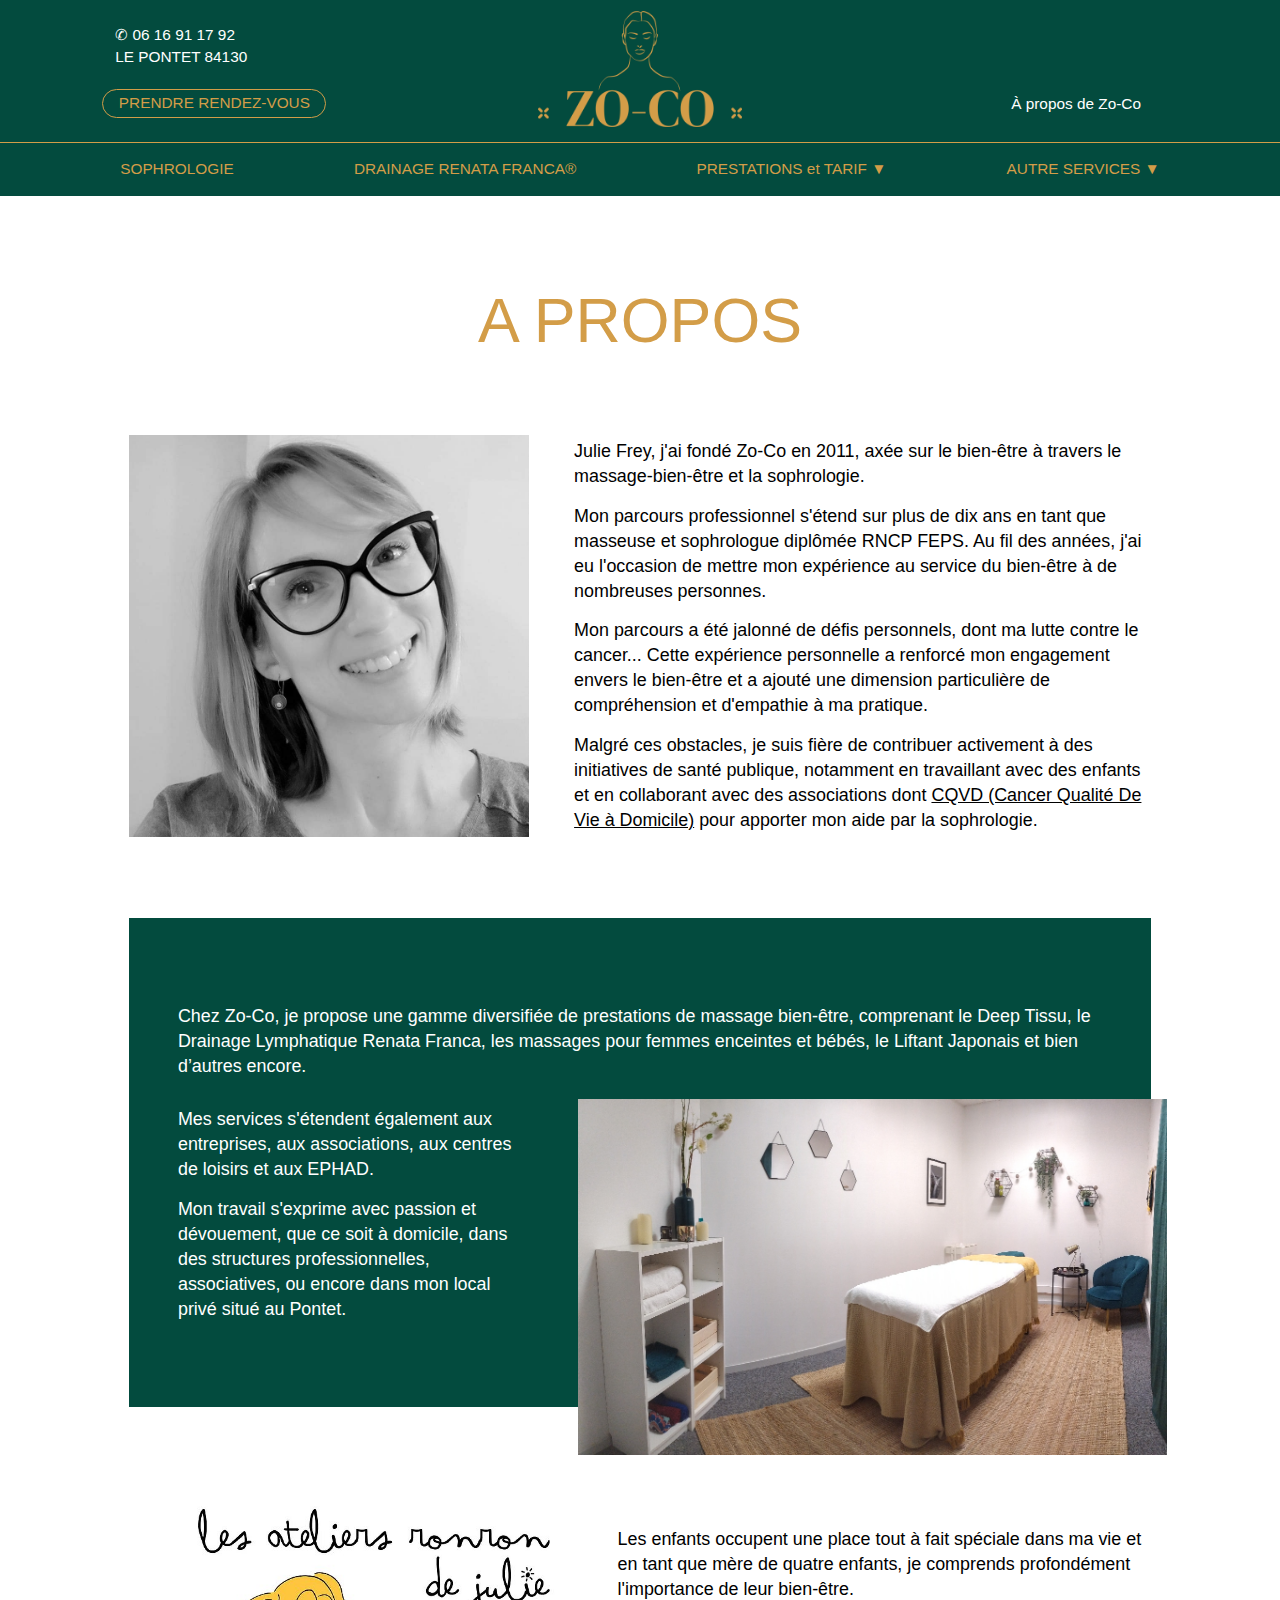
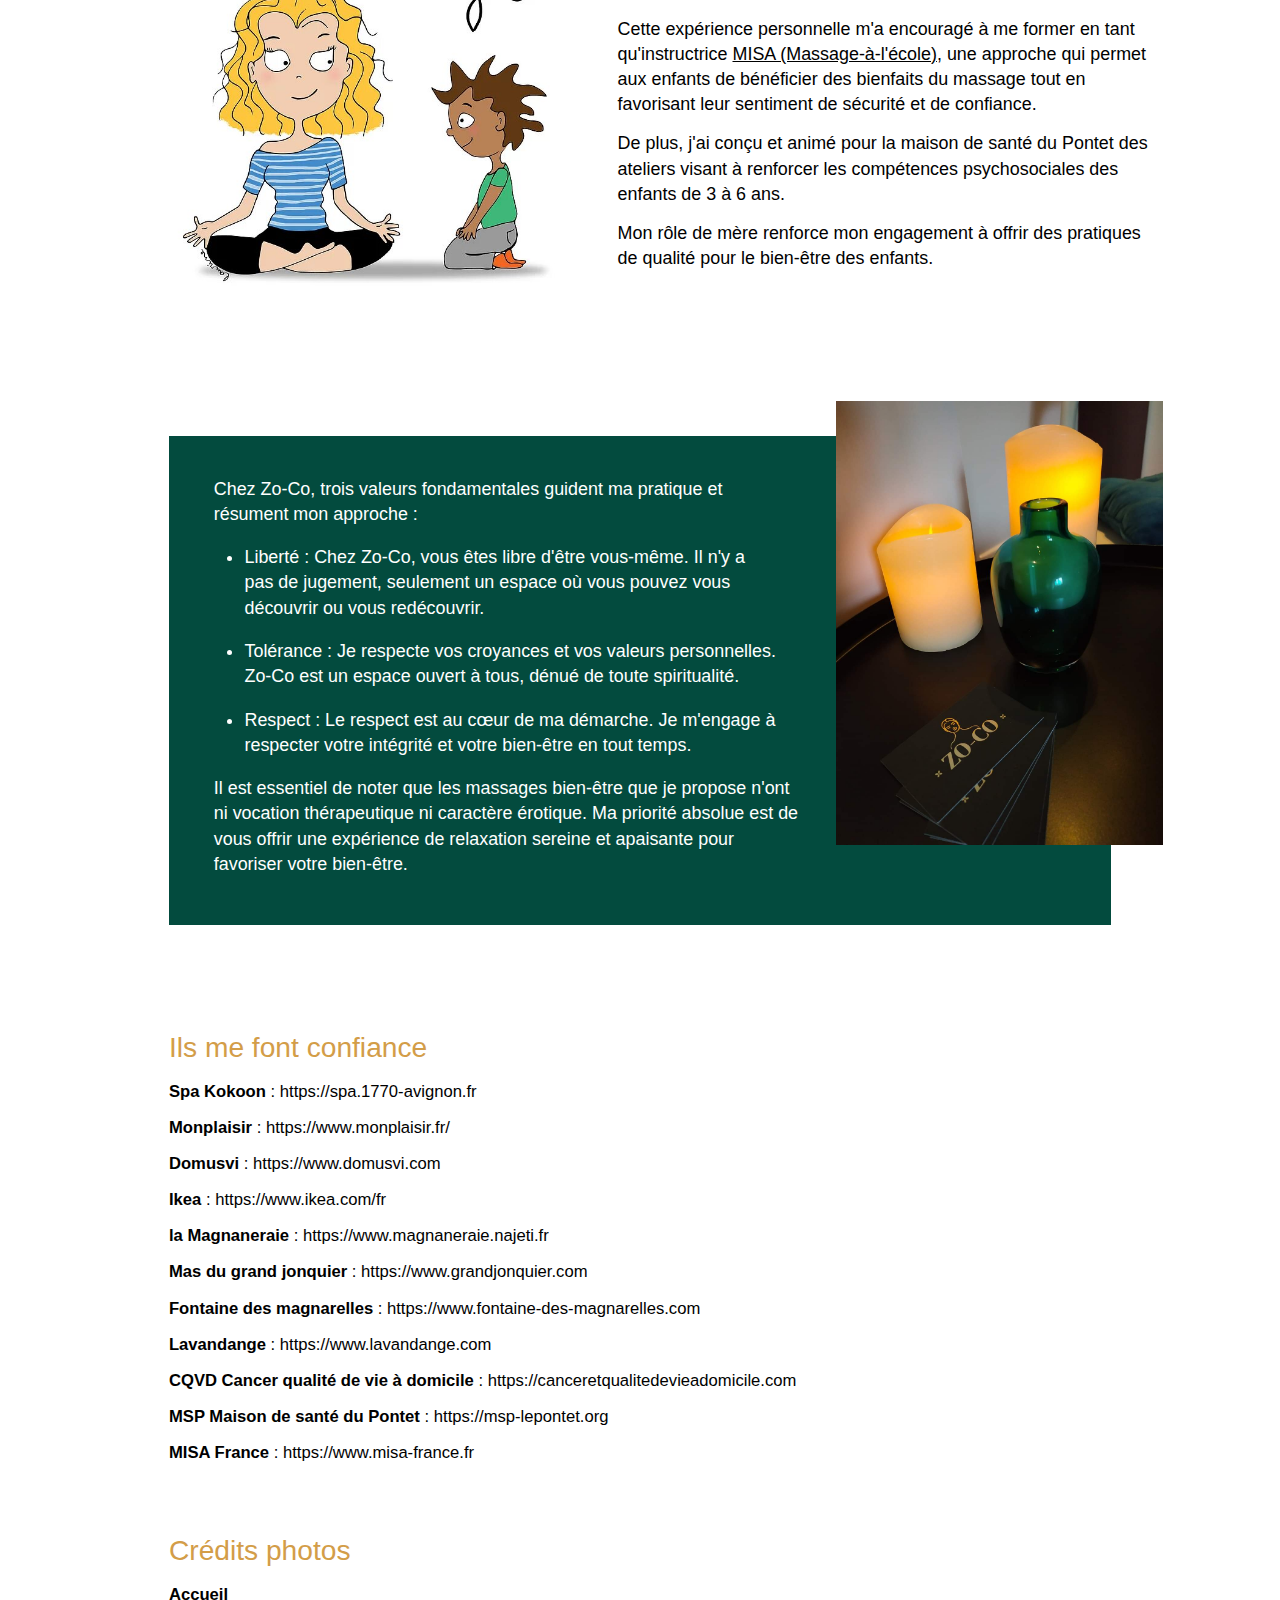
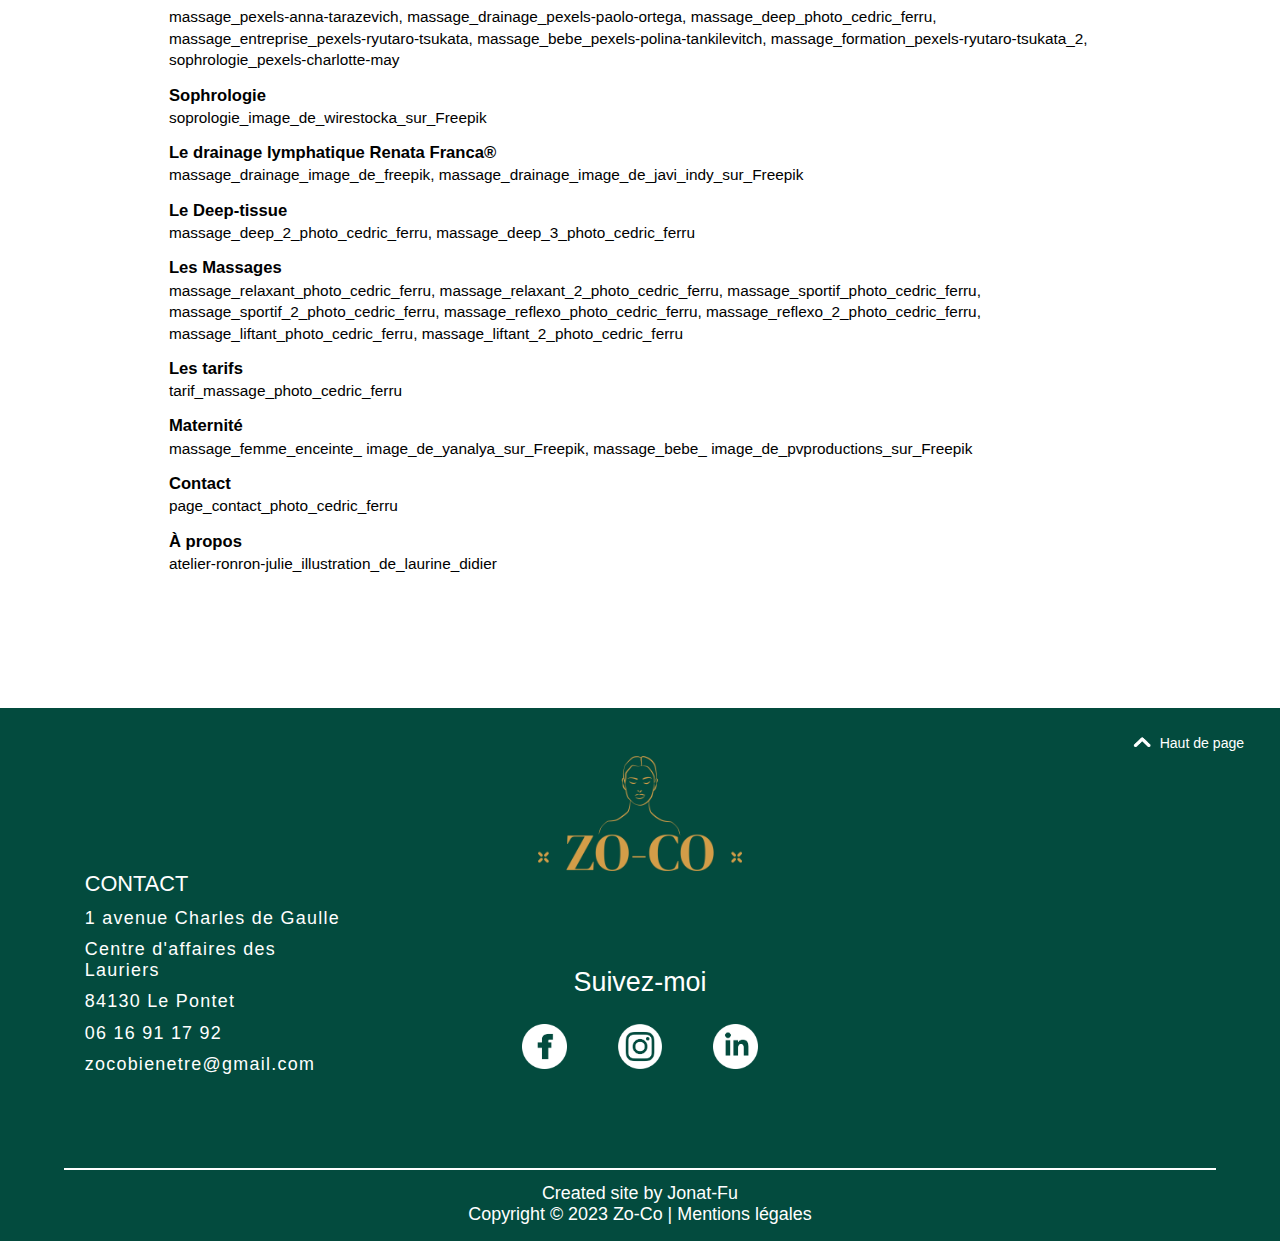
<file: a_propos/apropos.html>
<!DOCTYPE html>

<html lang="fr">

    <head>
        <meta charset="UTF-8">
        <meta http-equiv="X-UA-Compatible" content="IE=edge">
        <meta name="viewport" content="width=device-width, initial-scale=1.0">
        <title>Zo-Co bien être - À propos de moi</title>
        <meta name="description" content="Praticienne en massage bien-être et Sophrologue, j’interviens à votre domicile à Avignon et ses alentours ou dans mon local privé situé au Pontet.">
        <link rel="stylesheet" href="..\header_footer\header_footer.css"> 
        <link rel="stylesheet" href="..\a_propos\apropos.css">
        <link rel="stylesheet" href="..\a_propos\apropos_desk.css">
        <meta name="Author" content="Jonat-Fu">
    </head>

<body>
    
<header>

<!---------------------------------- MOBILE ------------------------------------>

<div class="nav_mob_fixed">
    <div  class="nav_mob"> <!-- navigateur mobile -->
        <a href="..\index.html"><img class="logo_head" src="..\img\logo_zoco\logo_zoco.png" alt="Logo zo-co"></a>
        <div class="contact_header_mob">
            <p> &#9990 06 16 91 17 92<br>LE PONTET 84130</p>
            <a href="..\contact\contact.html"><button class="button_rendez-vous">PRENDRE RENDEZ-VOUS</button></a>
        </div>
        <img id="nav_hamburger_id" class="hamburger" type="submit" src="..\img\icon\hamburger.png" alt="Icon menu hamburger">
    </div>
    <nav id="nav_id"> <!-- navigateur mobile -->
        <a href="..\massage\massage.html">MASSAGE</a>
        <a href="..\drainage_renata\drainage_renata.html">DRAINAGE RENATA FRANCA®</a>
        <a href="..\deep_tissu\deep_tissue.html">DEEP TISSUE</a>
        <a href="..\formation_initiation\formation.html">FORMATION / INITIATION</a>
        <a href="..\maternite\maternite.html">MATERNITE</a>
        <a href="..\massage_entreprise\entreprise.html">MASSAGE EN ENTREPRISE</a>
        <a href="..\sophrologie\sophrologie.html">SOPHROLOGIE</a>
        <a href="..\tarif\tarif.html">TARIF</a>
        <a href="..\contact\contact.html">CONTACT</a>
        <a href="..\a_propos\apropos.html">À PROPOS</a>
    </nav>
</div>

<div id="hautDePage_scroll_mob" class="haut_de_page_scroll_mob" >
    <img class="haut_de_page_scroll_mob_img" src="..\img\icon\fleche_haut.png">
</div>

<!------------------------------------ DESKTOP --------------------------------->

<div class="header_desk">
    <div class="contact_header">
        <p> &#9990 06 16 91 17 92<br>LE PONTET 84130</p>
        <a href="..\contact\contact.html"><button class="button_rendez-vous_desk">PRENDRE RENDEZ-VOUS</button></a>
    </div>
    <a href="..\index.html"><img src="..\img\logo_zoco\logo_zoco.png" alt="Logo zo-co"></a>
    <a class="apropos_header" href="..\a_propos\apropos.html">À propos de Zo-Co</a>
</div>

<nav class="nav_desk"> <!-- navigateur desktop -->
    <a href="..\sophrologie\sophrologie.html">SOPHROLOGIE</a>
    <a href="..\drainage_renata\drainage_renata.html">DRAINAGE RENATA FRANCA®</a>
    
    <div>
        <p id="bouton_massages_id">PRESTATIONS et TARIF ▼</p>
        <div id="nav_massages_id">
            <a href="..\deep_tissu\deep_tissue.html">DEEP TISSUE</a>
            <a href="..\massage\massage.html">MASSAGE</a>
            <a href="..\maternite\maternite.html">MATERNITE</a>
            <a href="..\tarif\tarif.html">TARIF</a>
        </div>
    </div>
    
    <div>
        <p id="bouton_prestations_id">AUTRE SERVICES ▼</p>
        <div id="nav_prestations_id">
            <a href="..\massage_entreprise\entreprise.html">MASSAGE<br>EN ENTREPRISE</a>
            <a href="..\formation_initiation\formation.html">FORMATION<br>INITIATION</a>
        </div> 
    </div>  
    </nav>

<div id="header_desk_scroll_id" class="header_desk_scroll">
    <a href="..\index.html"><img src="..\img\logo_zoco\logo_zoco_scroll.png" alt="Logo zo-co"></a>
    <a href="..\sophrologie\sophrologie.html">SOPHROLOGIE</a>
    <a href="..\drainage_renata\drainage_renata.html">DRAINAGE<br>RENATA FRANCA®</a>
    <a href="..\deep_tissu\deep_tissue.html">DEEP TISSUE</a>
    <a href="..\massage\massage.html">MASSAGE</a>
    <a href="..\tarif\tarif.html">TARIF</a>
    <a href="..\maternite\maternite.html">MATERNITE</a>
    <a href="..\massage_entreprise\entreprise.html">MASSAGE<br>ENTREPRISE</a>
    <a href="..\formation_initiation\formation.html">FORMATION<br>INITIATION</a>
    <a href="..\contact\contact.html">CONTACT</a>
    <a href="..\a_propos\apropos.html">A PROPOS</a>
</div>

<div id="hautDePage_scroll_desk" class="haut_de_page_scroll_desk" >
    <img class="haut_de_page_scroll_desk_img" src="..\img\icon\fleche_haut.png"> <!-- bouton desktop-->
</div>

</header>

<main class="a_propos_main">

    <article class="article_a_propos">

        <header class="titre_article_a_propos">
            <h1>A PROPOS</h1>
        </header>

        <section class="partie1_a_propos">
            <img class="img1_a_propos" src="..\img\a_propos\portrait.jpg" alt="Portrait de Julie Frey">
            
            <div class="presentation_a_propos">
                <p>Julie Frey, j'ai fondé Zo-Co en 2011, axée sur le bien-être à travers le massage-bien-être et la sophrologie.</p>
                <p>Mon parcours professionnel s'étend sur plus de dix ans en tant que masseuse et sophrologue diplômée RNCP FEPS. Au fil des années, j'ai eu l'occasion de mettre mon expérience au service du bien-être à de nombreuses personnes. </p>
                <p>Mon parcours a été jalonné de défis personnels, dont ma lutte contre le cancer... Cette expérience personnelle a renforcé mon engagement envers le bien-être et a ajouté une dimension particulière de compréhension et d'empathie à ma pratique. </p>
                <p>Malgré ces obstacles, je suis fière de contribuer activement à des initiatives de santé publique, notamment en travaillant avec des enfants et en collaborant avec des associations dont <a href="https://canceretqualitedevieadomicile.com/" target="blank">CQVD (Cancer Qualité De Vie à Domicile)</a> pour apporter mon aide par la sophrologie.</p>
            </div>
        </section>

        <section class="partie2_a_propos">
            <img class="img2_a_propos" src="..\img\a_propos\local_le_pontet.jpg" alt="Local situé au Pontet">
            
            <div class="prestation_a_propos">
                <p>Chez Zo-Co, je propose une gamme diversifiée de prestations de massage bien-être, comprenant le Deep Tissu, le Drainage Lymphatique Renata Franca, les massages pour femmes enceintes et bébés, le Liftant Japonais et bien d’autres encore.</p>
                <p>Mes services s'étendent également aux entreprises, aux associations, aux centres de loisirs et aux EPHAD.</p>
                <p>Mon travail s'exprime avec passion et dévouement, que ce soit à domicile, dans des structures professionnelles, associatives, ou encore dans mon local privé situé au Pontet.</p>
            </div>
        </section>

        <section class="partie3_a_propos">
            <img class="img3_a_propos" src="..\img\a_propos\atelier-ronron-julie.jpeg" alt="Atelier ronron de Julie">
            
            <div class="atelier_a_propos">
                <p>Les enfants occupent une place tout à fait spéciale dans ma vie et en tant que mère de quatre enfants, je comprends profondément l'importance de leur bien-être. </p>
                <p>Cette expérience personnelle m'a encouragé à me former en tant qu'instructrice <a href="https://www.misa-france.fr/" target="blank">MISA (Massage-à-l'école)</a>, une approche qui permet aux enfants de bénéficier des bienfaits du massage tout en favorisant leur sentiment de sécurité et de confiance. </p>
                <p>De plus, j'ai conçu et animé pour la maison de santé du Pontet des ateliers visant à renforcer les compétences psychosociales des enfants de 3 à 6 ans. </p>
                <p>Mon rôle de mère renforce mon engagement à offrir des pratiques de qualité pour le bien-être des enfants.</p>
            </div>
        </section>

        <section class="partie4_a_propos">
            <img class="img4_a_propos" src="..\img\a_propos\valeur.jpg" alt="Les trois valeur de zo-co">
            
            <div class="valeur_a_propos">
                <p>Chez Zo-Co, trois valeurs fondamentales guident ma pratique et résument mon approche :</p>
                <ul>
                    <li>Liberté : Chez Zo-Co, vous êtes libre d'être vous-même. Il n'y a pas de jugement, seulement un espace où vous pouvez vous découvrir ou vous redécouvrir.</li>
                    <li>Tolérance : Je respecte vos croyances et vos valeurs personnelles. Zo-Co est un espace ouvert à tous, dénué de toute spiritualité.</li>
                    <li>Respect : Le respect est au cœur de ma démarche. Je m'engage à respecter votre intégrité et votre bien-être en tout temps.</li>
                </ul>
                <p>Il est essentiel de noter que les massages bien-être que je propose n'ont ni vocation thérapeutique ni caractère érotique. Ma priorité absolue est de vous offrir une expérience de relaxation sereine et apaisante pour favoriser votre bien-être.</p>
            </div>
        </section>
          
    </article>

    <div id="credit_confiance_id" class="credit_confiance">

        <h3 class="titre_credit_confiance">Ils me font confiance</h3>

            <a href="https://spa.1770-avignon.fr/" target="blank"><p><strong>Spa Kokoon</strong> : https://spa.1770-avignon.fr</p></a>

            <a href="https://www.monplaisir.fr/" target="blank"><p><strong>Monplaisir</strong> : https://www.monplaisir.fr/</p></a>

            <a href="https://www.domusvi.com/" target="blank"><p><strong>Domusvi</strong> : https://www.domusvi.com</p></a>
            
            <a href="https://www.ikea.com/fr" target="blank"><p><strong>Ikea</strong> : https://www.ikea.com/fr</p></a>
           
            <a href="https://www.magnaneraie.najeti.fr/" target="blank"><p><strong>la Magnaneraie</strong> : https://www.magnaneraie.najeti.fr</p></a>
           
            <a href="https://www.grandjonquier.com/" target="blank"><p><strong>Mas du grand jonquier</strong> : https://www.grandjonquier.com</p></a>
    
            <a href="https://www.fontaine-des-magnarelles.com/" target="blank"><p><strong>Fontaine des magnarelles</strong> : https://www.fontaine-des-magnarelles.com</p></a>
    
            <a href="https://www.lavandange.com/" target="blank"><p><strong>Lavandange</strong> : https://www.lavandange.com</p></a>
 
            <a href="https://canceretqualitedevieadomicile.com/" target="blank"><p><strong>CQVD Cancer qualité de vie à domicile</strong> : https://canceretqualitedevieadomicile.com</p></a>
   
            <a href="https://msp-lepontet.org/" target="blank"><p><strong>MSP Maison de santé du Pontet</strong> : https://msp-lepontet.org</p></a>
        
            <a href="https://www.misa-france.fr/" target="blank"><p><strong>MISA France</strong> : https://www.misa-france.fr</p></a>
 
    </div>

    <div class="credit_photo">

        <h3 class="titre_credit_photo">Crédits photos</h3>

        <ul>
            <a href="..\index.html"><p>Accueil</p></a>
            <li>massage_pexels-anna-tarazevich, massage_drainage_pexels-paolo-ortega, massage_deep_photo_cedric_ferru, massage_entreprise_pexels-ryutaro-tsukata, massage_bebe_pexels-polina-tankilevitch, massage_formation_pexels-ryutaro-tsukata_2, sophrologie_pexels-charlotte-may</li>
        </ul>

        <ul>
            <a href="..\sophrologie\sophrologie.html"><p>Sophrologie</p></a>
            <li>soprologie_image_de_wirestocka_sur_Freepik</li>
        </ul>

        <ul>
            <a href="..\drainage_renata\drainage_renata.html"><p>Le drainage lymphatique Renata Franca®</p></a>
            <li>massage_drainage_image_de_freepik, massage_drainage_image_de_javi_indy_sur_Freepik</li>
        </ul>

        <ul>
            <a href="..\deep_tissu\deep_tissue.html"><p>Le Deep-tissue</p></a>
            <li>massage_deep_2_photo_cedric_ferru, massage_deep_3_photo_cedric_ferru</li>
        </ul>

        <ul>
            <a href="..\massage\massage.html"><p>Les Massages</p></a>
            <li>massage_relaxant_photo_cedric_ferru, massage_relaxant_2_photo_cedric_ferru, massage_sportif_photo_cedric_ferru, massage_sportif_2_photo_cedric_ferru, massage_reflexo_photo_cedric_ferru, massage_reflexo_2_photo_cedric_ferru, massage_liftant_photo_cedric_ferru, massage_liftant_2_photo_cedric_ferru</li>
        </ul>

        <ul>
            <a href="..\tarif\tarif.html"><p>Les tarifs</p></a>
            <li>tarif_massage_photo_cedric_ferru</li>
        </ul>

        <ul>
            <a href="..\maternite\maternite.html"><p>Maternité</p></a>
            <li>massage_femme_enceinte_ image_de_yanalya_sur_Freepik, massage_bebe_ image_de_pvproductions_sur_Freepik</li>
        </ul>

        <ul>
            <a href="..\contact\contact.html"><p>Contact</p></a>
            <li>page_contact_photo_cedric_ferru</li>
        </ul>

        <ul>
            <a href="..\a_propos\apropos.html"><p>À propos</p></a>
            <li>atelier-ronron-julie_illustration_de_laurine_didier</li>
        </ul>

    </div>

</main>

<footer>

    <div class="footer_mob">

            <bouton id="hautDePage_mob" class="haut_de_page_mob"><img src="..\img\icon\fleche_haut.png"></bouton> <!-- bouton mobile-->
            <bouton id="hautDePage_desk" class="haut_de_page_desk"><img src="..\img\icon\fleche_haut.png">Haut de page</bouton> <!-- bouton desktop-->
        
            <a href="..\index.html" class="logo_foot"><img class="logo_foot" src="..\img\logo_zoco\logo_zoco.png" alt="Logo zo-co"></a>
        
        <div class="reseau_sociaux">
            <p>Suivez-moi</p>
            <div class="icon_sociaux">
                <a href="https://www.facebook.com/zoco.lafontjulie" target="blank"><img class="facebook" src="..\img\icon\facebook.png" alt="icon facebook"></a>
                <a href="https://www.instagram.com/zo_cosophrologieetmassage" target="blank"><img class="instagram" src="..\img\icon\instagram.png" alt="icon instagram"></a>
                <a href="https://www.linkedin.com/in/julie-frey-masseuse-bien-%C3%AAtre-sophrologue" target="blank"><img class="linkedin" src="..\img\icon\linkedin.png" alt="icon linkedin"></a>
            </div>
        </div>

        <div class="contact">
            <p>CONTACT</p>
            <ul>
                <li>1 avenue Charles de Gaulle</li>
                <li>Centre d'affaires des Lauriers</li>
                <li>84130 Le Pontet</li>
                <li>06 16 91 17 92</li>
                <li>zocobienetre@gmail.com</li>
            </ul>
        </div>

        <hr class="hr_foot">

        <div class="mention">
            <p>Created site by Jonat-Fu</p>
            <p>Copyright © 2023 Zo-Co | <a href="..\mention\mention.html">Mentions légales</a></p>
        </div>
    </div>

</footer>

    <script src="..\js\app.js"></script>

</body>

</html>
</file>
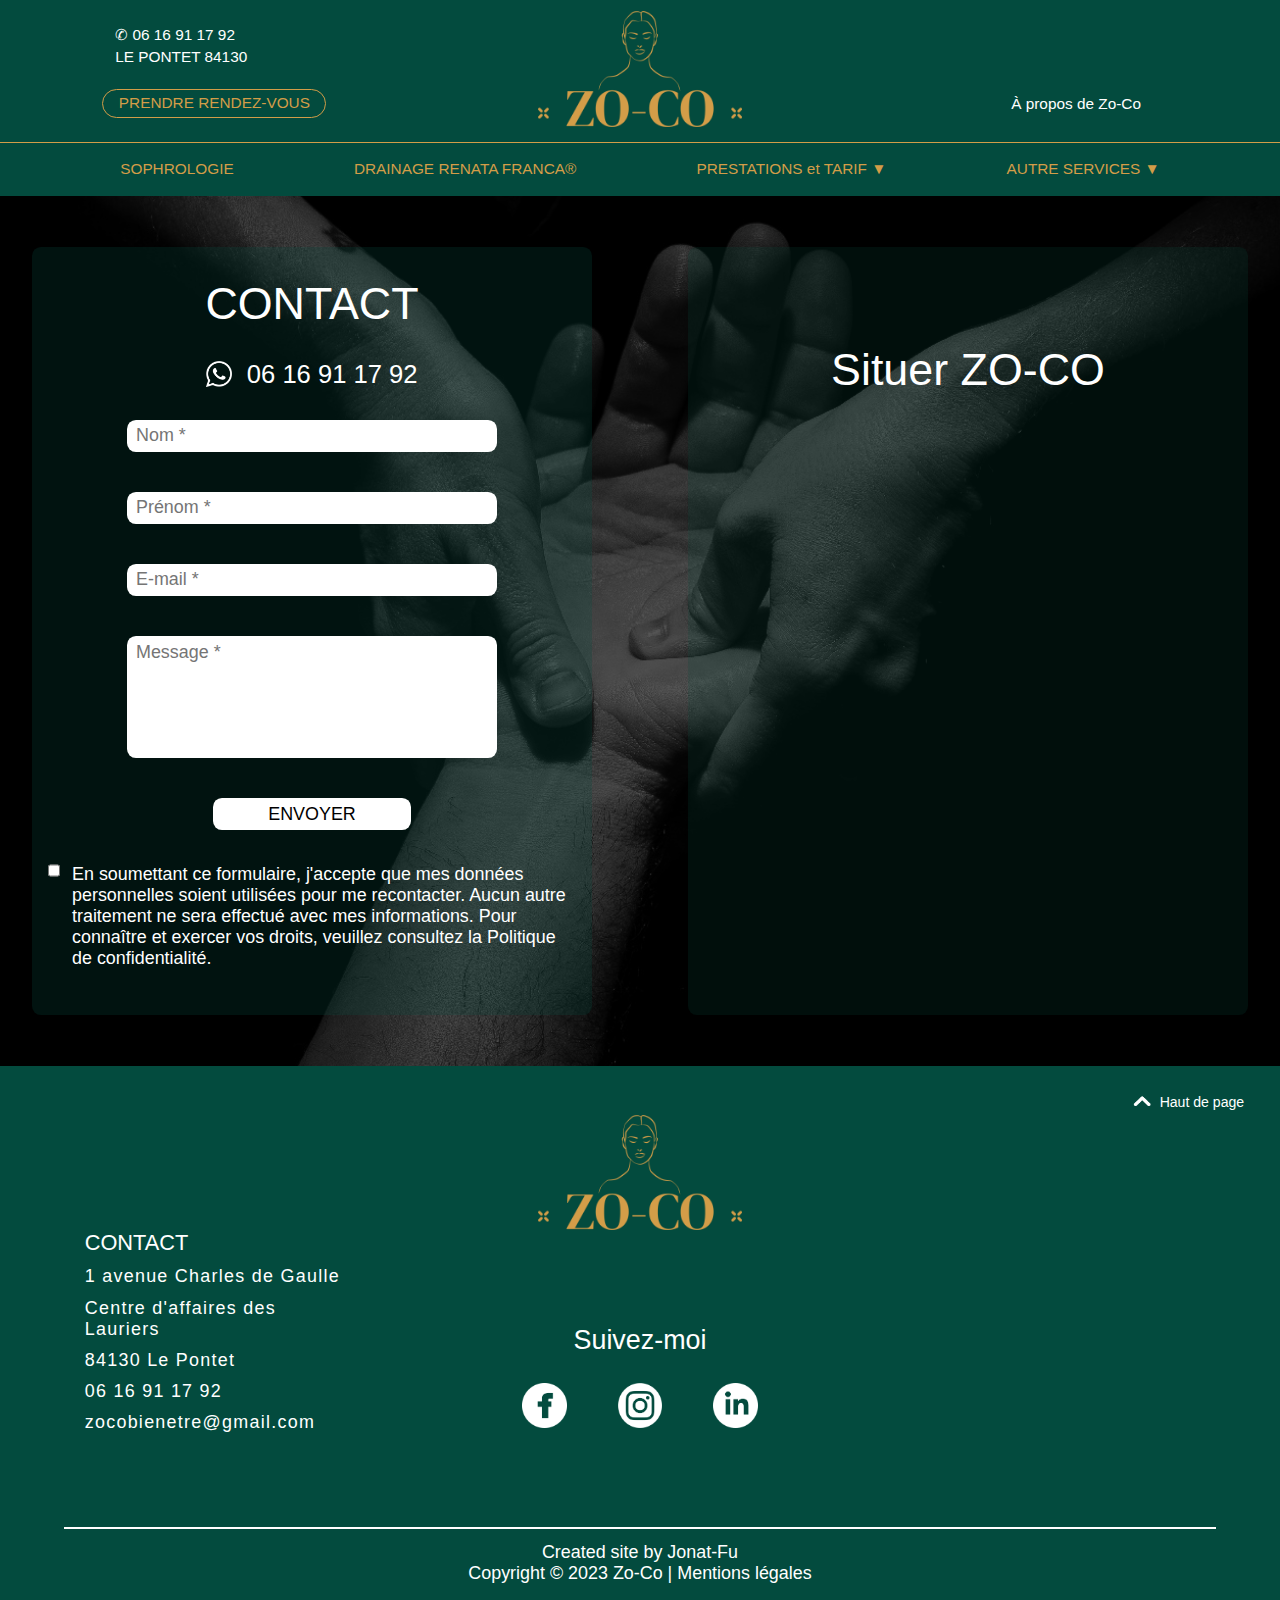
<file: contact/contact.html>
<!DOCTYPE html>

<html lang="fr">

    <head>
        <meta charset="UTF-8">
        <meta http-equiv="X-UA-Compatible" content="IE=edge">
        <meta name="viewport" content="width=device-width, initial-scale=1.0">
        <title>Contact Zo-Co</title>
        <meta name="description" content="Contactez Zo-Co massage bien être et sophrologie pour plus d'informations">
        <link rel="stylesheet" href="..\header_footer\header_footer.css"> 
        <link rel="stylesheet" href="..\contact\contact.css">
        <link rel="stylesheet" href="..\contact\contact_desk.css">
        <meta name="Author" content="Jonat-Fu">
    </head>

<body>
    
<header>

<!---------------------------------- MOBILE ------------------------------------>

<div class="nav_mob_fixed">
    <div  class="nav_mob"> <!-- navigateur mobile -->
        <a href="..\index.html"><img class="logo_head" src="..\img\logo_zoco\logo_zoco.png" alt="Logo zo-co"></a>
        <div class="contact_header_mob">
            <p> &#9990 06 16 91 17 92<br>LE PONTET 84130</p>
            <a href="..\contact\contact.html"><button class="button_rendez-vous">PRENDRE RENDEZ-VOUS</button></a>
        </div>
        <img id="nav_hamburger_id" class="hamburger" type="submit" src="..\img\icon\hamburger.png" alt="Icon menu hamburger">
    </div>
    <nav id="nav_id"> <!-- navigateur mobile -->
        <a href="..\massage\massage.html">MASSAGE</a>
        <a href="..\drainage_renata\drainage_renata.html">DRAINAGE RENATA FRANCA®</a>
        <a href="..\deep_tissu\deep_tissue.html">DEEP TISSUE</a>
        <a href="..\formation_initiation\formation.html">FORMATION / INITIATION</a>
        <a href="..\maternite\maternite.html">MATERNITE</a>
        <a href="..\massage_entreprise\entreprise.html">MASSAGE EN ENTREPRISE</a>
        <a href="..\sophrologie\sophrologie.html">SOPHROLOGIE</a>
        <a href="..\tarif\tarif.html">TARIF</a>
        <a href="..\contact\contact.html">CONTACT</a>
        <a href="..\a_propos\apropos.html">À PROPOS</a>
    </nav>
</div>

<div id="hautDePage_scroll_mob" class="haut_de_page_scroll_mob" >
    <img class="haut_de_page_scroll_mob_img" src="..\img\icon\fleche_haut.png">
</div>

<!------------------------------------ DESKTOP --------------------------------->

<div class="header_desk">
    <div class="contact_header">
        <p> &#9990 06 16 91 17 92<br>LE PONTET 84130</p>
        <a href="..\contact\contact.html"><button class="button_rendez-vous_desk">PRENDRE RENDEZ-VOUS</button></a>
    </div>
    <a href="..\index.html"><img src="..\img\logo_zoco\logo_zoco.png" alt="Logo zo-co"></a>
    <a class="apropos_header" href="..\a_propos\apropos.html">À propos de Zo-Co</a>
</div>

<nav class="nav_desk"> <!-- navigateur desktop -->
    <a href="..\sophrologie\sophrologie.html">SOPHROLOGIE</a>
    <a href="..\drainage_renata\drainage_renata.html">DRAINAGE RENATA FRANCA®</a>
    
    <div>
        <p id="bouton_massages_id">PRESTATIONS et TARIF ▼</p>
        <div id="nav_massages_id">
            <a href="..\deep_tissu\deep_tissue.html">DEEP TISSUE</a>
            <a href="..\massage\massage.html">MASSAGE</a>
            <a href="..\maternite\maternite.html">MATERNITE</a>
            <a href="..\tarif\tarif.html">TARIF</a>
        </div>
    </div>
    
    <div>
        <p id="bouton_prestations_id">AUTRE SERVICES ▼</p>
        <div id="nav_prestations_id">
            <a href="..\massage_entreprise\entreprise.html">MASSAGE<br>EN ENTREPRISE</a>
            <a href="..\formation_initiation\formation.html">FORMATION<br>INITIATION</a>
        </div> 
    </div>  
    </nav>

<div id="header_desk_scroll_id" class="header_desk_scroll">
    <a href="..\index.html"><img src="..\img\logo_zoco\logo_zoco_scroll.png" alt="Logo zo-co"></a>
    <a href="..\sophrologie\sophrologie.html">SOPHROLOGIE</a>
    <a href="..\drainage_renata\drainage_renata.html">DRAINAGE<br>RENATA FRANCA®</a>
    <a href="..\deep_tissu\deep_tissue.html">DEEP TISSUE</a>
    <a href="..\massage\massage.html">MASSAGE</a>
    <a href="..\tarif\tarif.html">TARIF</a>
    <a href="..\maternite\maternite.html">MATERNITE</a>
    <a href="..\massage_entreprise\entreprise.html">MASSAGE<br>ENTREPRISE</a>
    <a href="..\formation_initiation\formation.html">FORMATION<br>INITIATION</a>
    <a href="..\contact\contact.html">CONTACT</a>
    <a href="..\a_propos\apropos.html">A PROPOS</a>
</div>

<div id="hautDePage_scroll_desk" class="haut_de_page_scroll_desk" >
    <img class="haut_de_page_scroll_desk_img" src="..\img\icon\fleche_haut.png"> <!-- bouton desktop-->
</div>
                
</header>

<main class="contact_main">

    <section class="page_contact"> <!-- section formulaire contact -->
        <h2>CONTACT</h2>

        <div class="div_num_contact">
            <img src="..\img\icon\telephone.png" class="icon_num_contact">
            <p class="num_contact">06 16 91 17 92</p>
        </div>

        <form class="form_contact" id="form_contact_id" method="POST" action="..\action_php\contact_cible.php" onsubmit="return validateForm()">
            <input id="nom_id" name="nom" type="text" placeholder="Nom *" required>
            <p id="error_nom"></p> <!-- message d'erreur validité nom -->
            
            <input id="prenom_id" name="prenom" type="text" placeholder="Prénom *" required>
            <p id="error_prenom"></p> <!-- message d'erreur validité prenom -->
            
            <input id="email_id" name="email" type="email" placeholder="E-mail *" required>
            <p id="error_email"></p> <!-- message d'erreur validité email -->
            
            <textarea id="message_id" name="message" placeholder="Message *" required></textarea>
            <p id="error_message"></p> <!-- message d'erreur validité message -->
            
            <button id="bouton_contact_id">ENVOYER</button>
        </form>

        <div class="condition_contact">
            <p id="error_checkbox"></p> <!-- message d'erreur condition de validation -->
            <input id="checkbox_id" type="checkbox">
            <p>En soumettant ce formulaire, j'accepte que mes données personnelles soient utilisées pour me recontacter. Aucun autre traitement ne sera effectué avec mes informations. Pour connaître et exercer vos droits, veuillez consultez la Politique de confidentialité.</p>
        </div>
    </section>

    <section class="plan_contact"> <!-- section maps -->
        <h2>Situer ZO-CO</h2>

        <iframe src="https://www.google.com/maps/embed?pb=!1m18!1m12!1m3!1d2871.9151621792003!2d4.8542741761930825!3d43.961120571089246!2m3!1f0!2f0!3f0!3m2!1i1024!2i768!4f13.1!3m3!1m2!1s0x12b5f276cab09b75%3A0xfee45104b5f424a8!2szo-co%20sophrologie%20massage%20bien-%C3%AAtre%20drainage%20lymphatique%20Renata%20Franca!5e0!3m2!1sfr!2sfr!4v1691570702622!5m2!1sfr!2sfr" width="600" height="450" style="border:0;" allowfullscreen="" loading="lazy" referrerpolicy="no-referrer-when-downgrade"></iframe>
    </section>

</main>

<footer>

    <div class="footer_mob">

            <bouton id="hautDePage_mob" class="haut_de_page_mob"><img src="..\img\icon\fleche_haut.png"></bouton> <!-- bouton mobile-->
            <bouton id="hautDePage_desk" class="haut_de_page_desk"><img src="..\img\icon\fleche_haut.png">Haut de page</bouton> <!-- bouton desktop-->
        
            <a href="..\index.html" class="logo_foot"><img class="logo_foot" src="..\img\logo_zoco\logo_zoco.png" alt="Logo zo-co"></a>
        
        <div class="reseau_sociaux">
            <p>Suivez-moi</p>
            <div class="icon_sociaux">
                <a href="https://www.facebook.com/zoco.lafontjulie" target="blank"><img class="facebook" src="..\img\icon\facebook.png" alt="icon facebook"></a>
                <a href="https://www.instagram.com/zo_cosophrologieetmassage" target="blank"><img class="instagram" src="..\img\icon\instagram.png" alt="icon instagram"></a>
                <a href="https://www.linkedin.com/in/julie-frey-masseuse-bien-%C3%AAtre-sophrologue" target="blank"><img class="linkedin" src="..\img\icon\linkedin.png" alt="icon linkedin"></a>
            </div>
        </div>

        <div class="contact">
            <p>CONTACT</p>
            <ul>
                <li>1 avenue Charles de Gaulle</li>
                <li>Centre d'affaires des Lauriers</li>
                <li>84130 Le Pontet</li>
                <li>06 16 91 17 92</li>
                <li>zocobienetre@gmail.com</li>
            </ul>
        </div>

        <hr class="hr_foot">

        <div class="mention">
            <p>Created site by Jonat-Fu</p>
            <p>Copyright © 2023 Zo-Co | <a href="..\mention\mention.html">Mentions légales</a></p>
        </div>
    </div>

</footer>

<script src="..\js\app.js"></script>
<script src="..\js\formulaire.js"></script>

</body>

</html>
</file>
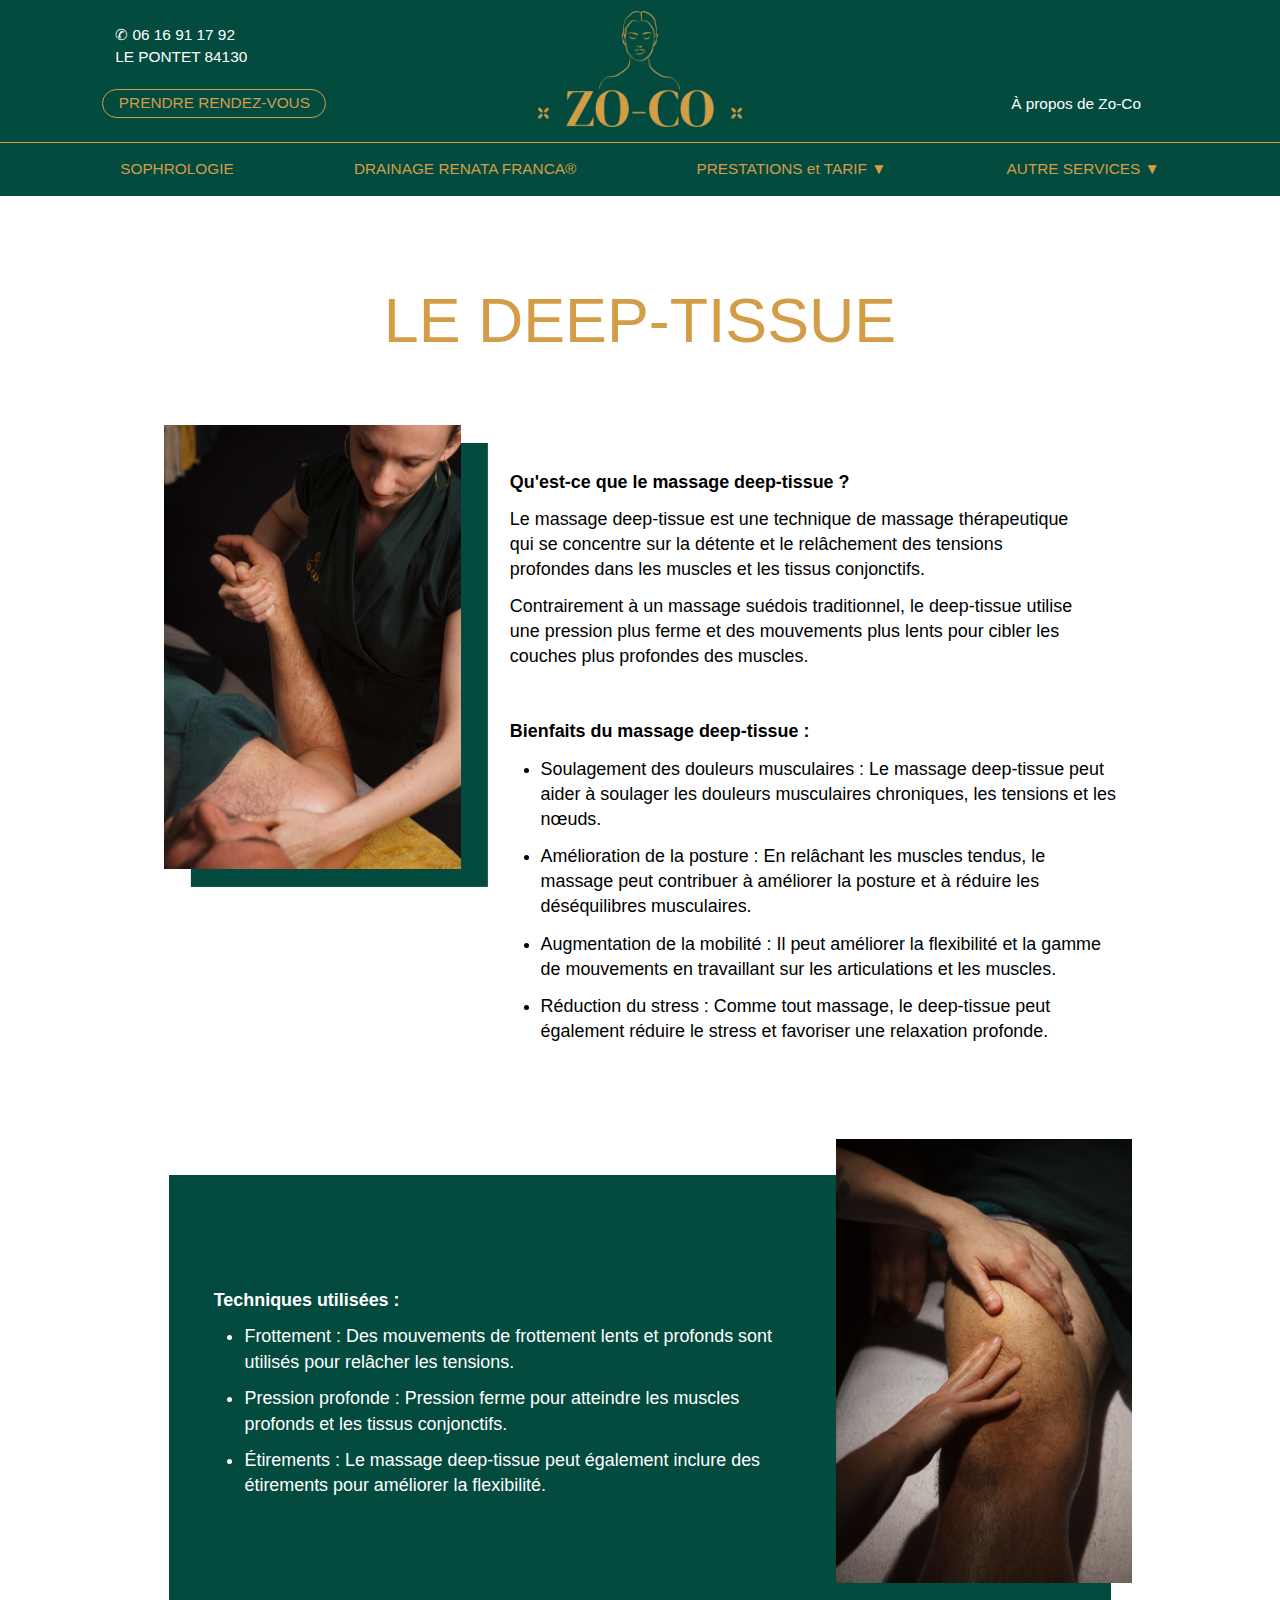
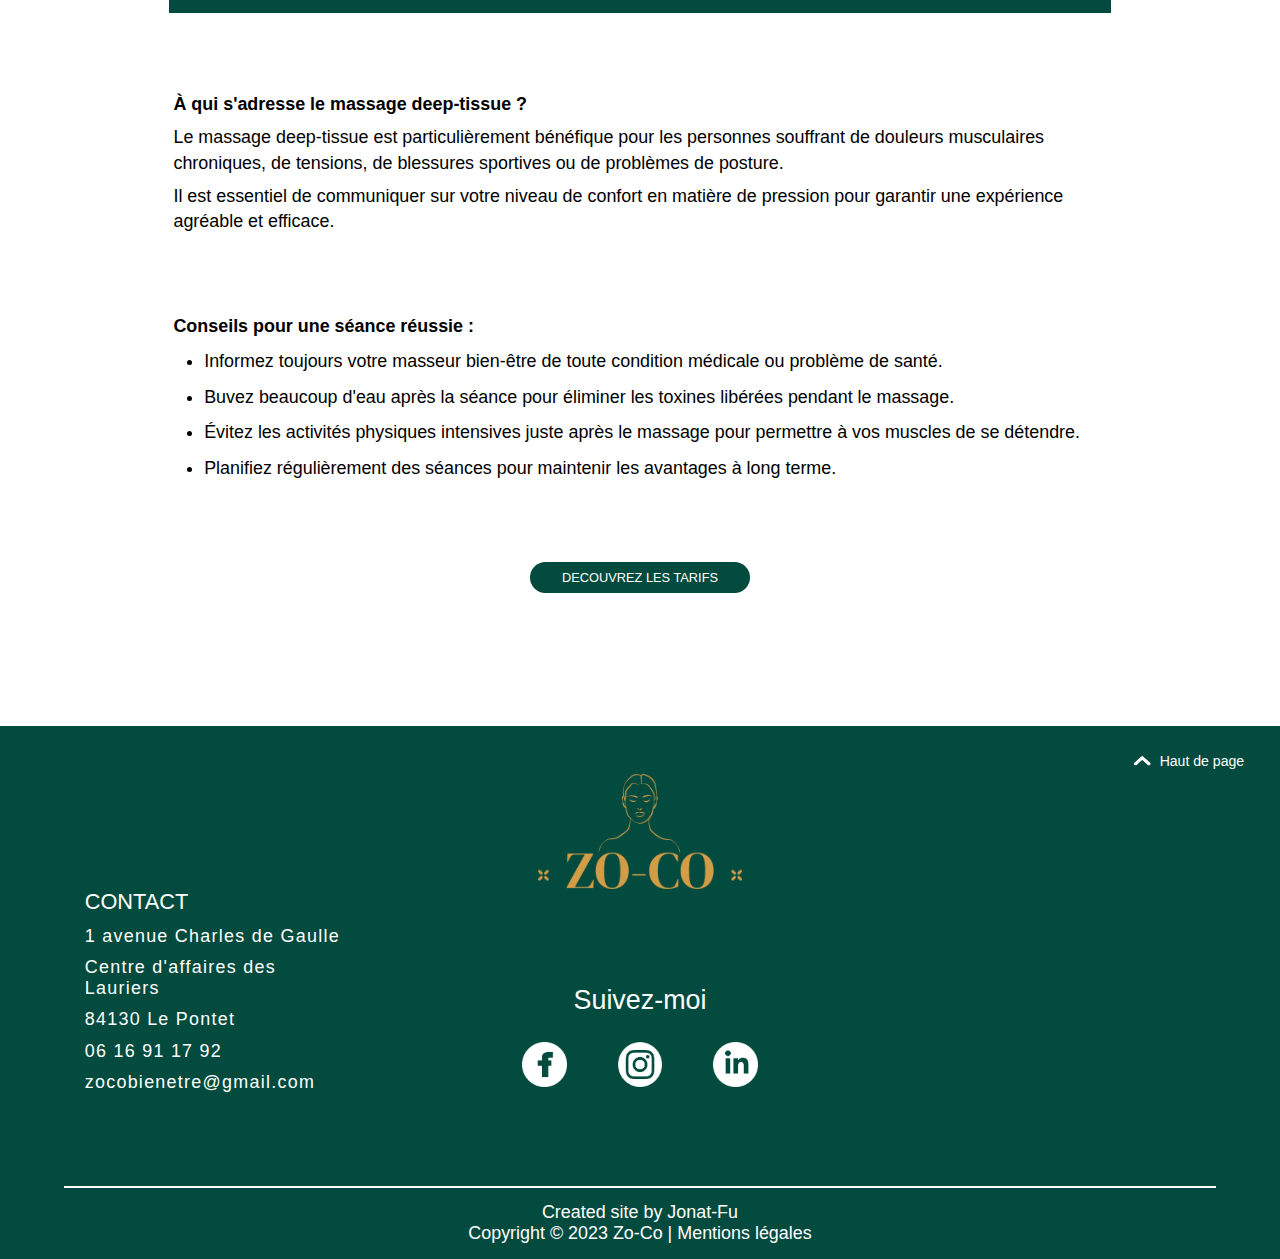
<file: deep_tissu/deep_tissue.html>
<!DOCTYPE html>

<html lang="fr">

    <head>
        <meta charset="UTF-8">
        <meta http-equiv="X-UA-Compatible" content="IE=edge">
        <meta name="viewport" content="width=device-width, initial-scale=1.0">
        <title>Zo-Co bien être - Massage Deep-Tissue</title>
        <meta name="description" content="Le massage Deep tissue, technique profonde (muscle et fascia) pour soulager les courbatures et adhérences, tensions et douleurs musculaires.">
        <link rel="stylesheet" href="..\header_footer\header_footer.css"> 
        <link rel="stylesheet" href="..\deep_tissu\deep_tissue.css">
        <link rel="stylesheet" href="..\deep_tissu\deep_tissue_desk.css">
        <meta name="Author" content="Jonat-Fu">
    </head>

<body>
    
<header>

<!---------------------------------- MOBILE ------------------------------------>

<div class="nav_mob_fixed">
    <div  class="nav_mob"> <!-- navigateur mobile -->
        <a href="..\index.html"><img class="logo_head" src="..\img\logo_zoco\logo_zoco.png" alt="Logo zo-co"></a>
        <div class="contact_header_mob">
            <p> &#9990 06 16 91 17 92<br>LE PONTET 84130</p>
            <a href="..\contact\contact.html"><button class="button_rendez-vous">PRENDRE RENDEZ-VOUS</button></a>
        </div>
        <img id="nav_hamburger_id" class="hamburger" type="submit" src="..\img\icon\hamburger.png" alt="Icon menu hamburger">
    </div>
    <nav id="nav_id"> <!-- navigateur mobile -->
        <a href="..\massage\massage.html">MASSAGE</a>
        <a href="..\drainage_renata\drainage_renata.html">DRAINAGE RENATA FRANCA®</a>
        <a href="..\deep_tissu\deep_tissue.html">DEEP TISSUE</a>
        <a href="..\formation_initiation\formation.html">FORMATION / INITIATION</a>
        <a href="..\maternite\maternite.html">MATERNITE</a>
        <a href="..\massage_entreprise\entreprise.html">MASSAGE EN ENTREPRISE</a>
        <a href="..\sophrologie\sophrologie.html">SOPHROLOGIE</a>
        <a href="..\tarif\tarif.html">TARIF</a>
        <a href="..\contact\contact.html">CONTACT</a>
        <a href="..\a_propos\apropos.html">À PROPOS</a>
    </nav>
</div>

<div id="hautDePage_scroll_mob" class="haut_de_page_scroll_mob" >
    <img class="haut_de_page_scroll_mob_img" src="..\img\icon\fleche_haut.png">
</div>

<!------------------------------------ DESKTOP --------------------------------->

<div class="header_desk">
    <div class="contact_header">
        <p> &#9990 06 16 91 17 92<br>LE PONTET 84130</p>
        <a href="..\contact\contact.html"><button class="button_rendez-vous_desk">PRENDRE RENDEZ-VOUS</button></a>
    </div>
    <a href="..\index.html"><img src="..\img\logo_zoco\logo_zoco.png" alt="Logo zo-co"></a>
    <a class="apropos_header" href="..\a_propos\apropos.html">À propos de Zo-Co</a>
</div>

<nav class="nav_desk"> <!-- navigateur desktop -->
    <a href="..\sophrologie\sophrologie.html">SOPHROLOGIE</a>
    <a href="..\drainage_renata\drainage_renata.html">DRAINAGE RENATA FRANCA®</a>
    
    <div>
        <p id="bouton_massages_id">PRESTATIONS et TARIF ▼</p>
        <div id="nav_massages_id">
            <a href="..\deep_tissu\deep_tissue.html">DEEP TISSUE</a>
            <a href="..\massage\massage.html">MASSAGE</a>
            <a href="..\maternite\maternite.html">MATERNITE</a>
            <a href="..\tarif\tarif.html">TARIF</a>
        </div>
    </div>
    
    <div>
        <p id="bouton_prestations_id">AUTRE SERVICES ▼</p>
        <div id="nav_prestations_id">
            <a href="..\massage_entreprise\entreprise.html">MASSAGE<br>EN ENTREPRISE</a>
            <a href="..\formation_initiation\formation.html">FORMATION<br>INITIATION</a>
        </div> 
    </div>  
    </nav>

<div id="header_desk_scroll_id" class="header_desk_scroll">
    <a href="..\index.html"><img src="..\img\logo_zoco\logo_zoco_scroll.png" alt="Logo zo-co"></a>
    <a href="..\sophrologie\sophrologie.html">SOPHROLOGIE</a>
    <a href="..\drainage_renata\drainage_renata.html">DRAINAGE<br>RENATA FRANCA®</a>
    <a href="..\deep_tissu\deep_tissue.html">DEEP TISSUE</a>
    <a href="..\massage\massage.html">MASSAGE</a>
    <a href="..\tarif\tarif.html">TARIF</a>
    <a href="..\maternite\maternite.html">MATERNITE</a>
    <a href="..\massage_entreprise\entreprise.html">MASSAGE<br>ENTREPRISE</a>
    <a href="..\formation_initiation\formation.html">FORMATION<br>INITIATION</a>
    <a href="..\contact\contact.html">CONTACT</a>
    <a href="..\a_propos\apropos.html">A PROPOS</a>
</div>

<div id="hautDePage_scroll_desk" class="haut_de_page_scroll_desk" >
    <img class="haut_de_page_scroll_desk_img" src="..\img\icon\fleche_haut.png"> <!-- bouton desktop-->
</div>
    
</header>

<main class="deep_main">

    <article class="article_deep">

        <header class="titre_article_deep">
            <h1>LE DEEP-TISSUE</h1>
        </header>

        <section class="partie1_deep">
            <img class="img1_deep" src="..\img\deep_tissue\massage_deep_2_photo_cedric_ferru.jpg" alt="Massage Deep tissue">
            
            <div class="quoi_deep">
                <h3>Qu'est-ce que le massage deep-tissue ?</h3>
                <p>Le massage deep-tissue est une technique de massage thérapeutique qui se concentre sur la détente et le relâchement des tensions profondes dans les muscles et les tissus conjonctifs. </p>
                <p>Contrairement à un massage suédois traditionnel, le deep-tissue utilise une pression plus ferme et des mouvements plus lents pour cibler les couches plus profondes des muscles.</p>
            </div>

            <div class="partie2_deep">
                <h3>Bienfaits du massage deep-tissue :</h3>
                <ul>
                    <li>Soulagement des douleurs musculaires : Le massage deep-tissue peut aider à soulager les douleurs musculaires chroniques, les tensions et les nœuds.</li>
                    <li>Amélioration de la posture : En relâchant les muscles tendus, le massage peut contribuer à améliorer la posture et à réduire les déséquilibres musculaires.</li>
                    <li>Augmentation de la mobilité : Il peut améliorer la flexibilité et la gamme de mouvements en travaillant sur les articulations et les muscles.</li>
                    <li>Réduction du stress : Comme tout massage, le deep-tissue peut également réduire le stress et favoriser une relaxation profonde.</li>
                </ul>
            </div>
        </section> 

        <section class="partie3_deep">
            <img class="img2_deep" src="..\img\deep_tissue\massage_deep_3_photo_cedric_ferru.jpg" alt="Massage Deep tissue">
            
            <div class="technique_deep">
                <h3>Techniques utilisées :</h3>
                <ul>
                    <li>Frottement : Des mouvements de frottement lents et profonds sont utilisés pour relâcher les tensions.</li>
                    <li>Pression profonde : Pression ferme pour atteindre les muscles profonds et les tissus conjonctifs.</li>
                    <li>Étirements : Le massage deep-tissue peut également inclure des étirements pour améliorer la flexibilité.</li>
                </ul>
            </div>
        </section>

        <section class="partie4_deep">
            <h3>À qui s'adresse le massage deep-tissue ?</h3>
            <p>Le massage deep-tissue est particulièrement bénéfique pour les personnes souffrant de douleurs musculaires chroniques, de tensions, de blessures sportives ou de problèmes de posture.</p>
            <p>Il est essentiel de communiquer sur votre niveau de confort en matière de pression pour garantir une expérience agréable et efficace.</p>
        </section>

        <section class="partie5_deep">
            <h3>Conseils pour une séance réussie :</h3>
            <ul>
                <li>Informez toujours votre masseur bien-être de toute condition médicale ou problème de santé.</li>
                <li>Buvez beaucoup d'eau après la séance pour éliminer les toxines libérées pendant le massage.</li>
                <li>Évitez les activités physiques intensives juste après le massage pour permettre à vos muscles de se détendre.</li>
                <li>Planifiez régulièrement des séances pour maintenir les avantages à long terme.</li>
            </ul>
        </section>

        <footer>
            <a href="..\tarif\tarif.html"><button class="button_tarif">DECOUVREZ LES TARIFS</button></a>
        </footer>
          
    </article>

</main>

<footer>

    <div class="footer_mob">

            <bouton id="hautDePage_mob" class="haut_de_page_mob"><img src="..\img\icon\fleche_haut.png"></bouton> <!-- bouton mobile-->
            <bouton id="hautDePage_desk" class="haut_de_page_desk"><img src="..\img\icon\fleche_haut.png">Haut de page</bouton> <!-- bouton desktop-->
        
            <a href="..\index.html" class="logo_foot"><img class="logo_foot" src="..\img\logo_zoco\logo_zoco.png" alt="Logo zo-co"></a>
        
        <div class="reseau_sociaux">
            <p>Suivez-moi</p>
            <div class="icon_sociaux">
                <a href="https://www.facebook.com/zoco.lafontjulie" target="blank"><img class="facebook" src="..\img\icon\facebook.png" alt="icon facebook"></a>
                <a href="https://www.instagram.com/zo_cosophrologieetmassage" target="blank"><img class="instagram" src="..\img\icon\instagram.png" alt="icon instagram"></a>
                <a href="https://www.linkedin.com/in/julie-frey-masseuse-bien-%C3%AAtre-sophrologue" target="blank"><img class="linkedin" src="..\img\icon\linkedin.png" alt="icon linkedin"></a>
            </div>
        </div>

        <div class="contact">
            <p>CONTACT</p>
            <ul>
                <li>1 avenue Charles de Gaulle</li>
                <li>Centre d'affaires des Lauriers</li>
                <li>84130 Le Pontet</li>
                <li>06 16 91 17 92</li>
                <li>zocobienetre@gmail.com</li>
            </ul>
        </div>

        <hr class="hr_foot">

        <div class="mention">
            <p>Created site by Jonat-Fu</p>
            <p>Copyright © 2023 Zo-Co | <a href="..\mention\mention.html">Mentions légales</a></p>
        </div>
    </div>

</footer>

    <script src="..\js\app.js"></script>

</body>

</html>
</file>
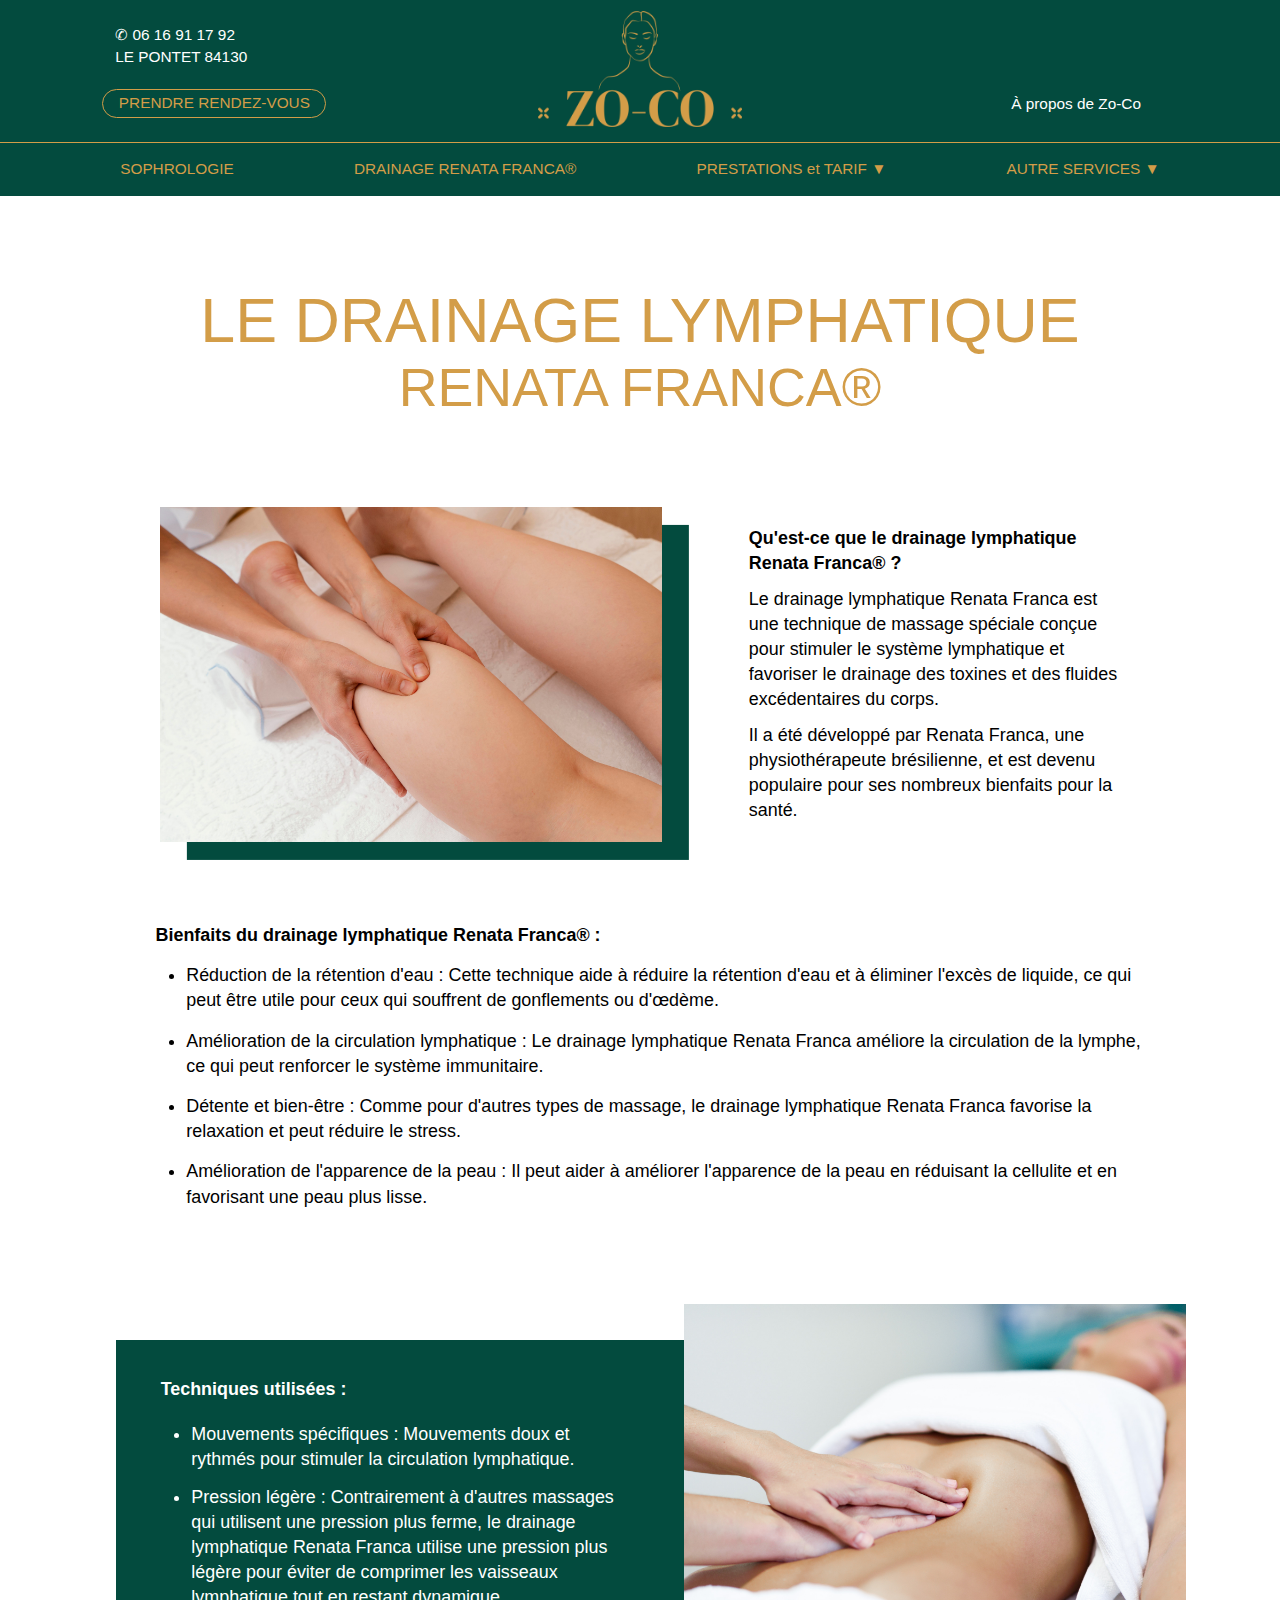
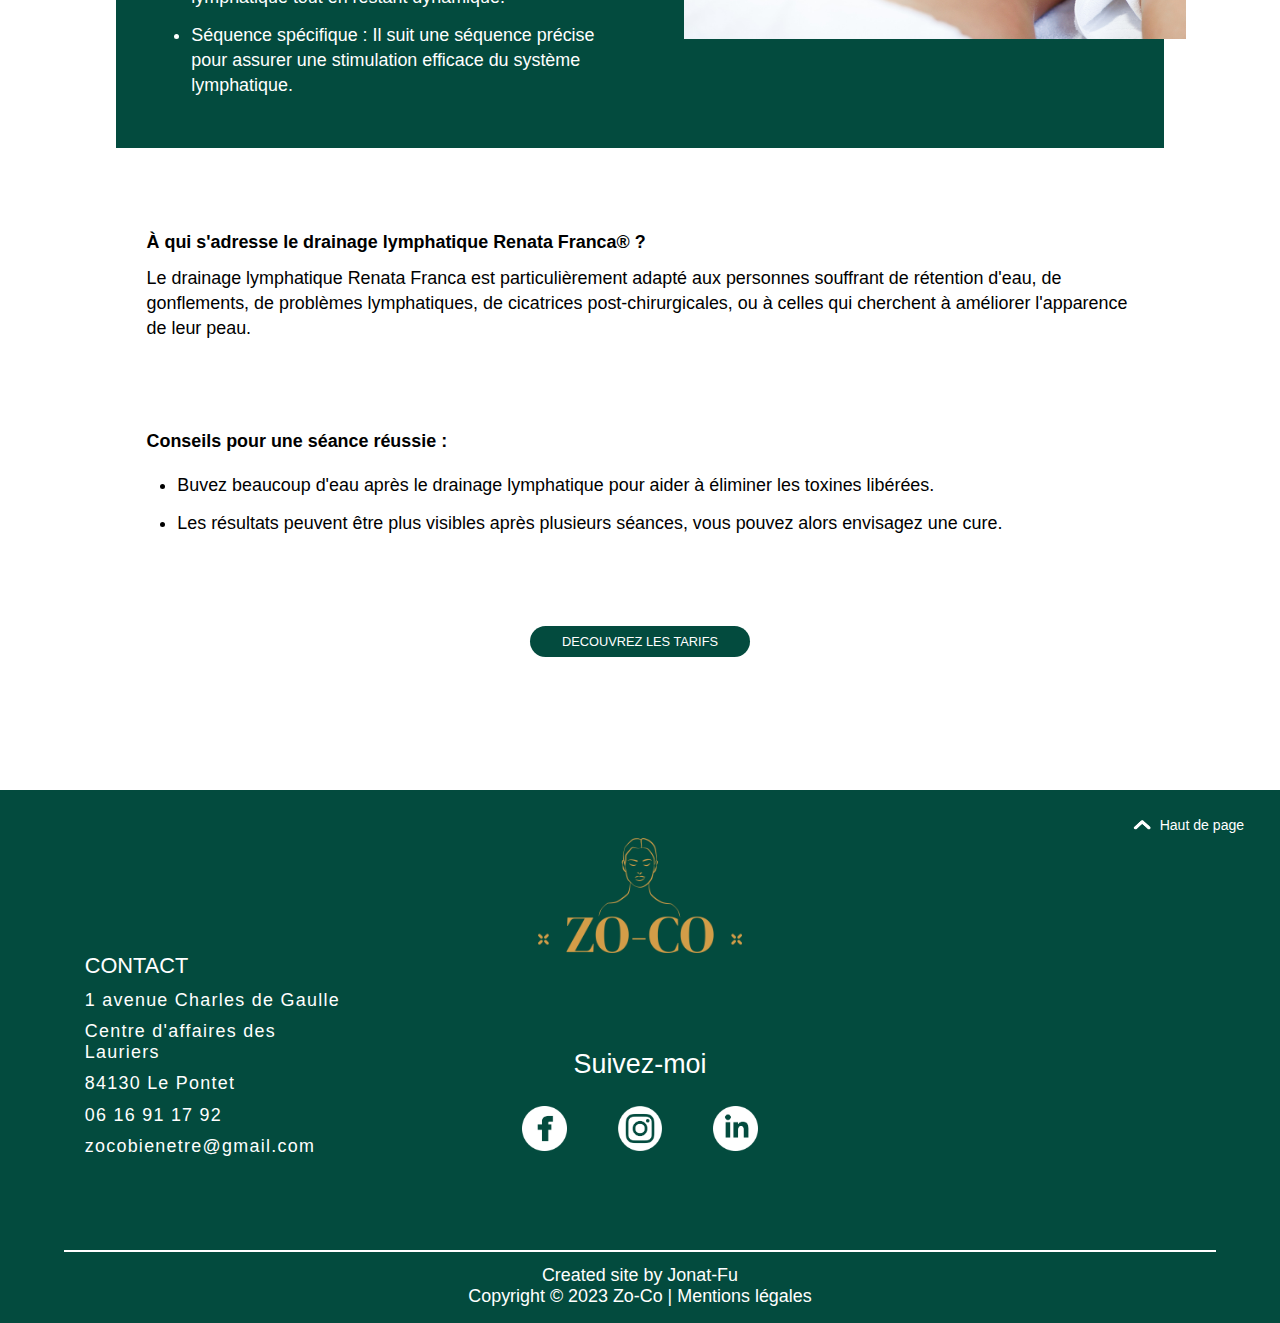
<file: drainage_renata/drainage_renata.html>
<!DOCTYPE html>

<html lang="fr">

    <head>
        <meta charset="UTF-8">
        <meta http-equiv="X-UA-Compatible" content="IE=edge">
        <meta name="viewport" content="width=device-width, initial-scale=1.0">
        <title>Zo-Co bien être - Drainage Renata Franca®</title>
        <meta name="description" content="Le drainage lymphatique Renata Franca®, technique de massage spécialement conçue par Renata Franca pour stimuler le système lymphatique.">
        <link rel="stylesheet" href="..\header_footer\header_footer.css"> 
        <link rel="stylesheet" href="..\drainage_renata\drainage_renata.css">
        <link rel="stylesheet" href="..\drainage_renata\drainage_renata_desk.css">
        <meta name="Author" content="Jonat-Fu">
    </head>

<body>
    
<header>

<!---------------------------------- MOBILE ------------------------------------>

<div class="nav_mob_fixed">
    <div  class="nav_mob"> <!-- navigateur mobile -->
        <a href="..\index.html"><img class="logo_head" src="..\img\logo_zoco\logo_zoco.png" alt="Logo zo-co"></a>
        <div class="contact_header_mob">
            <p> &#9990 06 16 91 17 92<br>LE PONTET 84130</p>
            <a href="..\contact\contact.html"><button class="button_rendez-vous">PRENDRE RENDEZ-VOUS</button></a>
        </div>
        <img id="nav_hamburger_id" class="hamburger" type="submit" src="..\img\icon\hamburger.png" alt="Icon menu hamburger">
    </div>
    <nav id="nav_id"> <!-- navigateur mobile -->
        <a href="..\massage\massage.html">MASSAGE</a>
        <a href="..\drainage_renata\drainage_renata.html">DRAINAGE RENATA FRANCA®</a>
        <a href="..\deep_tissu\deep_tissue.html">DEEP TISSUE</a>
        <a href="..\formation_initiation\formation.html">FORMATION / INITIATION</a>
        <a href="..\maternite\maternite.html">MATERNITE</a>
        <a href="..\massage_entreprise\entreprise.html">MASSAGE EN ENTREPRISE</a>
        <a href="..\sophrologie\sophrologie.html">SOPHROLOGIE</a>
        <a href="..\tarif\tarif.html">TARIF</a>
        <a href="..\contact\contact.html">CONTACT</a>
        <a href="..\a_propos\apropos.html">À PROPOS</a>
    </nav>
</div>

<div id="hautDePage_scroll_mob" class="haut_de_page_scroll_mob" >
    <img class="haut_de_page_scroll_mob_img" src="..\img\icon\fleche_haut.png">
</div>

<!------------------------------------ DESKTOP --------------------------------->

<div class="header_desk">
    <div class="contact_header">
        <p> &#9990 06 16 91 17 92<br>LE PONTET 84130</p>
        <a href="..\contact\contact.html"><button class="button_rendez-vous_desk">PRENDRE RENDEZ-VOUS</button></a>
    </div>
    <a href="..\index.html"><img src="..\img\logo_zoco\logo_zoco.png" alt="Logo zo-co"></a>
    <a class="apropos_header" href="..\a_propos\apropos.html">À propos de Zo-Co</a>
</div>

<nav class="nav_desk"> <!-- navigateur desktop -->
    <a href="..\sophrologie\sophrologie.html">SOPHROLOGIE</a>
    <a href="..\drainage_renata\drainage_renata.html">DRAINAGE RENATA FRANCA®</a>
    
    <div>
        <p id="bouton_massages_id">PRESTATIONS et TARIF ▼</p>
        <div id="nav_massages_id">
            <a href="..\deep_tissu\deep_tissue.html">DEEP TISSUE</a>
            <a href="..\massage\massage.html">MASSAGE</a>
            <a href="..\maternite\maternite.html">MATERNITE</a>
            <a href="..\tarif\tarif.html">TARIF</a>
        </div>
    </div>
    
    <div>
        <p id="bouton_prestations_id">AUTRE SERVICES ▼</p>
        <div id="nav_prestations_id">
            <a href="..\massage_entreprise\entreprise.html">MASSAGE<br>EN ENTREPRISE</a>
            <a href="..\formation_initiation\formation.html">FORMATION<br>INITIATION</a>
        </div> 
    </div>  
    </nav>

<div id="header_desk_scroll_id" class="header_desk_scroll">
    <a href="..\index.html"><img src="..\img\logo_zoco\logo_zoco_scroll.png" alt="Logo zo-co"></a>
    <a href="..\sophrologie\sophrologie.html">SOPHROLOGIE</a>
    <a href="..\drainage_renata\drainage_renata.html">DRAINAGE<br>RENATA FRANCA®</a>
    <a href="..\deep_tissu\deep_tissue.html">DEEP TISSUE</a>
    <a href="..\massage\massage.html">MASSAGE</a>
    <a href="..\tarif\tarif.html">TARIF</a>
    <a href="..\maternite\maternite.html">MATERNITE</a>
    <a href="..\massage_entreprise\entreprise.html">MASSAGE<br>ENTREPRISE</a>
    <a href="..\formation_initiation\formation.html">FORMATION<br>INITIATION</a>
    <a href="..\contact\contact.html">CONTACT</a>
    <a href="..\a_propos\apropos.html">A PROPOS</a>
</div>

<div id="hautDePage_scroll_desk" class="haut_de_page_scroll_desk" >
    <img class="haut_de_page_scroll_desk_img" src="..\img\icon\fleche_haut.png"> <!-- bouton desktop-->
</div>
        
</header>

<main class="drainage_main">

    <article class="article_drainage_renata">

        <header class="titre_article_drainage">
            <h1>LE DRAINAGE LYMPHATIQUE</h1>
            <h2>RENATA FRANCA®</h2>
        </header>

        <section class="partie1_drainage">
            <img class="img1_drainage" src="..\img\drainage\massage_drainage_image_de_freepik.jpg" alt="Drainage Lymphatique">
            
            <div class="quoi_drainage">
                <h3>Qu'est-ce que le drainage lymphatique Renata Franca® ?</h3>
                <p>Le drainage lymphatique Renata Franca est une technique de massage spéciale conçue pour stimuler le système lymphatique et favoriser le drainage des toxines et des fluides excédentaires du corps.</p>
                <p>Il a été développé par Renata Franca, une physiothérapeute brésilienne, et est devenu populaire pour ses nombreux bienfaits pour la santé.</p>
            </div>
        </section>

        <section class="partie2_drainage">
            <h3>Bienfaits du drainage lymphatique Renata Franca® :</h3>
            <ul>
                <li>Réduction de la rétention d'eau : Cette technique aide à réduire la rétention d'eau et à éliminer l'excès de liquide, ce qui peut être utile pour ceux qui souffrent de gonflements ou d'œdème.</li>
                <li>Amélioration de la circulation lymphatique : Le drainage lymphatique Renata Franca améliore la circulation de la lymphe, ce qui peut renforcer le système immunitaire.</li>
                <li>Détente et bien-être : Comme pour d'autres types de massage, le drainage lymphatique Renata Franca favorise la relaxation et peut réduire le stress.</li>
                <li>Amélioration de l'apparence de la peau : Il peut aider à améliorer l'apparence de la peau en réduisant la cellulite et en favorisant une peau plus lisse.</li>
            </ul>
        </section>

        <section class="partie3_drainage">
            <img class="img2_drainage" src="..\img\drainage\massage_drainage_image_de_javi_indy_sur_Freepik.jpg" alt="Drainage Lymphatique">
            
            <div class="technique_drainage">
                <h3>Techniques utilisées :</h3>
                <ul>
                    <li>Mouvements spécifiques : Mouvements doux et rythmés pour stimuler la circulation lymphatique.</li>
                    <li>Pression légère : Contrairement à d'autres massages qui utilisent une pression plus ferme, le drainage lymphatique Renata Franca utilise une pression plus légère pour éviter de comprimer les vaisseaux lymphatique tout en restant dynamique.</li>
                    <li>Séquence spécifique : Il suit une séquence précise pour assurer une stimulation efficace du système lymphatique.</li>
                </ul>
            </div>
        </section>

        <section class="partie4_drainage">
            <h3>À qui s'adresse le drainage lymphatique Renata Franca® ?</h3>
            <p>Le drainage lymphatique Renata Franca est particulièrement adapté aux personnes souffrant de rétention d'eau, de gonflements, de problèmes lymphatiques, de cicatrices post-chirurgicales, ou à celles qui cherchent à améliorer l'apparence de leur peau.</p>
        </section>

        <section class="partie5_drainage">
            <h3>Conseils pour une séance réussie :</h3>
            <ul>
                <li>Buvez beaucoup d'eau après le drainage lymphatique pour aider à éliminer les toxines libérées.</li>
                <li>Les résultats peuvent être plus visibles après plusieurs séances, vous pouvez alors envisagez une cure.</li>
            </ul>
        </section>

        <footer>
            <a href="..\tarif\tarif.html"><button class="button_tarif">DECOUVREZ LES TARIFS</button></a>
        </footer>
          
    </article>

</main>

<footer>

    <div class="footer_mob">

            <bouton id="hautDePage_mob" class="haut_de_page_mob"><img src="..\img\icon\fleche_haut.png"></bouton> <!-- bouton mobile-->
            <bouton id="hautDePage_desk" class="haut_de_page_desk"><img src="..\img\icon\fleche_haut.png">Haut de page</bouton> <!-- bouton desktop-->
        
            <a href="..\index.html" class="logo_foot"><img class="logo_foot" src="..\img\logo_zoco\logo_zoco.png" alt="Logo zo-co"></a>
        
        <div class="reseau_sociaux">
            <p>Suivez-moi</p>
            <div class="icon_sociaux">
                <a href="https://www.facebook.com/zoco.lafontjulie" target="blank"><img class="facebook" src="..\img\icon\facebook.png" alt="icon facebook"></a>
                <a href="https://www.instagram.com/zo_cosophrologieetmassage" target="blank"><img class="instagram" src="..\img\icon\instagram.png" alt="icon instagram"></a>
                <a href="https://www.linkedin.com/in/julie-frey-masseuse-bien-%C3%AAtre-sophrologue" target="blank"><img class="linkedin" src="..\img\icon\linkedin.png" alt="icon linkedin"></a>
            </div>
        </div>

        <div class="contact">
            <p>CONTACT</p>
            <ul>
                <li>1 avenue Charles de Gaulle</li>
                <li>Centre d'affaires des Lauriers</li>
                <li>84130 Le Pontet</li>
                <li>06 16 91 17 92</li>
                <li>zocobienetre@gmail.com</li>
            </ul>
        </div>

        <hr class="hr_foot">

        <div class="mention">
            <p>Created site by Jonat-Fu</p>
            <p>Copyright © 2023 Zo-Co | <a href="..\mention\mention.html">Mentions légales</a></p>
        </div>
    </div>

</footer>

    <script src="..\js\app.js"></script>

</body>

</html>
</file>
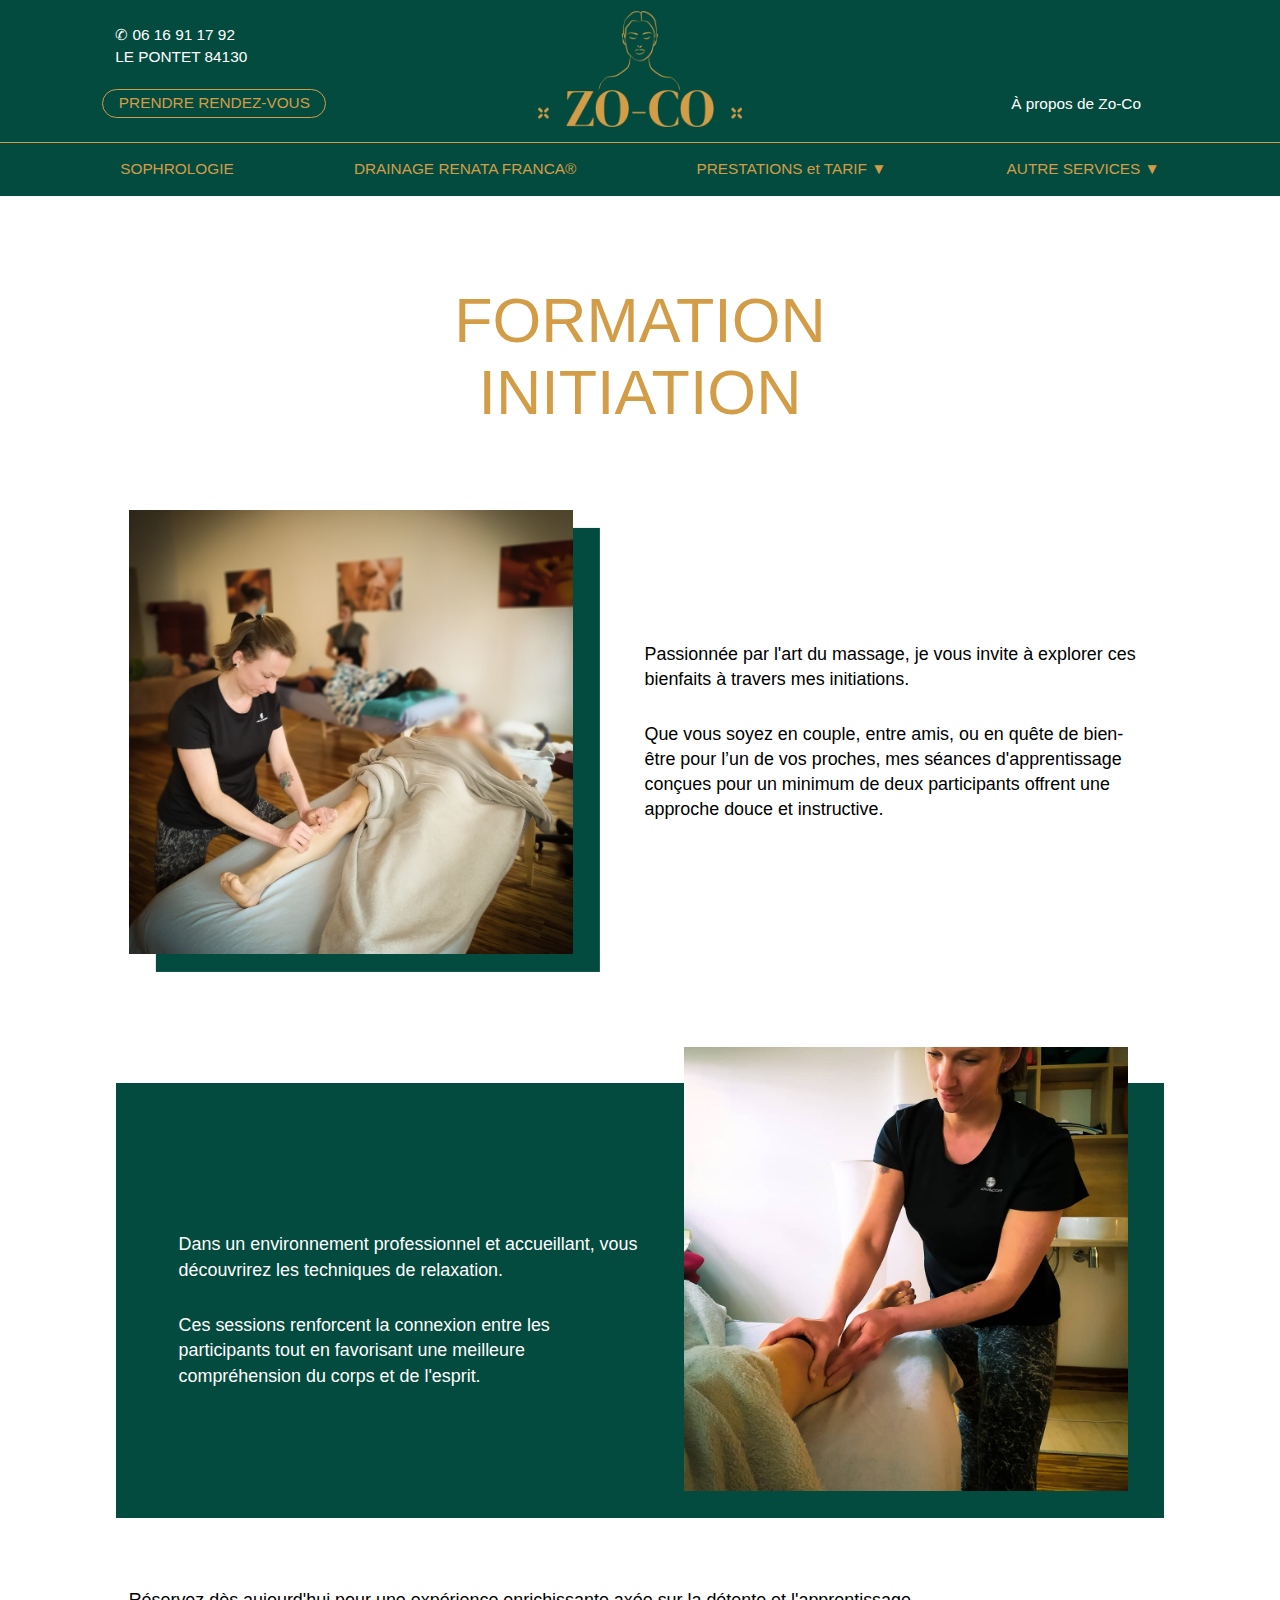
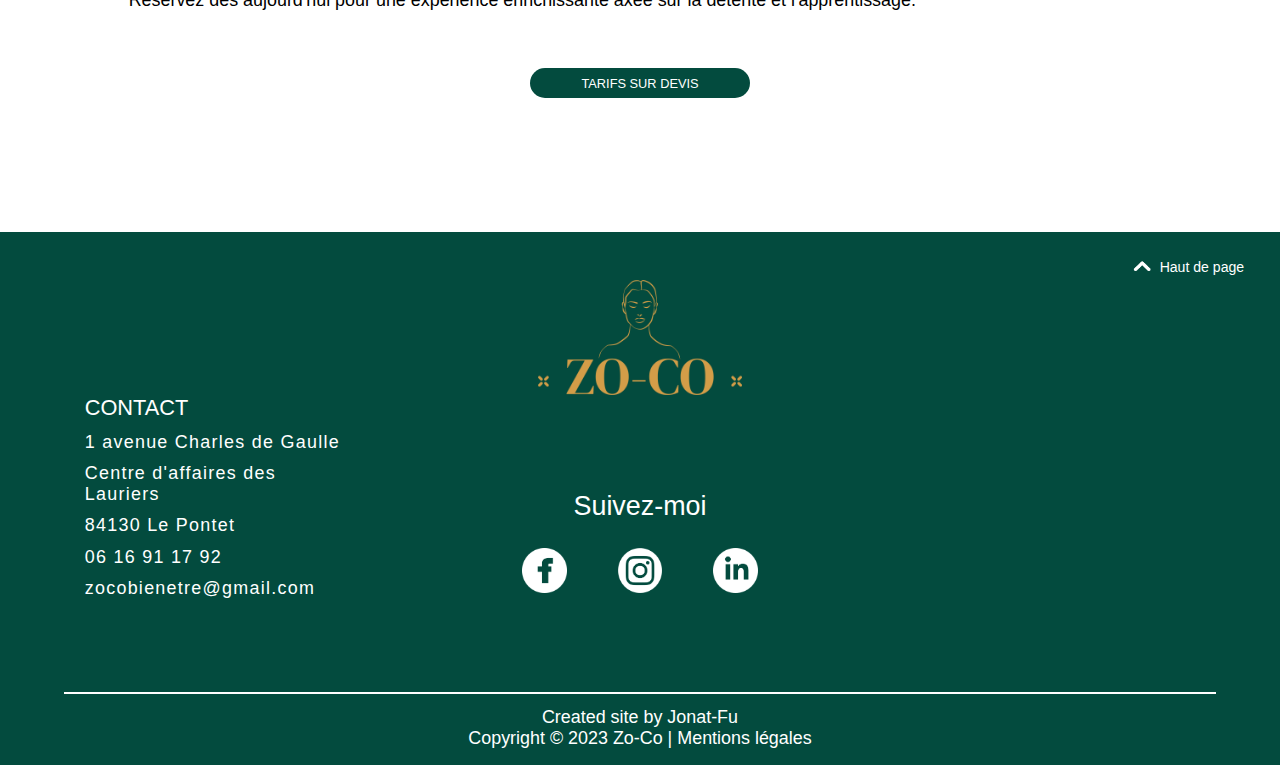
<file: formation_initiation/formation.html>
<!DOCTYPE html>

<html lang="fr">

    <head>
        <meta charset="UTF-8">
        <meta http-equiv="X-UA-Compatible" content="IE=edge">
        <meta name="viewport" content="width=device-width, initial-scale=1.0">
        <title>Zo-Co bien être - Formation et Initiation</title>
        <meta name="description" content="Passionnée par l'art du massage, je vous invite à explorer ces bienfaits à travers mes initiations.">
        <link rel="stylesheet" href="..\header_footer\header_footer.css"> 
        <link rel="stylesheet" href="..\formation_initiation\formation.css">
        <link rel="stylesheet" href="..\formation_initiation\formation_desk.css">
        <meta name="Author" content="Jonat-Fu">
    </head>

<body>
    
<header>

<!---------------------------------- MOBILE ------------------------------------>

<div class="nav_mob_fixed">
    <div  class="nav_mob"> <!-- navigateur mobile -->
        <a href="..\index.html"><img class="logo_head" src="..\img\logo_zoco\logo_zoco.png" alt="Logo zo-co"></a>
        <div class="contact_header_mob">
            <p> &#9990 06 16 91 17 92<br>LE PONTET 84130</p>
            <a href="..\contact\contact.html"><button class="button_rendez-vous">PRENDRE RENDEZ-VOUS</button></a>
        </div>
        <img id="nav_hamburger_id" class="hamburger" type="submit" src="..\img\icon\hamburger.png" alt="Icon menu hamburger">
    </div>
    <nav id="nav_id"> <!-- navigateur mobile -->
        <a href="..\massage\massage.html">MASSAGE</a>
        <a href="..\drainage_renata\drainage_renata.html">DRAINAGE RENATA FRANCA®</a>
        <a href="..\deep_tissu\deep_tissue.html">DEEP TISSUE</a>
        <a href="..\formation_initiation\formation.html">FORMATION / INITIATION</a>
        <a href="..\maternite\maternite.html">MATERNITE</a>
        <a href="..\massage_entreprise\entreprise.html">MASSAGE EN ENTREPRISE</a>
        <a href="..\sophrologie\sophrologie.html">SOPHROLOGIE</a>
        <a href="..\tarif\tarif.html">TARIF</a>
        <a href="..\contact\contact.html">CONTACT</a>
        <a href="..\a_propos\apropos.html">À PROPOS</a>
    </nav>
</div>

<div id="hautDePage_scroll_mob" class="haut_de_page_scroll_mob" >
    <img class="haut_de_page_scroll_mob_img" src="..\img\icon\fleche_haut.png">
</div>

<!------------------------------------ DESKTOP --------------------------------->

<div class="header_desk">
    <div class="contact_header">
        <p> &#9990 06 16 91 17 92<br>LE PONTET 84130</p>
        <a href="..\contact\contact.html"><button class="button_rendez-vous_desk">PRENDRE RENDEZ-VOUS</button></a>
    </div>
    <a href="..\index.html"><img src="..\img\logo_zoco\logo_zoco.png" alt="Logo zo-co"></a>
    <a class="apropos_header" href="..\a_propos\apropos.html">À propos de Zo-Co</a>
</div>

<nav class="nav_desk"> <!-- navigateur desktop -->
    <a href="..\sophrologie\sophrologie.html">SOPHROLOGIE</a>
    <a href="..\drainage_renata\drainage_renata.html">DRAINAGE RENATA FRANCA®</a>
    
    <div>
        <p id="bouton_massages_id">PRESTATIONS et TARIF ▼</p>
        <div id="nav_massages_id">
            <a href="..\deep_tissu\deep_tissue.html">DEEP TISSUE</a>
            <a href="..\massage\massage.html">MASSAGE</a>
            <a href="..\maternite\maternite.html">MATERNITE</a>
            <a href="..\tarif\tarif.html">TARIF</a>
        </div>
    </div>
    
    <div>
        <p id="bouton_prestations_id">AUTRE SERVICES ▼</p>
        <div id="nav_prestations_id">
            <a href="..\massage_entreprise\entreprise.html">MASSAGE<br>EN ENTREPRISE</a>
            <a href="..\formation_initiation\formation.html">FORMATION<br>INITIATION</a>
        </div> 
    </div>  
    </nav>

<div id="header_desk_scroll_id" class="header_desk_scroll">
    <a href="..\index.html"><img src="..\img\logo_zoco\logo_zoco_scroll.png" alt="Logo zo-co"></a>
    <a href="..\sophrologie\sophrologie.html">SOPHROLOGIE</a>
    <a href="..\drainage_renata\drainage_renata.html">DRAINAGE<br>RENATA FRANCA®</a>
    <a href="..\deep_tissu\deep_tissue.html">DEEP TISSUE</a>
    <a href="..\massage\massage.html">MASSAGE</a>
    <a href="..\tarif\tarif.html">TARIF</a>
    <a href="..\maternite\maternite.html">MATERNITE</a>
    <a href="..\massage_entreprise\entreprise.html">MASSAGE<br>ENTREPRISE</a>
    <a href="..\formation_initiation\formation.html">FORMATION<br>INITIATION</a>
    <a href="..\contact\contact.html">CONTACT</a>
    <a href="..\a_propos\apropos.html">A PROPOS</a>
</div>

<div id="hautDePage_scroll_desk" class="haut_de_page_scroll_desk" >
    <img class="haut_de_page_scroll_desk_img" src="..\img\icon\fleche_haut.png"> <!-- bouton desktop-->
</div>
                
</header>

<main class="formation_main">

    <article class="article_formation">

        <header class="titre_article_formation">
            <h1>FORMATION<br>INITIATION</h1>
        </header>

        <section class="partie1_formation">
            <img class="img1_formation" src="..\img\formation_initiation\initiation.jpg" alt="Initiation au massage">
            
            <div class="presentation_formation">
                <p>Passionnée par l'art du massage, je vous invite à explorer ces bienfaits à travers mes initiations.</p>
                <p>Que vous soyez en couple, entre amis, ou en quête de bien-être pour l’un de vos proches, mes séances d'apprentissage conçues pour un minimum de deux participants offrent une approche douce et instructive.</p>               
            </div>
        </section>

        <section class="partie2_formation">
            <img class="img2_formation" src="..\img\formation_initiation\initiation_2.jpg" alt="Initiation au massage">
            
            <div class="info_formation">
                <p>Dans un environnement professionnel et accueillant, vous découvrirez les techniques de relaxation.</p>
                <p>Ces sessions renforcent la connexion entre les participants tout en favorisant une meilleure compréhension du corps et de l'esprit.</p>
            </div>
        </section>

        <section class="partie3_formation">         
            <div class="reservez_formation">
                <p>Réservez dès aujourd'hui pour une expérience enrichissante axée sur la détente et l'apprentissage.</p>
            </div>
        </section>

        <footer>
        <a href="..\contact\contact.html"><button class="button_tarif">TARIFS SUR DEVIS</button></a> 
        </footer>
          
    </article>

</main>

<footer>

    <div class="footer_mob">

            <bouton id="hautDePage_mob" class="haut_de_page_mob"><img src="..\img\icon\fleche_haut.png"></bouton> <!-- bouton mobile-->
            <bouton id="hautDePage_desk" class="haut_de_page_desk"><img src="..\img\icon\fleche_haut.png">Haut de page</bouton> <!-- bouton desktop-->
        
            <a href="..\index.html" class="logo_foot"><img class="logo_foot" src="..\img\logo_zoco\logo_zoco.png" alt="Logo zo-co"></a>
        
        <div class="reseau_sociaux">
            <p>Suivez-moi</p>
            <div class="icon_sociaux">
                <a href="https://www.facebook.com/zoco.lafontjulie" target="blank"><img class="facebook" src="..\img\icon\facebook.png" alt="icon facebook"></a>
                <a href="https://www.instagram.com/zo_cosophrologieetmassage" target="blank"><img class="instagram" src="..\img\icon\instagram.png" alt="icon instagram"></a>
                <a href="https://www.linkedin.com/in/julie-frey-masseuse-bien-%C3%AAtre-sophrologue" target="blank"><img class="linkedin" src="..\img\icon\linkedin.png" alt="icon linkedin"></a>
            </div>
        </div>

        <div class="contact">
            <p>CONTACT</p>
            <ul>
                <li>1 avenue Charles de Gaulle</li>
                <li>Centre d'affaires des Lauriers</li>
                <li>84130 Le Pontet</li>
                <li>06 16 91 17 92</li>
                <li>zocobienetre@gmail.com</li>
            </ul>
        </div>

        <hr class="hr_foot">

        <div class="mention">
            <p>Created site by Jonat-Fu</p>
            <p>Copyright © 2023 Zo-Co | <a href="..\mention\mention.html">Mentions légales</a></p>
        </div>
    </div>

</footer>

    <script src="..\js\app.js"></script>

</body>

</html>
</file>
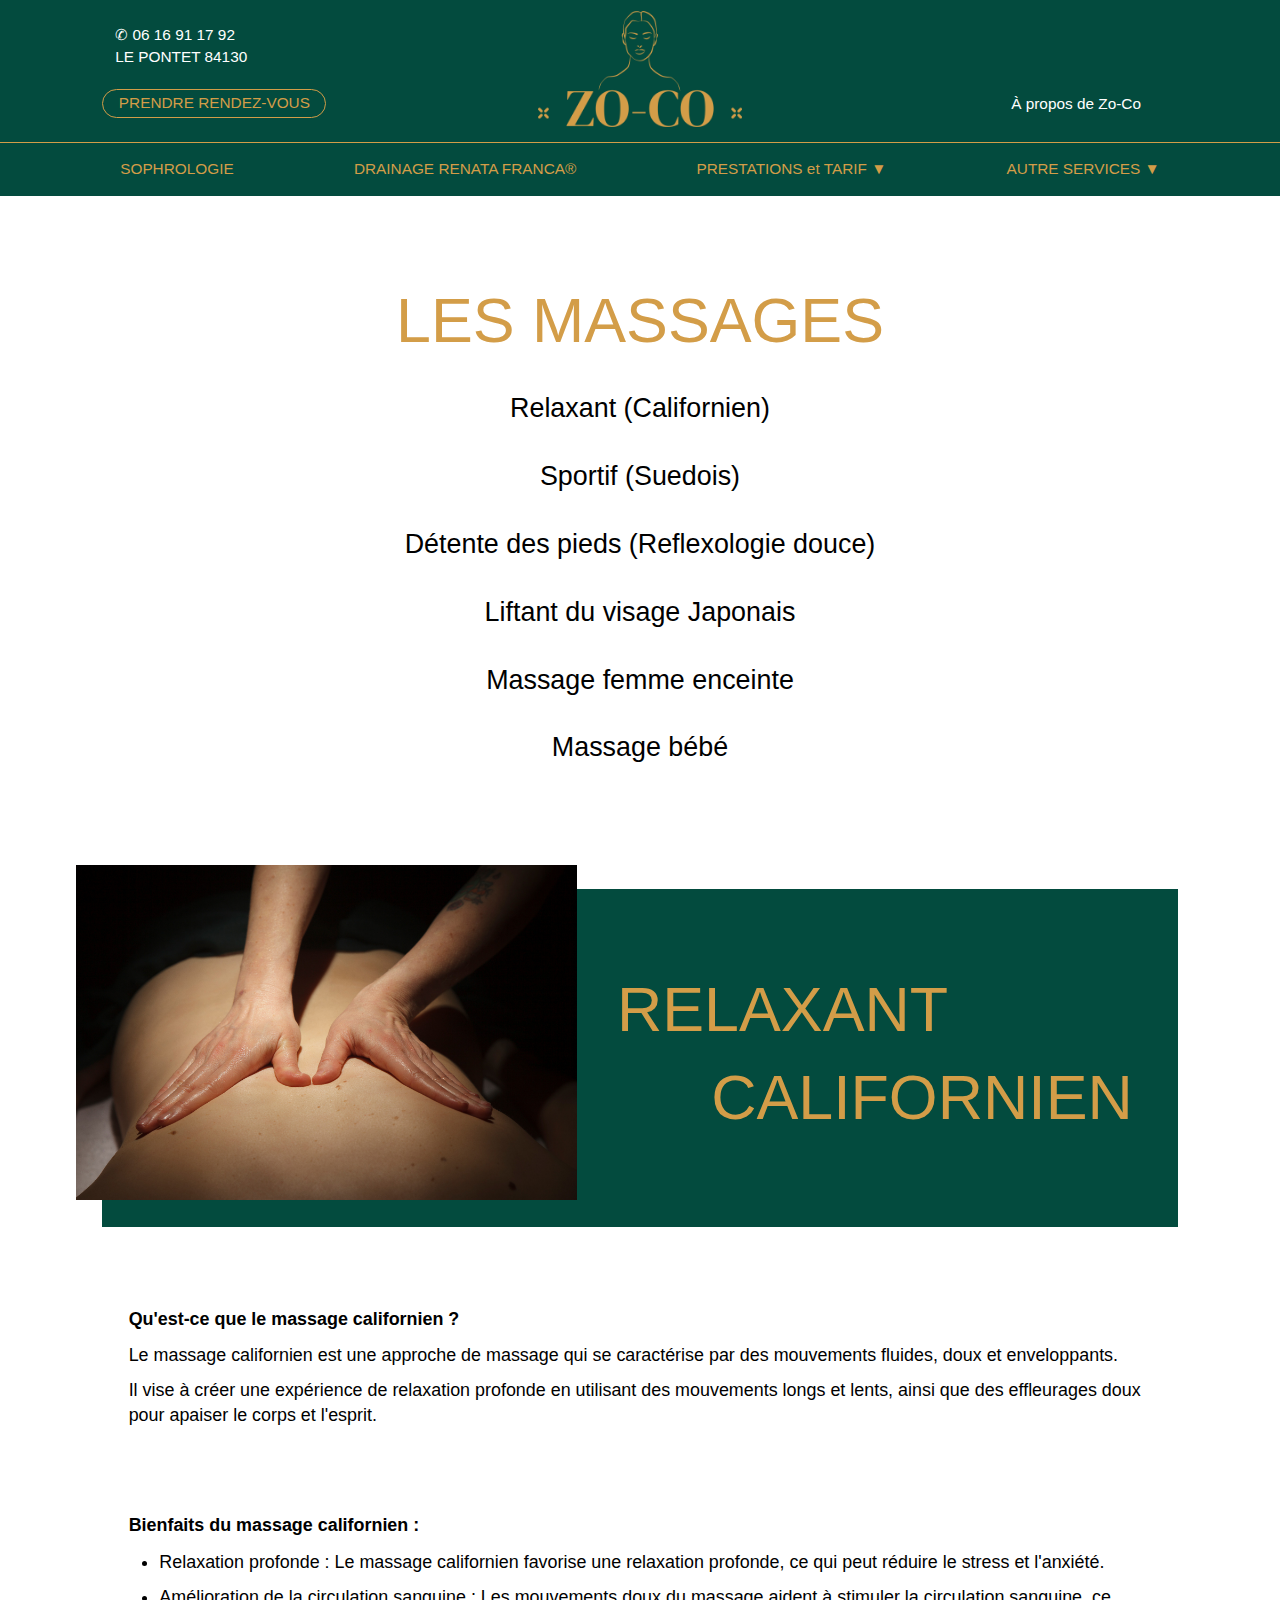
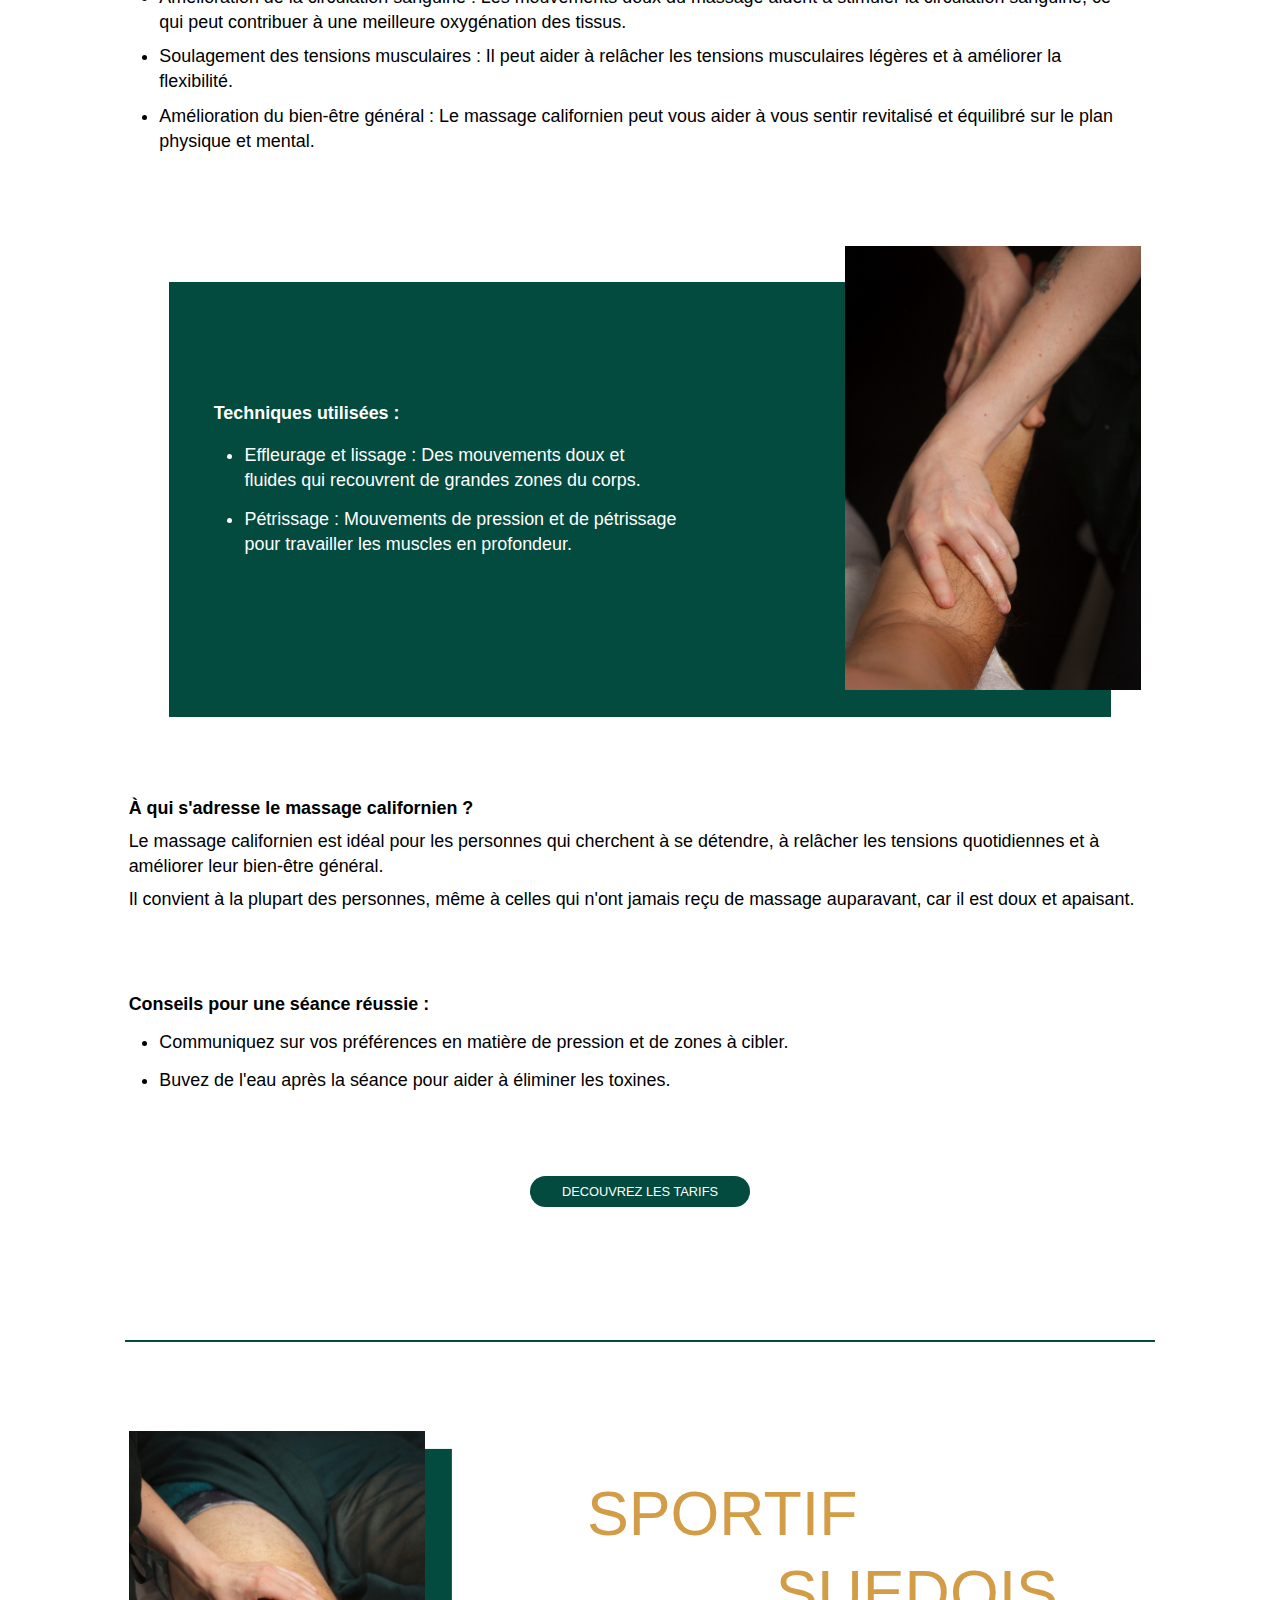
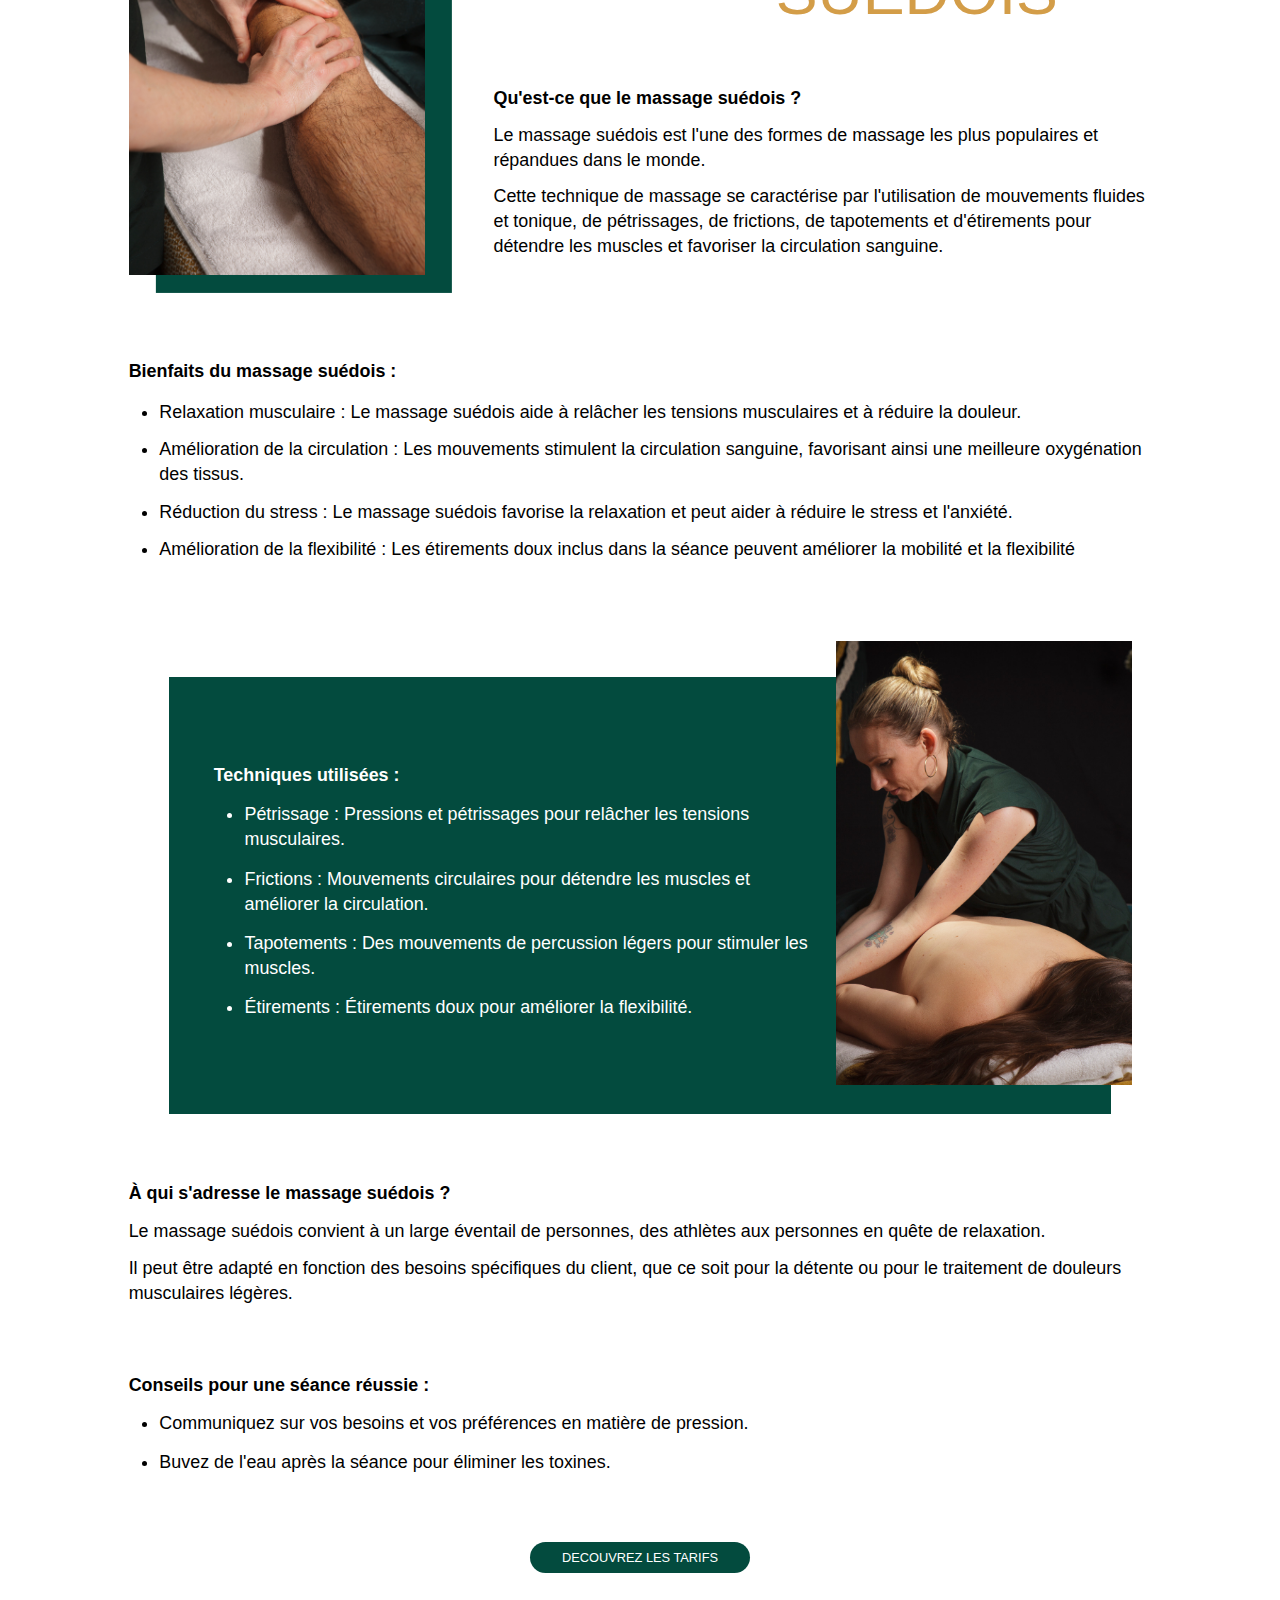
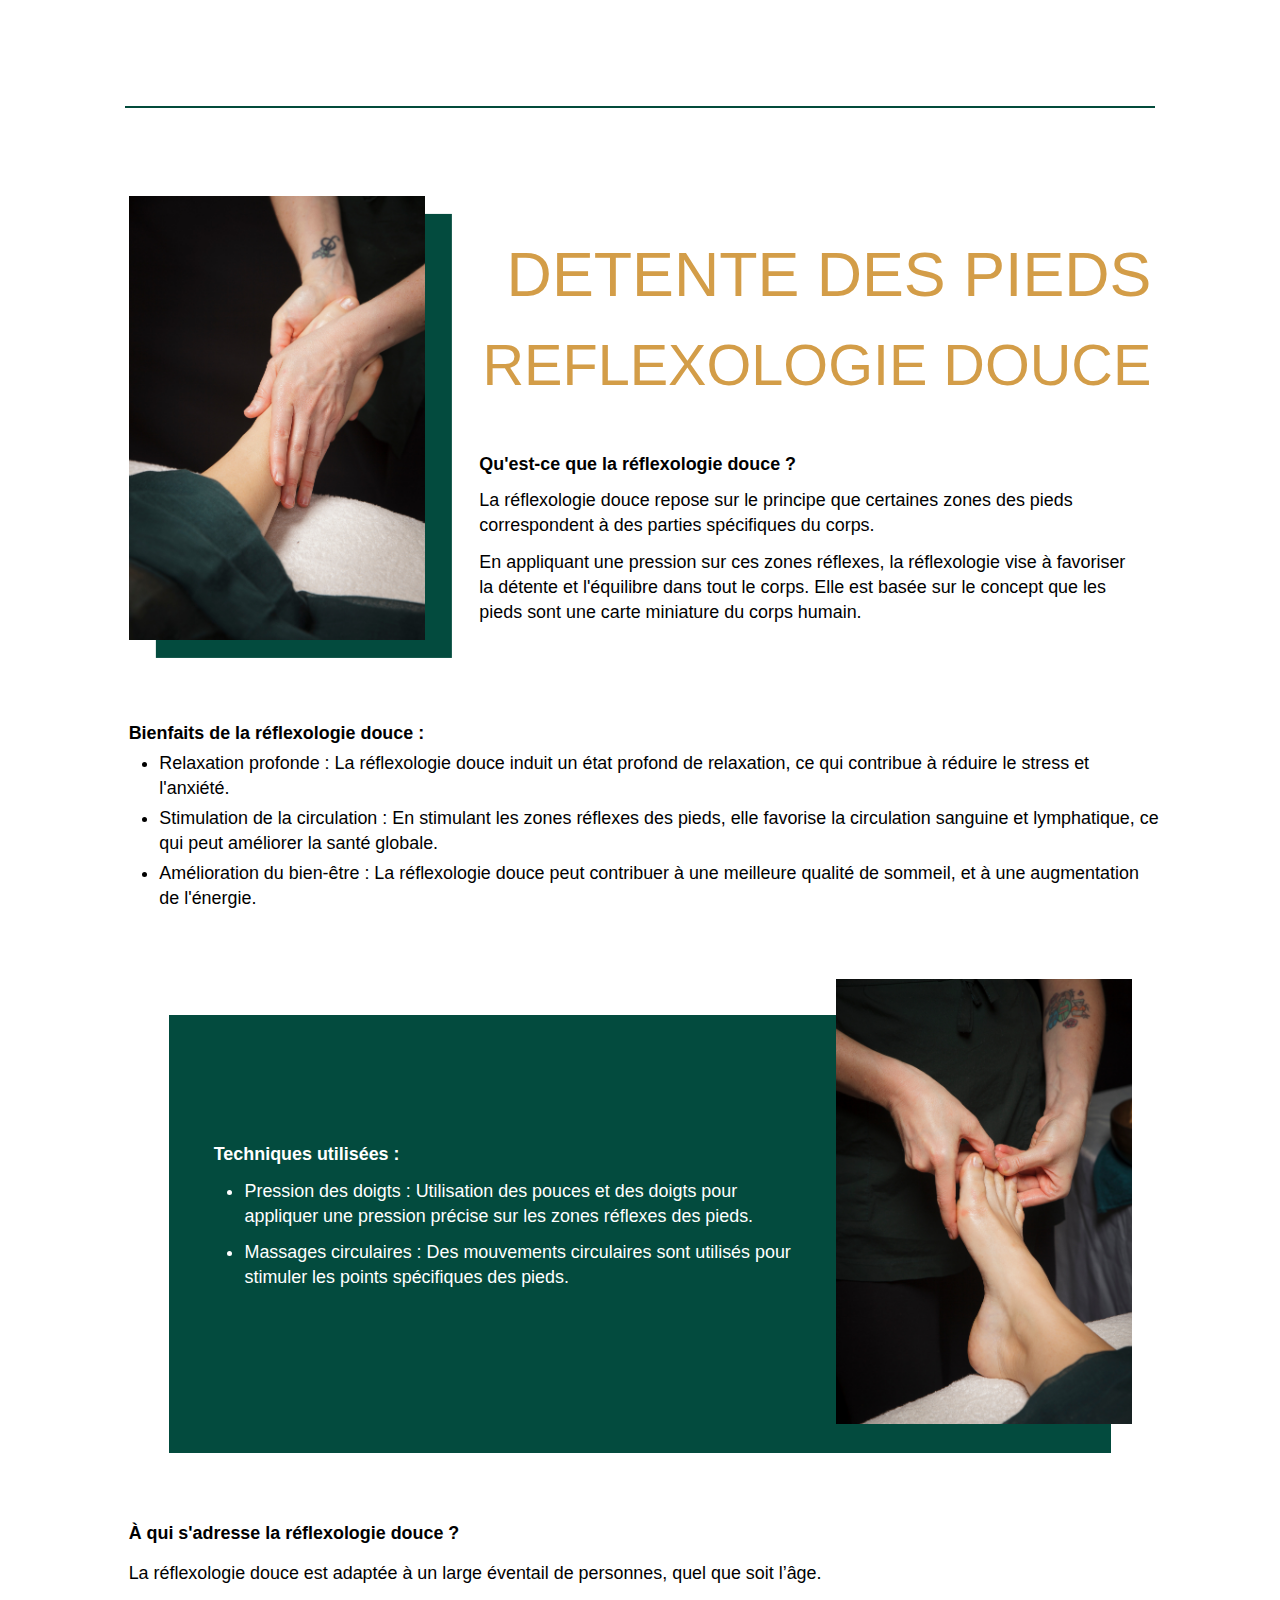
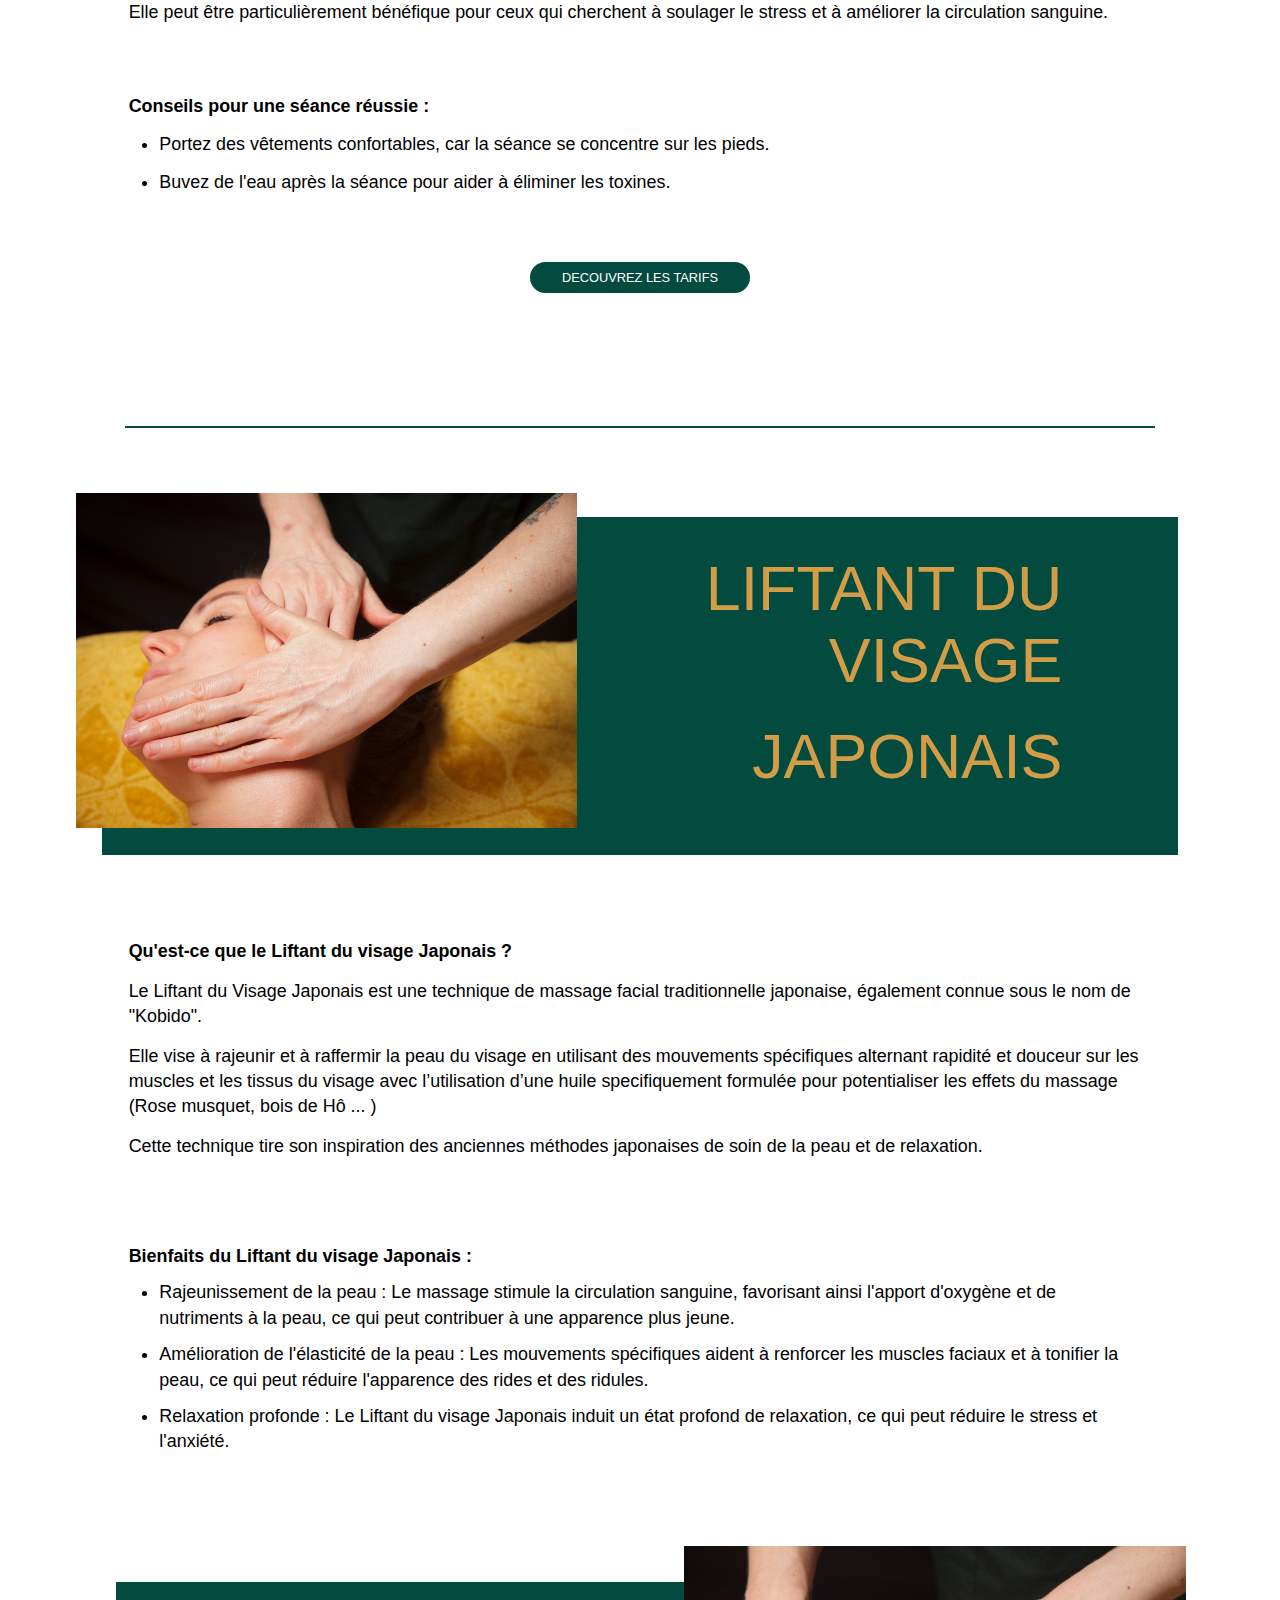
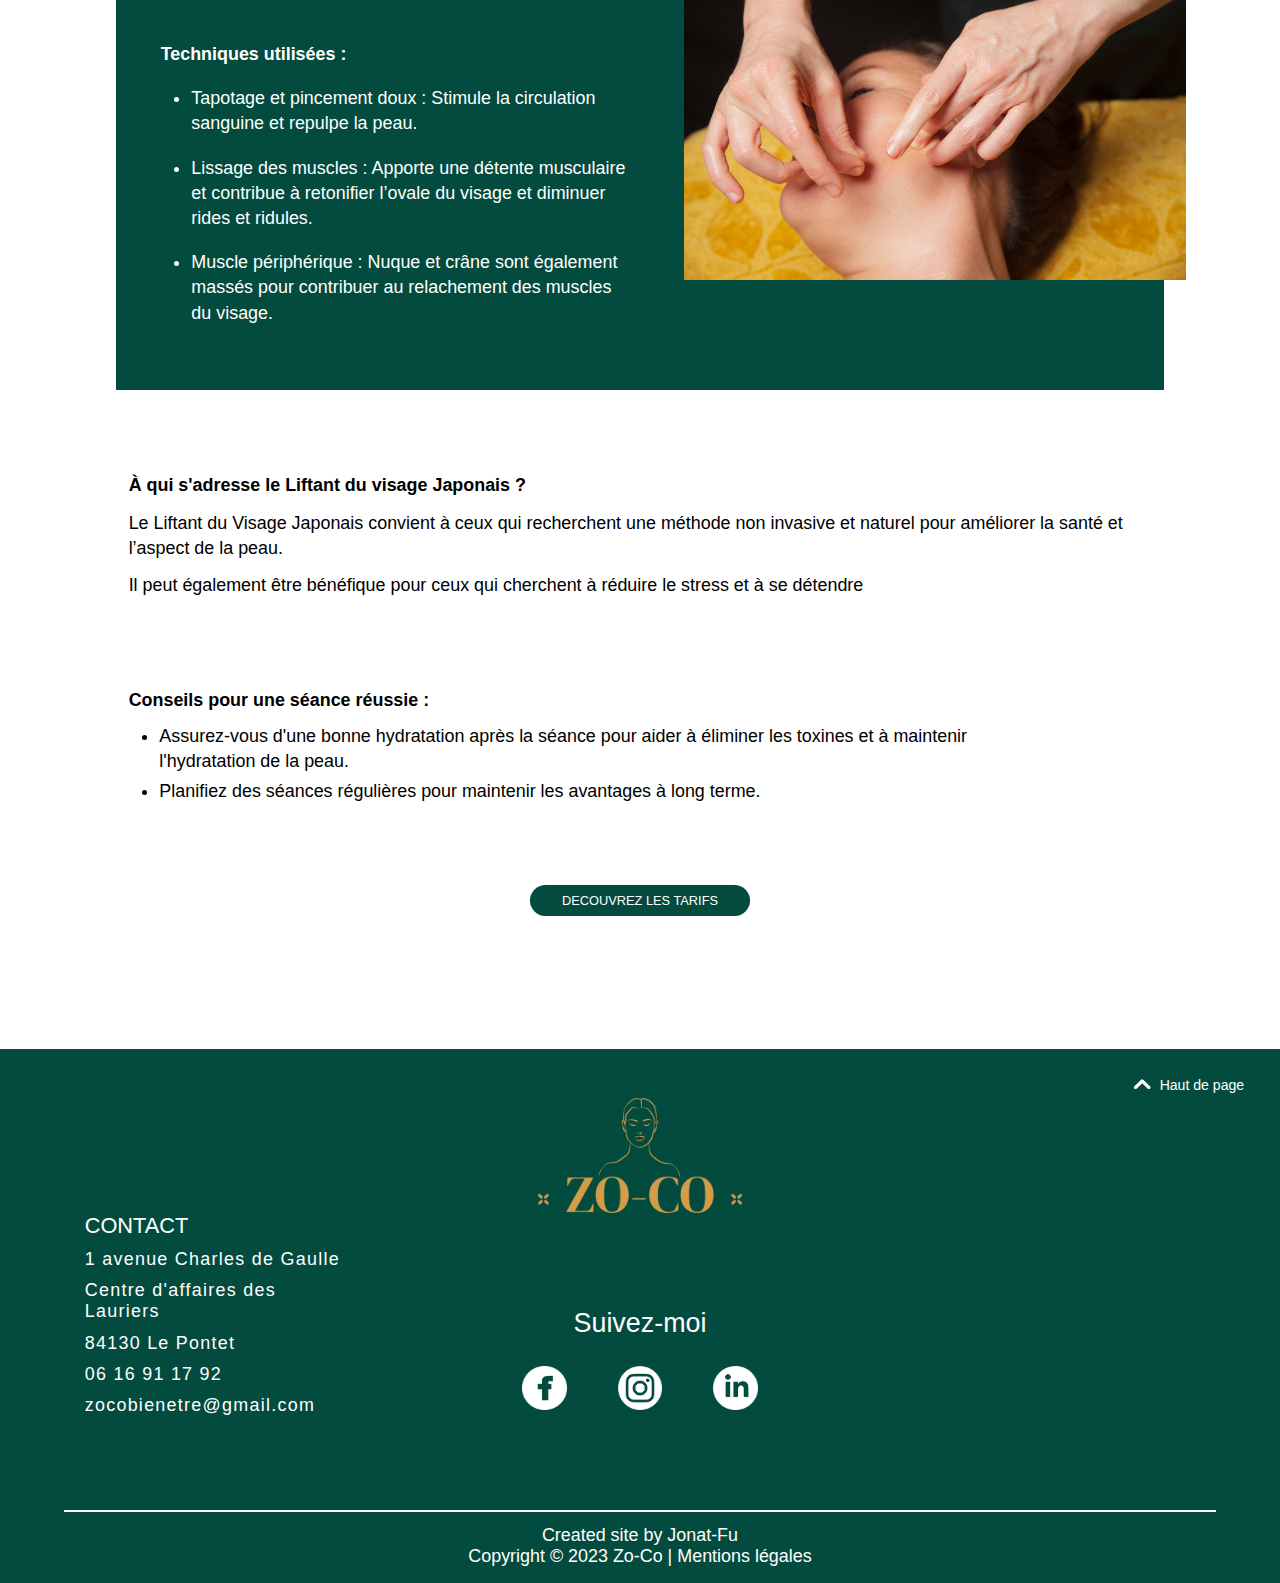
<file: massage/massage.html>
<!DOCTYPE html>

<html lang="fr">

    <head>
        <meta charset="UTF-8">
        <meta http-equiv="X-UA-Compatible" content="IE=edge">
        <meta name="viewport" content="width=device-width, initial-scale=1.0">
        <title>Zo-Co bien être - Les massages</title>
        <meta name="description" content="Explorez une gamme complète de massages relaxants, du suédois au californien, en passant par le liftant japonais, le massage pour femme enceinte et le massage pour bébé.">
        <link rel="stylesheet" href="..\header_footer\header_footer.css"> 
        <link rel="stylesheet" href="..\massage\massage.css">
        <link rel="stylesheet" href="..\massage\massage_desk.css">
        <meta name="Author" content="Jonat-Fu">
    </head>

<body>
    
<header>

<!---------------------------------- MOBILE ------------------------------------>

<div class="nav_mob_fixed">
    <div  class="nav_mob"> <!-- navigateur mobile -->
        <a href="..\index.html"><img class="logo_head" src="..\img\logo_zoco\logo_zoco.png" alt="Logo zo-co"></a>
        <div class="contact_header_mob">
            <p> &#9990 06 16 91 17 92<br>LE PONTET 84130</p>
            <a href="..\contact\contact.html"><button class="button_rendez-vous">PRENDRE RENDEZ-VOUS</button></a>
        </div>
        <img id="nav_hamburger_id" class="hamburger" type="submit" src="..\img\icon\hamburger.png" alt="Icon menu hamburger">
    </div>
    <nav id="nav_id"> <!-- navigateur mobile -->
        <a href="..\massage\massage.html">MASSAGE</a>
        <a href="..\drainage_renata\drainage_renata.html">DRAINAGE RENATA FRANCA®</a>
        <a href="..\deep_tissu\deep_tissue.html">DEEP TISSUE</a>
        <a href="..\formation_initiation\formation.html">FORMATION / INITIATION</a>
        <a href="..\maternite\maternite.html">MATERNITE</a>
        <a href="..\massage_entreprise\entreprise.html">MASSAGE EN ENTREPRISE</a>
        <a href="..\sophrologie\sophrologie.html">SOPHROLOGIE</a>
        <a href="..\tarif\tarif.html">TARIF</a>
        <a href="..\contact\contact.html">CONTACT</a>
        <a href="..\a_propos\apropos.html">À PROPOS</a>
    </nav>
</div>

<div id="hautDePage_scroll_mob" class="haut_de_page_scroll_mob" >
    <img class="haut_de_page_scroll_mob_img" src="..\img\icon\fleche_haut.png">
</div>

<!------------------------------------ DESKTOP --------------------------------->

<div class="header_desk">
    <div class="contact_header">
        <p> &#9990 06 16 91 17 92<br>LE PONTET 84130</p>
        <a href="..\contact\contact.html"><button class="button_rendez-vous_desk">PRENDRE RENDEZ-VOUS</button></a>
    </div>
    <a href="..\index.html"><img src="..\img\logo_zoco\logo_zoco.png" alt="Logo zo-co"></a>
    <a class="apropos_header" href="..\a_propos\apropos.html">À propos de Zo-Co</a>
</div>

<nav class="nav_desk"> <!-- navigateur desktop -->
    <a href="..\sophrologie\sophrologie.html">SOPHROLOGIE</a>
    <a href="..\drainage_renata\drainage_renata.html">DRAINAGE RENATA FRANCA®</a>
    
    <div>
        <p id="bouton_massages_id">PRESTATIONS et TARIF ▼</p>
        <div id="nav_massages_id">
            <a href="..\deep_tissu\deep_tissue.html">DEEP TISSUE</a>
            <a href="..\massage\massage.html">MASSAGE</a>
            <a href="..\maternite\maternite.html">MATERNITE</a>
            <a href="..\tarif\tarif.html">TARIF</a>
        </div>
    </div>
    
    <div>
        <p id="bouton_prestations_id">AUTRE SERVICES ▼</p>
        <div id="nav_prestations_id">
            <a href="..\massage_entreprise\entreprise.html">MASSAGE<br>EN ENTREPRISE</a>
            <a href="..\formation_initiation\formation.html">FORMATION<br>INITIATION</a>
        </div> 
    </div>  
    </nav>

<div id="header_desk_scroll_id" class="header_desk_scroll">
    <a href="..\index.html"><img src="..\img\logo_zoco\logo_zoco_scroll.png" alt="Logo zo-co"></a>
    <a href="..\sophrologie\sophrologie.html">SOPHROLOGIE</a>
    <a href="..\drainage_renata\drainage_renata.html">DRAINAGE<br>RENATA FRANCA®</a>
    <a href="..\deep_tissu\deep_tissue.html">DEEP TISSUE</a>
    <a href="..\massage\massage.html">MASSAGE</a>
    <a href="..\tarif\tarif.html">TARIF</a>
    <a href="..\maternite\maternite.html">MATERNITE</a>
    <a href="..\massage_entreprise\entreprise.html">MASSAGE<br>ENTREPRISE</a>
    <a href="..\formation_initiation\formation.html">FORMATION<br>INITIATION</a>
    <a href="..\contact\contact.html">CONTACT</a>
    <a href="..\a_propos\apropos.html">A PROPOS</a>
</div>

<div id="hautDePage_scroll_desk" class="haut_de_page_scroll_desk" >
    <img class="haut_de_page_scroll_desk_img" src="..\img\icon\fleche_haut.png"> <!-- bouton desktop-->
</div>
            
</header>

<main class="massage_main">

    <div class="titre_massage_main">
        <h1>LES MASSAGES</h1>
    </div>

    <ul class="raccourci_massage_main">
        <li><a href="#relaxant_id">Relaxant (Californien)</a></li>
        <li><a href="#sportif_id">Sportif (Suedois)</a></li>
        <li><a href="#reflexo_id">Détente des pieds (Reflexologie douce)</a></li>
        <li><a href="#liftant_id">Liftant du visage Japonais</a></li>
        <li><a href="..\maternite\maternite.html #femme_enceinte_id">Massage femme enceinte</a></li>
        <li><a href="..\maternite\maternite.html #bebe_id">Massage bébé</a></li>
    </ul>

    <article id="relaxant_id" class="article_relaxant"> <!-- Massage relaxant Californien -->

        <header class="banderole_relaxant">
            <div class="titre_article_relaxant">
                <h2>RELAXANT</h2>
                <h2>CALIFORNIEN</h2>
            </div>

            <img class="img1_relaxant" src="..\img\les_massages\massage_relaxant_photo_cedric_ferru.jpg" alt="Massage relaxant Californien">
        </header>

        <section class="partie1_relaxant">
            <h3>Qu'est-ce que le massage californien ? </h3>
            <p>Le massage californien est une approche de massage qui se caractérise par des mouvements fluides, doux et enveloppants.</p>
            <p>Il vise à créer une expérience de relaxation profonde en utilisant des mouvements longs et lents, ainsi que des effleurages doux pour apaiser le corps et l'esprit.</p>
        </section>

        <section class="partie2_relaxant">
            <h3>Bienfaits du massage californien :</h3>
            <ul>
                <li>Relaxation profonde : Le massage californien favorise une relaxation profonde, ce qui peut réduire le stress et l'anxiété.</li>
                <li>Amélioration de la circulation sanguine : Les mouvements doux du massage aident à stimuler la circulation sanguine, ce qui peut contribuer à une meilleure oxygénation des tissus.</li>
                <li>Soulagement des tensions musculaires : Il peut aider à relâcher les tensions musculaires légères et à améliorer la flexibilité.</li>
                <li>Amélioration du bien-être général : Le massage californien peut vous aider à vous sentir revitalisé et équilibré sur le plan physique et mental.</li>
            </ul>
        </section>

        <section class="partie3_relaxant">
            <img class="img2_relaxant" src="..\img\les_massages\massage_relaxant_2_photo_cedric_ferru.jpg" alt="Massage relaxant Californien">
            
            <div class="technique_relaxant">
                <h3>Techniques utilisées :</h3>
                <ul>
                    <li>Effleurage et lissage : Des mouvements doux et fluides qui recouvrent de grandes zones du corps.</li>
                    <li>Pétrissage : Mouvements de pression et de pétrissage pour travailler les muscles en profondeur.</li>
                </ul>
            </div>
        </section>

        <section class="partie4_relaxant">
            <h3>À qui s'adresse le massage californien ?</h3>
            <p>Le massage californien est idéal pour les personnes qui cherchent à se détendre, à relâcher les tensions quotidiennes et à améliorer leur bien-être général.</p>
            <p>Il convient à la plupart des personnes, même à celles qui n'ont jamais reçu de massage auparavant, car il est doux et apaisant.</p>
        </section>

        <section class="partie5_relaxant">
            <h3>Conseils pour une séance réussie :</h3>
            <ul>
                <li>Communiquez sur vos préférences en matière de pression et de zones à cibler.</li>
                <li>Buvez de l'eau après la séance pour aider à éliminer les toxines.</li>
            </ul>
        </section>

        <footer>
            <a href="..\tarif\tarif.html"><button class="button_tarif">DECOUVREZ LES TARIFS</button></a>
        </footer>
          
    </article>

    <hr class="hr_massage"> <!-- --------------------------------------------------------------------------------------------------------------------------------- -->

     <article id="sportif_id" class="article_sportif"> <!-- Article massage sportif Suedois -->

        <header class="partie1_sportif">
            <div class="titre_article_sportif">
                <h2>SPORTIF</h2>
                <h2>SUEDOIS</h2>
            </div>

            <img class="img1_sportif" src="..\img\les_massages\massage_sportif_photo_cedric_ferru.jpg" alt="Massage sportif Suedois">
            
            <section class="quoi_sportif">
                <h3>Qu'est-ce que le massage suédois ?</h3>
                <p>Le massage suédois est l'une des formes de massage les plus populaires et répandues dans le monde.</p>
                <p>Cette technique de massage se caractérise par l'utilisation de mouvements fluides et tonique, de pétrissages, de frictions, de tapotements et d'étirements pour détendre les muscles et favoriser la circulation sanguine.</p>
            </section>
        </header>

        <section class="partie2_sportif">
            <h3>Bienfaits du massage suédois :</h3>
            <ul>
                <li>Relaxation musculaire : Le massage suédois aide à relâcher les tensions musculaires et à réduire la douleur.</li>
                <li>Amélioration de la circulation : Les mouvements stimulent la circulation sanguine, favorisant ainsi une meilleure oxygénation des tissus.</li>
                <li>Réduction du stress : Le massage suédois favorise la relaxation et peut aider à réduire le stress et l'anxiété.</li>
                <li>Amélioration de la flexibilité : Les étirements doux inclus dans la séance peuvent améliorer la mobilité et la flexibilité</li>
            </ul>
        </section>

        <section class="partie3_sportif">
            <img class="img2_sportif" src="..\img\les_massages\massage_sportif_2_photo_cedric_ferru.jpg" alt="Massage sportif Suedois">
            
            <div class="technique_sportif">
                <h3>Techniques utilisées :</h3>
                <ul>
                    <li>Pétrissage : Pressions et pétrissages pour relâcher les tensions musculaires.</li>
                    <li>Frictions : Mouvements circulaires pour détendre les muscles et améliorer la circulation.</li>
                    <li>Tapotements : Des mouvements de percussion légers pour stimuler les muscles.</li>
                    <li>Étirements : Étirements doux pour améliorer la flexibilité.</li>
                </ul>
            </div>
        </section>

        <section class="partie4_sportif">
            <h3>À qui s'adresse le massage suédois ? </h3>
            <p>Le massage suédois convient à un large éventail de personnes, des athlètes aux personnes en quête de relaxation. </p>
            <p>Il peut être adapté en fonction des besoins spécifiques du client, que ce soit pour la détente ou pour le traitement de douleurs musculaires légères.</p>
        </section>

        <section class="partie5_sportif">
            <h3>Conseils pour une séance réussie :</h3>
            <ul>
                <li>Communiquez sur vos besoins et vos préférences en matière de pression.</li>
                <li>Buvez de l'eau après la séance pour éliminer les toxines.</li>
            </ul>
        </section>

        <footer>
            <a href="..\tarif\tarif.html"><button class="button_tarif">DECOUVREZ LES TARIFS</button></a>
        </footer>
          
    </article>

    <hr class="hr_massage"> <!-- --------------------------------------------------------------------------------------------------------------------------------- -->

    <article id="reflexo_id" class="article_reflexo"> <!-- Article détente des pieds Réfléxologie douce -->

        <header class="partie1_reflexo">
            <div class="titre_article_reflexo">
                <h2>DETENTE DES PIEDS</h2>
                <h2>REFLEXOLOGIE DOUCE</h2>
            </div>

            <img class="img1_reflexo" src="..\img\les_massages\massage_reflexo_photo_cedric_ferru.jpg" alt="Massage détente des pieds Réfléxologie douce">
            
            <section class="quoi_reflexo">
                <h3>Qu'est-ce que la réflexologie douce ?</h3>
                <p>La réflexologie douce repose sur le principe que certaines zones des pieds correspondent à des parties spécifiques du corps. </p>
                <p>En appliquant une pression sur ces zones réflexes, la réflexologie vise à favoriser la détente et l'équilibre dans tout le corps. Elle est basée sur le concept que les pieds sont une carte miniature du corps humain.</p>
            </section>
        </header>

        <section class="partie2_reflexo">
            <h3>Bienfaits de la réflexologie douce :</h3>
            <ul>
                <li>Relaxation profonde : La réflexologie douce induit un état profond de relaxation, ce qui contribue à réduire le stress et l'anxiété.</li>
                <li>Stimulation de la circulation : En stimulant les zones réflexes des pieds, elle favorise la circulation sanguine et lymphatique, ce qui peut améliorer la santé globale.</li>
                <li>Amélioration du bien-être : La réflexologie douce peut contribuer à une meilleure qualité de sommeil, et à une augmentation de l'énergie.</li>
            </ul>
        </section>

        <section class="partie3_reflexo">
            <img class="img2_reflexo" src="..\img\les_massages\massage_reflexo_2_photo_cedric_ferru.jpg" alt="Massage détente des pieds Réfléxologie douce">
            
            <div class="technique_reflexo">
                <h3>Techniques utilisées :</h3>
                <ul>
                    <li>Pression des doigts : Utilisation des pouces et des doigts pour appliquer une pression précise sur les zones réflexes des pieds.</li>
                    <li>Massages circulaires : Des mouvements circulaires sont utilisés pour stimuler les points spécifiques des pieds.</li>
                </ul>
            </div>
        </section>

        <section class="partie4_reflexo">
            <h3>À qui s'adresse la réflexologie douce ?</h3>
            <p>La réflexologie douce est adaptée à un large éventail de personnes, quel que soit l’âge.</p>
            <p>Elle peut être particulièrement bénéfique pour ceux qui cherchent à soulager le stress et à améliorer la circulation sanguine.</p>
        </section>

        <section class="partie5_reflexo">
            <h3>Conseils pour une séance réussie :</h3>
            <ul>
                <li>Portez des vêtements confortables, car la séance se concentre sur les pieds.</li>
                <li>Buvez de l'eau après la séance pour aider à éliminer les toxines.</li>
            </ul>
        </section>

        <footer>
            <a href="..\tarif\tarif.html"><button class="button_tarif">DECOUVREZ LES TARIFS</button></a>
        </footer>
          
    </article>

    <hr class="hr_massage"> <!-- --------------------------------------------------------------------------------------------------------------------------------- -->

    <article id="liftant_id" class="article_liftant"> <!-- Massage liftant du visage Japonais -->

        <header class="banderole_liftant">  
            <div class="titre_article_liftant">
                <h2>LIFTANT DU VISAGE</h2>
                <h2>JAPONAIS</h2>
            </div>
            
            <img class="img1_liftant" src="..\img\les_massages\massage_liftant_photo_cedric_ferru.jpg" alt="Massage liftant du visage Japonais">
        </header>

        <section class="partie1_liftant">
            <h3>Qu'est-ce que le Liftant du visage Japonais ? </h3>
            <p>Le Liftant du Visage Japonais est une technique de massage facial traditionnelle japonaise, également connue sous le nom de "Kobido".</p>
            <p>Elle vise à rajeunir et à raffermir la peau du visage en utilisant des mouvements spécifiques alternant rapidité et douceur sur les muscles et les tissus du visage avec l’utilisation d’une huile specifiquement formulée pour potentialiser les effets du massage (Rose musquet, bois de Hô ... )</p>
            <p>Cette technique tire son inspiration des anciennes méthodes japonaises de soin de la peau et de relaxation.</p>
        </section>

        <section class="partie2_liftant">
            <h3>Bienfaits du Liftant du visage Japonais :</h3>
            <ul>
                <li>Rajeunissement de la peau : Le massage stimule la circulation sanguine, favorisant ainsi l'apport d'oxygène et de nutriments à la peau, ce qui peut contribuer à une apparence plus jeune.</li>
                <li>Amélioration de l'élasticité de la peau : Les mouvements spécifiques aident à renforcer les muscles faciaux et à tonifier la peau, ce qui peut réduire l'apparence des rides et des ridules. </li>
                <li>Relaxation profonde : Le Liftant du visage Japonais induit un état profond de relaxation, ce qui peut réduire le stress et l'anxiété.</li>
            </ul>
        </section>

        <section class="partie3_liftant">
            <img class="img2_liftant" src="..\img\les_massages\massage_liftant_2_photo_cedric_ferru.jpg" alt="Massage liftant du visage Japonais">
            
            <div class="technique_liftant">
                <h3>Techniques utilisées :</h3>
                <ul>
                    <li>Tapotage et pincement doux : Stimule la circulation sanguine et repulpe la peau.</li>
                    <li>Lissage des muscles : Apporte une détente musculaire et contribue à retonifier l’ovale du visage et diminuer rides et ridules.</li>
                    <li>Muscle périphérique  : Nuque et crâne sont également massés pour contribuer au relachement des muscles du visage.</li>
                </ul>
            </div>
        </section>

        <section class="partie4_liftant">
            <h3>À qui s'adresse le Liftant du visage Japonais ? </h3>
            <p>Le Liftant du Visage Japonais convient à ceux qui recherchent une méthode non invasive et naturel pour améliorer la santé et l’aspect de la peau. </p>
            <p>Il peut également être bénéfique pour ceux qui cherchent à réduire le stress et à se détendre</p>
        </section>

        <section class="partie5_liftant">
            <h3>Conseils pour une séance réussie :</h3>
            <ul>
                <li>Assurez-vous d'une bonne hydratation après la séance pour aider à éliminer les toxines et à maintenir l'hydratation de la peau.</li>
                <li>Planifiez des séances régulières pour maintenir les avantages à long terme.</li>
            </ul>
        </section>

        <footer>
            <a href="..\tarif\tarif.html"><button class="button_tarif">DECOUVREZ LES TARIFS</button></a>
        </footer>
          
    </article>

</main>

<footer>

    <div class="footer_mob">

            <bouton id="hautDePage_mob" class="haut_de_page_mob"><img src="..\img\icon\fleche_haut.png"></bouton> <!-- bouton mobile-->
            <bouton id="hautDePage_desk" class="haut_de_page_desk"><img src="..\img\icon\fleche_haut.png">Haut de page</bouton> <!-- bouton desktop-->
        
            <a href="..\index.html" class="logo_foot"><img class="logo_foot" src="..\img\logo_zoco\logo_zoco.png" alt="Logo zo-co"></a>
        
        <div class="reseau_sociaux">
            <p>Suivez-moi</p>
            <div class="icon_sociaux">
                <a href="https://www.facebook.com/zoco.lafontjulie" target="blank"><img class="facebook" src="..\img\icon\facebook.png" alt="icon facebook"></a>
                <a href="https://www.instagram.com/zo_cosophrologieetmassage" target="blank"><img class="instagram" src="..\img\icon\instagram.png" alt="icon instagram"></a>
                <a href="https://www.linkedin.com/in/julie-frey-masseuse-bien-%C3%AAtre-sophrologue" target="blank"><img class="linkedin" src="..\img\icon\linkedin.png" alt="icon linkedin"></a>
            </div>
        </div>

        <div class="contact">
            <p>CONTACT</p>
            <ul>
                <li>1 avenue Charles de Gaulle</li>
                <li>Centre d'affaires des Lauriers</li>
                <li>84130 Le Pontet</li>
                <li>06 16 91 17 92</li>
                <li>zocobienetre@gmail.com</li>
            </ul>
        </div>

        <hr class="hr_foot">

        <div class="mention">
            <p>Created site by Jonat-Fu</p>
            <p>Copyright © 2023 Zo-Co | <a href="..\mention\mention.html">Mentions légales</a></p>
        </div>
    </div>

</footer>

    <script src="..\js\app.js"></script>

</body>

</html>
</file>
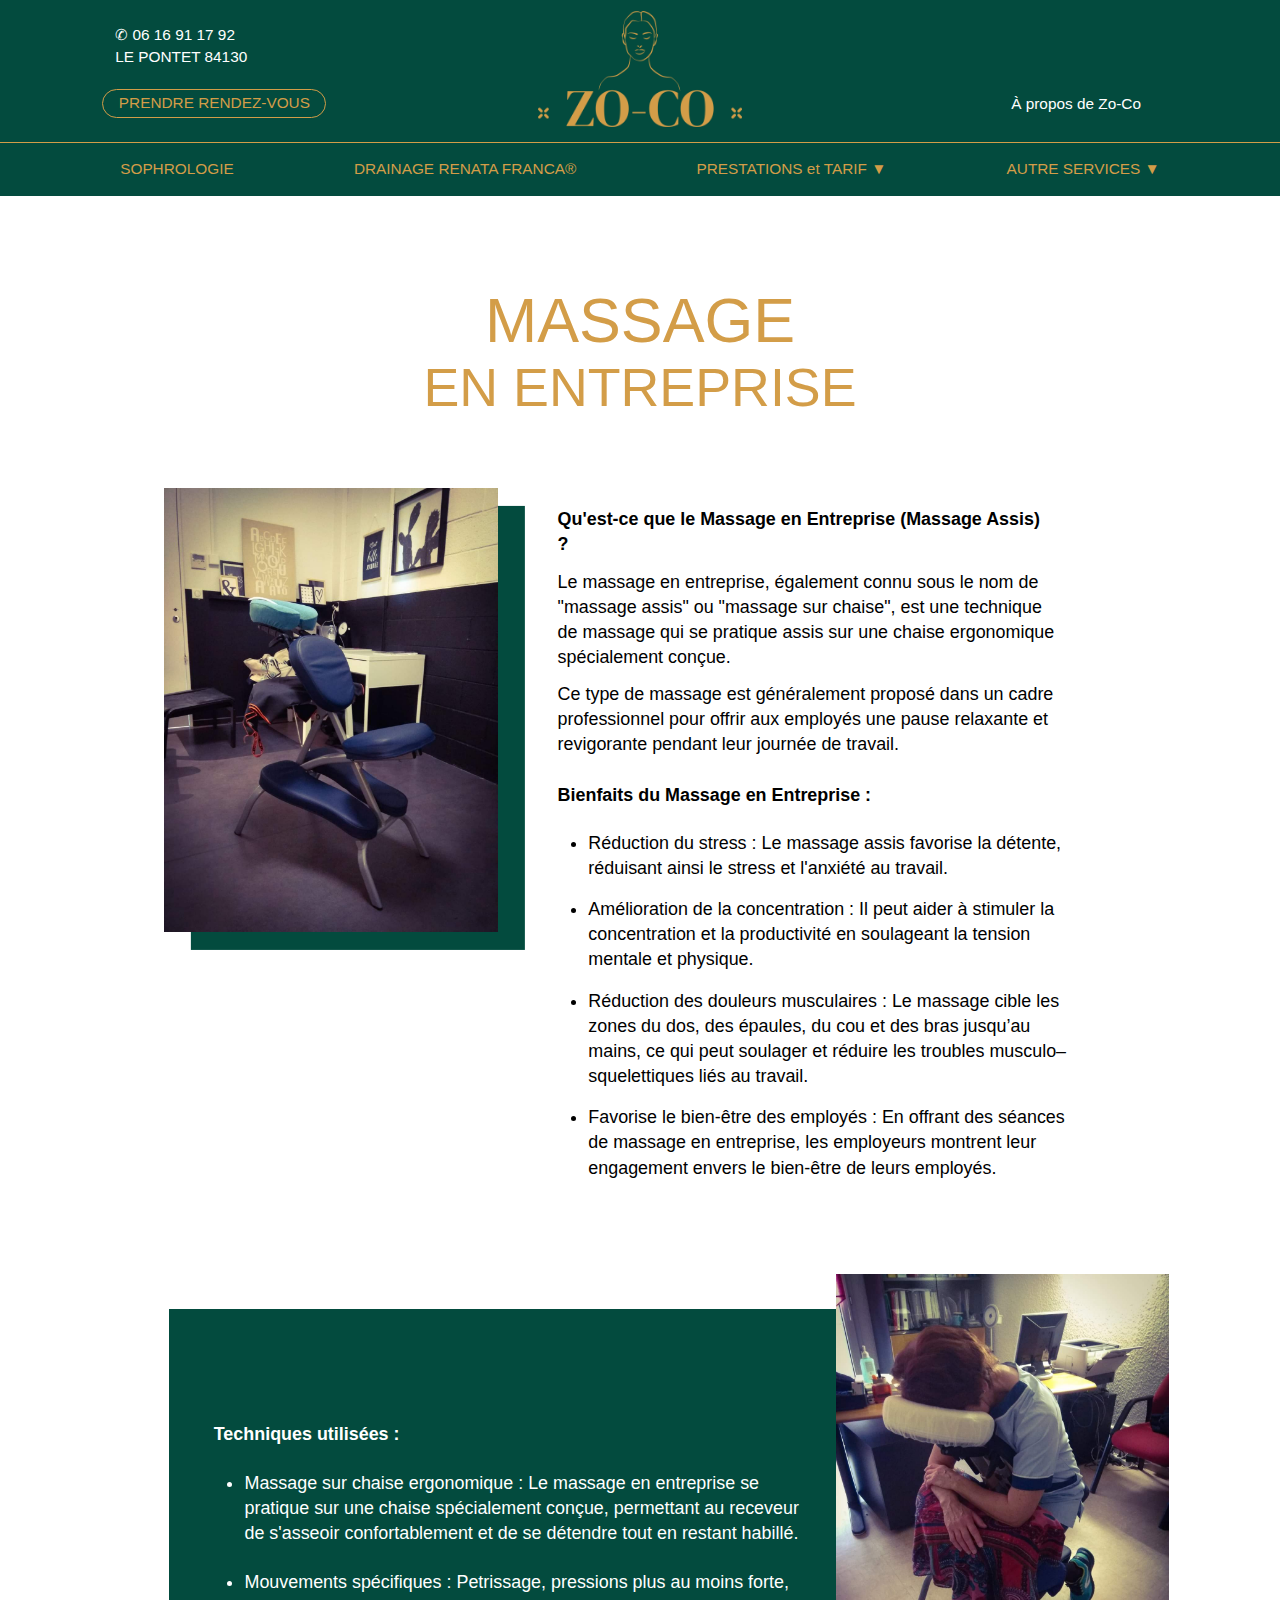
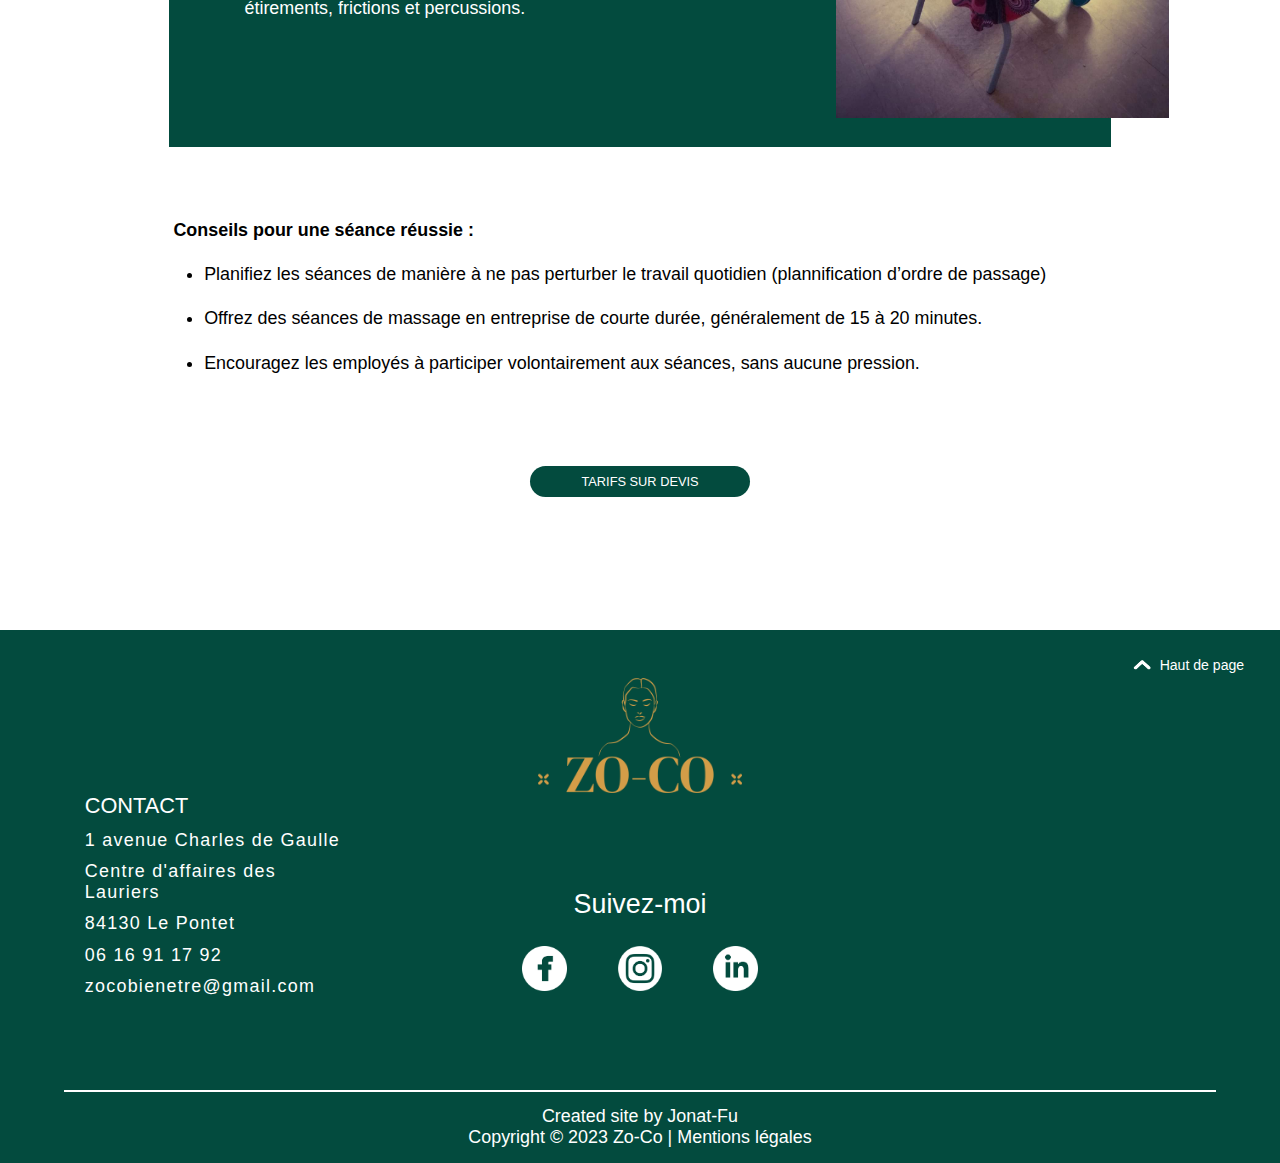
<file: massage_entreprise/entreprise.html>
<!DOCTYPE html>

<html lang="fr">

    <head>
        <meta charset="UTF-8">
        <meta http-equiv="X-UA-Compatible" content="IE=edge">
        <meta name="viewport" content="width=device-width, initial-scale=1.0">
        <title>Zo-Co bien être - Massage en entreprise</title>
        <meta name="description" content="Zo-co se déplace et propose des massages en entreprise sur Avignon et ses alentours. C'est un massage bien-être qui se pratique habillé sur une chaise ergonomique.">
        <link rel="stylesheet" href="..\header_footer\header_footer.css"> 
        <link rel="stylesheet" href="..\massage_entreprise\entreprise.css">
        <link rel="stylesheet" href="..\massage_entreprise\entreprise_desk.css">
        <meta name="Author" content="Jonat-Fu">
    </head>

<body>
    
<header>

<!---------------------------------- MOBILE ------------------------------------>

<div class="nav_mob_fixed">
    <div  class="nav_mob"> <!-- navigateur mobile -->
        <a href="..\index.html"><img class="logo_head" src="..\img\logo_zoco\logo_zoco.png" alt="Logo zo-co"></a>
        <div class="contact_header_mob">
            <p> &#9990 06 16 91 17 92<br>LE PONTET 84130</p>
            <a href="..\contact\contact.html"><button class="button_rendez-vous">PRENDRE RENDEZ-VOUS</button></a>
        </div>
        <img id="nav_hamburger_id" class="hamburger" type="submit" src="..\img\icon\hamburger.png" alt="Icon menu hamburger">
    </div>
    <nav id="nav_id"> <!-- navigateur mobile -->
        <a href="..\massage\massage.html">MASSAGE</a>
        <a href="..\drainage_renata\drainage_renata.html">DRAINAGE RENATA FRANCA®</a>
        <a href="..\deep_tissu\deep_tissue.html">DEEP TISSUE</a>
        <a href="..\formation_initiation\formation.html">FORMATION / INITIATION</a>
        <a href="..\maternite\maternite.html">MATERNITE</a>
        <a href="..\massage_entreprise\entreprise.html">MASSAGE EN ENTREPRISE</a>
        <a href="..\sophrologie\sophrologie.html">SOPHROLOGIE</a>
        <a href="..\tarif\tarif.html">TARIF</a>
        <a href="..\contact\contact.html">CONTACT</a>
        <a href="..\a_propos\apropos.html">À PROPOS</a>
    </nav>
</div>

<div id="hautDePage_scroll_mob" class="haut_de_page_scroll_mob" >
    <img class="haut_de_page_scroll_mob_img" src="..\img\icon\fleche_haut.png">
</div>

<!------------------------------------ DESKTOP --------------------------------->

<div class="header_desk">
    <div class="contact_header">
        <p> &#9990 06 16 91 17 92<br>LE PONTET 84130</p>
        <a href="..\contact\contact.html"><button class="button_rendez-vous_desk">PRENDRE RENDEZ-VOUS</button></a>
    </div>
    <a href="..\index.html"><img src="..\img\logo_zoco\logo_zoco.png" alt="Logo zo-co"></a>
    <a class="apropos_header" href="..\a_propos\apropos.html">À propos de Zo-Co</a>
</div>

<nav class="nav_desk"> <!-- navigateur desktop -->
    <a href="..\sophrologie\sophrologie.html">SOPHROLOGIE</a>
    <a href="..\drainage_renata\drainage_renata.html">DRAINAGE RENATA FRANCA®</a>
    
    <div>
        <p id="bouton_massages_id">PRESTATIONS et TARIF ▼</p>
        <div id="nav_massages_id">
            <a href="..\deep_tissu\deep_tissue.html">DEEP TISSUE</a>
            <a href="..\massage\massage.html">MASSAGE</a>
            <a href="..\maternite\maternite.html">MATERNITE</a>
            <a href="..\tarif\tarif.html">TARIF</a>
        </div>
    </div>
    
    <div>
        <p id="bouton_prestations_id">AUTRE SERVICES ▼</p>
        <div id="nav_prestations_id">
            <a href="..\massage_entreprise\entreprise.html">MASSAGE<br>EN ENTREPRISE</a>
            <a href="..\formation_initiation\formation.html">FORMATION<br>INITIATION</a>
        </div> 
    </div>  
    </nav>

<div id="header_desk_scroll_id" class="header_desk_scroll">
    <a href="..\index.html"><img src="..\img\logo_zoco\logo_zoco_scroll.png" alt="Logo zo-co"></a>
    <a href="..\sophrologie\sophrologie.html">SOPHROLOGIE</a>
    <a href="..\drainage_renata\drainage_renata.html">DRAINAGE<br>RENATA FRANCA®</a>
    <a href="..\deep_tissu\deep_tissue.html">DEEP TISSUE</a>
    <a href="..\massage\massage.html">MASSAGE</a>
    <a href="..\tarif\tarif.html">TARIF</a>
    <a href="..\maternite\maternite.html">MATERNITE</a>
    <a href="..\massage_entreprise\entreprise.html">MASSAGE<br>ENTREPRISE</a>
    <a href="..\formation_initiation\formation.html">FORMATION<br>INITIATION</a>
    <a href="..\contact\contact.html">CONTACT</a>
    <a href="..\a_propos\apropos.html">A PROPOS</a>
</div>

<div id="hautDePage_scroll_desk" class="haut_de_page_scroll_desk" >
    <img class="haut_de_page_scroll_desk_img" src="..\img\icon\fleche_haut.png"> <!-- bouton desktop-->
</div>
                
</header>

<main class="entreprise_main">

    <article class="article_entreprise">

        <header class="titre_article_entreprise">
            <h1>MASSAGE</h1>
            <h2>EN ENTREPRISE</h2>
        </header>

        <section class="partie1_entreprise">
            <img class="img1_entreprise" src="..\img\massage_entreprise\massage_assis.jpg" alt="Chaise pour massage assis">
            
            <div class="quoi_entreprise">
                <h3>Qu'est-ce que le Massage en Entreprise (Massage Assis) ?</h3>
                <p>Le massage en entreprise, également connu sous le nom de "massage assis" ou "massage sur chaise", est une technique de massage qui se pratique assis sur une chaise ergonomique spécialement conçue.</p>
                <p>Ce type de massage est généralement proposé dans un cadre professionnel pour offrir aux employés une pause relaxante et revigorante pendant leur journée de travail.</p>
            </div>

            <div class="partie2_entreprise">
                <h3>Bienfaits du Massage en Entreprise :</h3>
                <ul>
                    <li>Réduction du stress : Le massage assis favorise la détente, réduisant ainsi le stress et l'anxiété au travail.</li>
                    <li>Amélioration de la concentration : Il peut aider à stimuler la concentration et la productivité en soulageant la tension mentale et physique.</li>
                    <li>Réduction des douleurs musculaires : Le massage cible les zones du dos, des épaules, du cou et des bras jusqu’au mains, ce qui peut soulager et réduire les troubles musculo–squelettiques liés au travail.</li>
                    <li>Favorise le bien-être des employés : En offrant des séances de massage en entreprise, les employeurs montrent leur engagement envers le bien-être de leurs employés.</li>
                </ul>
            </div>
        </section> 

        <section class="partie3_entreprise">
            <img class="img2_entreprise" src="..\img\massage_entreprise\massage_assis_2.jpg" alt="Massage assis d'une personne">
            
            <div class="technique_entreprise">
                <h3>Techniques utilisées :</h3>
                <ul>
                    <li>Massage sur chaise ergonomique : Le massage en entreprise se pratique sur une chaise spécialement conçue, permettant au receveur de s'asseoir confortablement et de se détendre tout en restant habillé.</li>
                    <li>Mouvements spécifiques : Petrissage, pressions plus au moins forte, étirements, frictions et percussions.</li>
                </ul>
            </div>
        </section>

        <section class="partie4_entreprise">
            <h3>Conseils pour une séance réussie :</h3>
            <ul>
                <li>Planifiez les séances de manière à ne pas perturber le travail quotidien (plannification d’ordre de passage)</li>
                <li>Offrez des séances de massage en entreprise de courte durée, généralement de 15 à 20 minutes.</li>
                <li>Encouragez les employés à participer volontairement aux séances, sans aucune pression.</li>
            </ul>
        </section>

        <footer>
        <a href="..\contact\contact.html"><button class="button_tarif">TARIFS SUR DEVIS</button></a>      
    </article>

</main>

<footer>

    <div class="footer_mob">

            <bouton id="hautDePage_mob" class="haut_de_page_mob"><img src="..\img\icon\fleche_haut.png"></bouton> <!-- bouton mobile-->
            <bouton id="hautDePage_desk" class="haut_de_page_desk"><img src="..\img\icon\fleche_haut.png">Haut de page</bouton> <!-- bouton desktop-->
        
            <a href="..\index.html" class="logo_foot"><img class="logo_foot" src="..\img\logo_zoco\logo_zoco.png" alt="Logo zo-co"></a>
        
        <div class="reseau_sociaux">
            <p>Suivez-moi</p>
            <div class="icon_sociaux">
                <a href="https://www.facebook.com/zoco.lafontjulie" target="blank"><img class="facebook" src="..\img\icon\facebook.png" alt="icon facebook"></a>
                <a href="https://www.instagram.com/zo_cosophrologieetmassage" target="blank"><img class="instagram" src="..\img\icon\instagram.png" alt="icon instagram"></a>
                <a href="https://www.linkedin.com/in/julie-frey-masseuse-bien-%C3%AAtre-sophrologue" target="blank"><img class="linkedin" src="..\img\icon\linkedin.png" alt="icon linkedin"></a>
            </div>
        </div>

        <div class="contact">
            <p>CONTACT</p>
            <ul>
                <li>1 avenue Charles de Gaulle</li>
                <li>Centre d'affaires des Lauriers</li>
                <li>84130 Le Pontet</li>
                <li>06 16 91 17 92</li>
                <li>zocobienetre@gmail.com</li>
            </ul>
        </div>

        <hr class="hr_foot">

        <div class="mention">
            <p>Created site by Jonat-Fu</p>
            <p>Copyright © 2023 Zo-Co | <a href="..\mention\mention.html">Mentions légales</a></p>
        </div>
    </div>

</footer>

    <script src="..\js\app.js"></script>

</body>

</html>
</file>
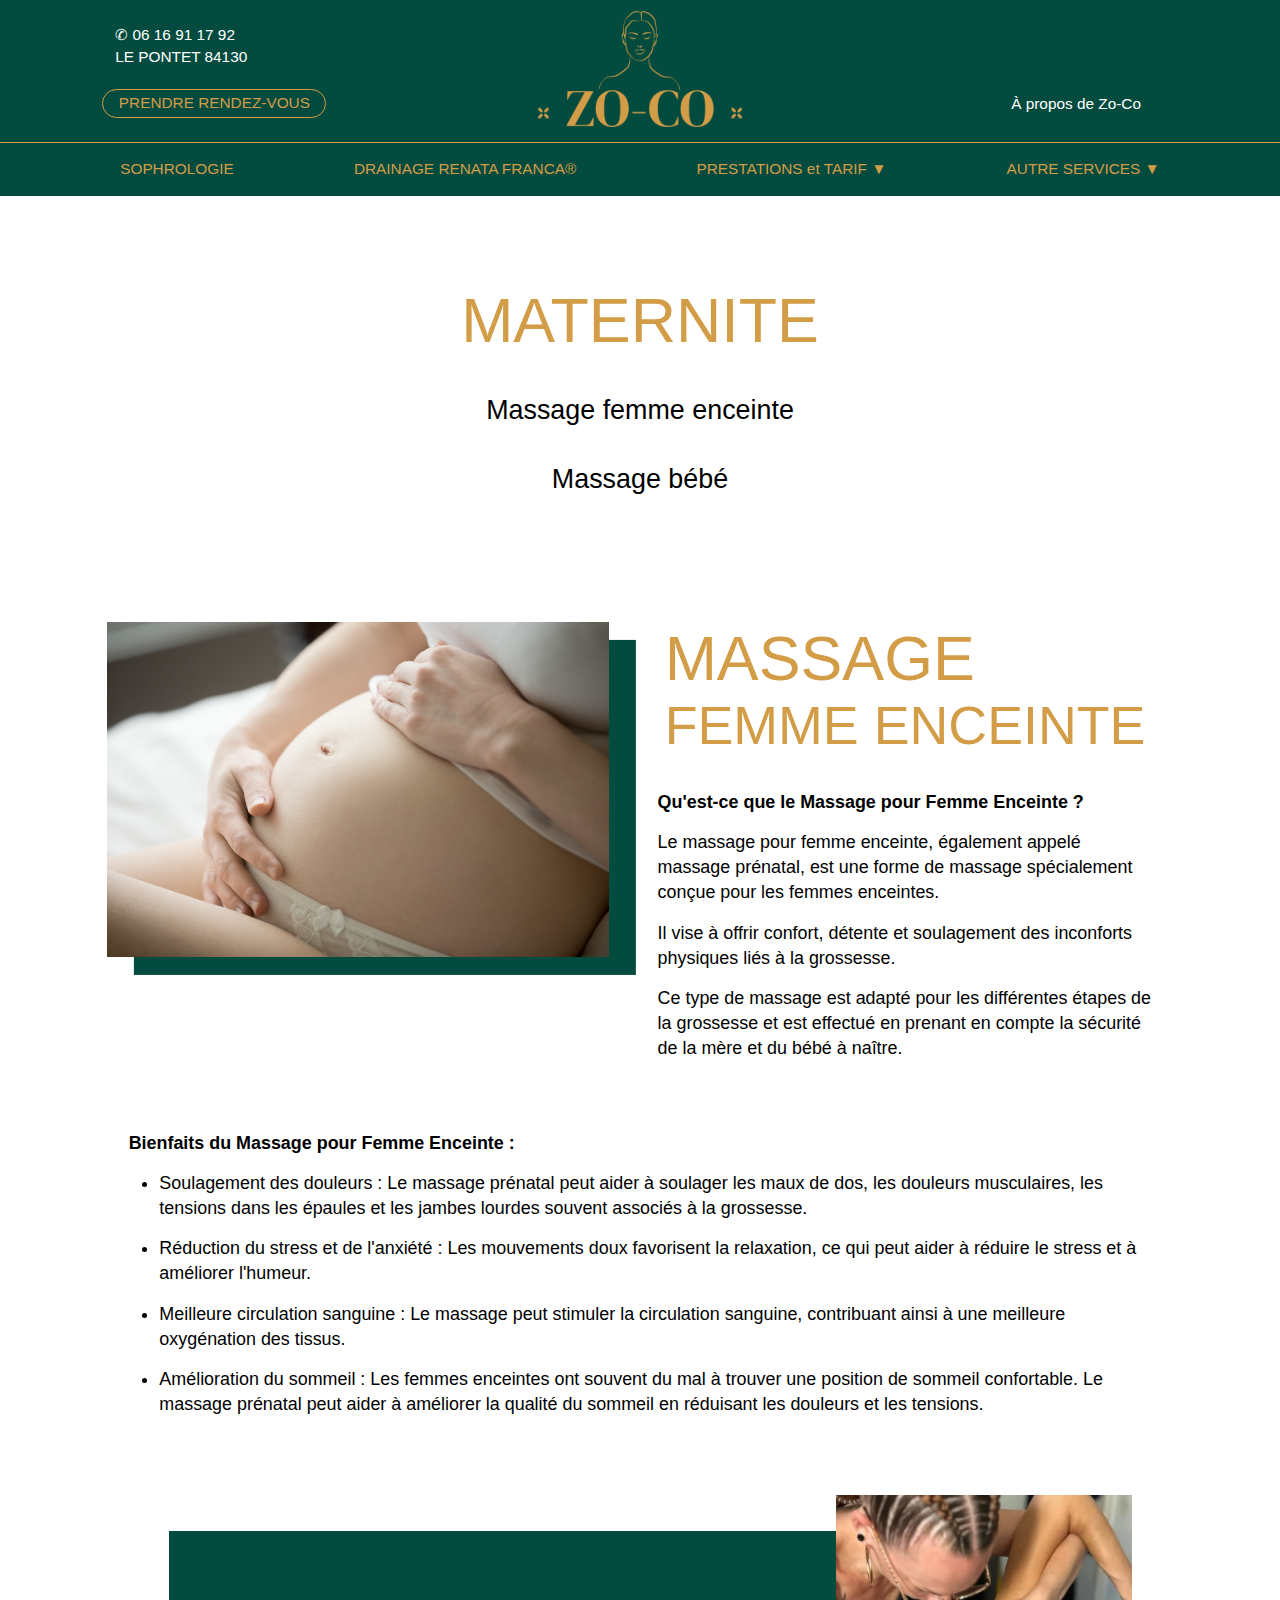
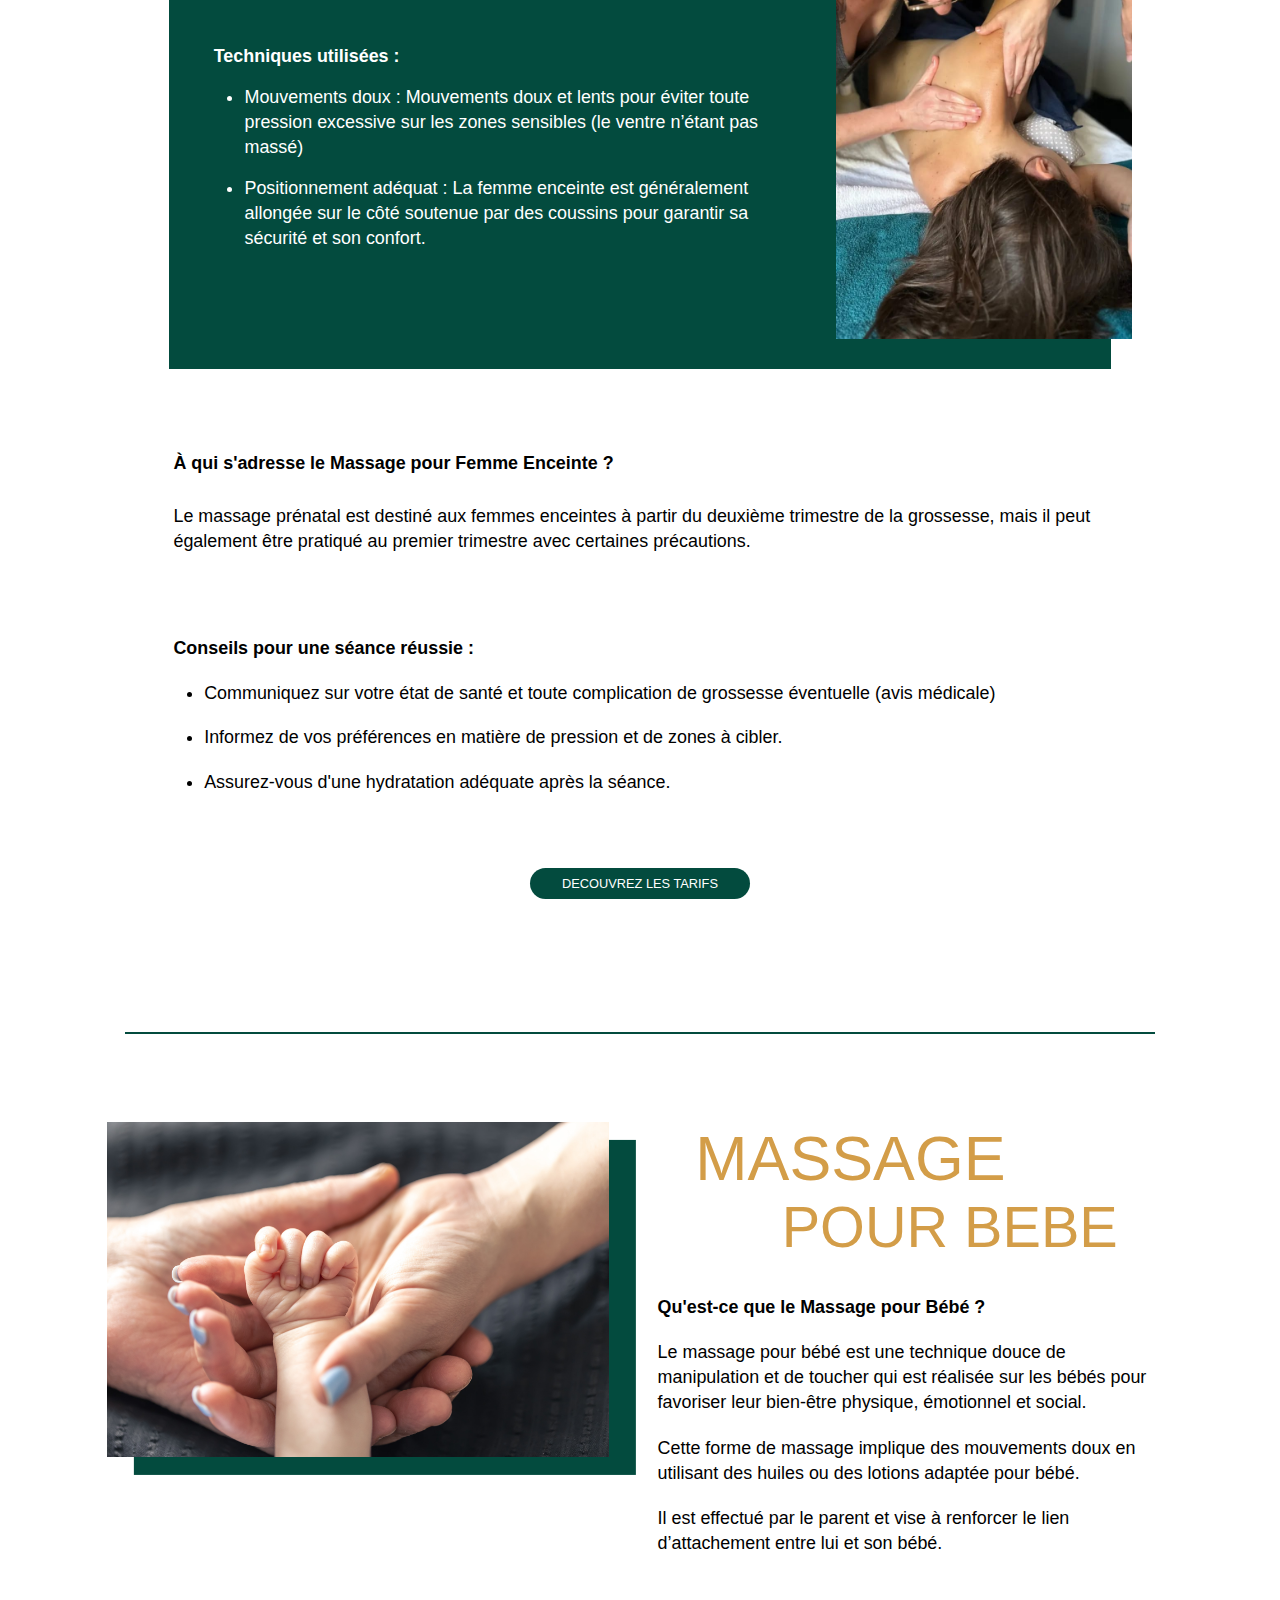
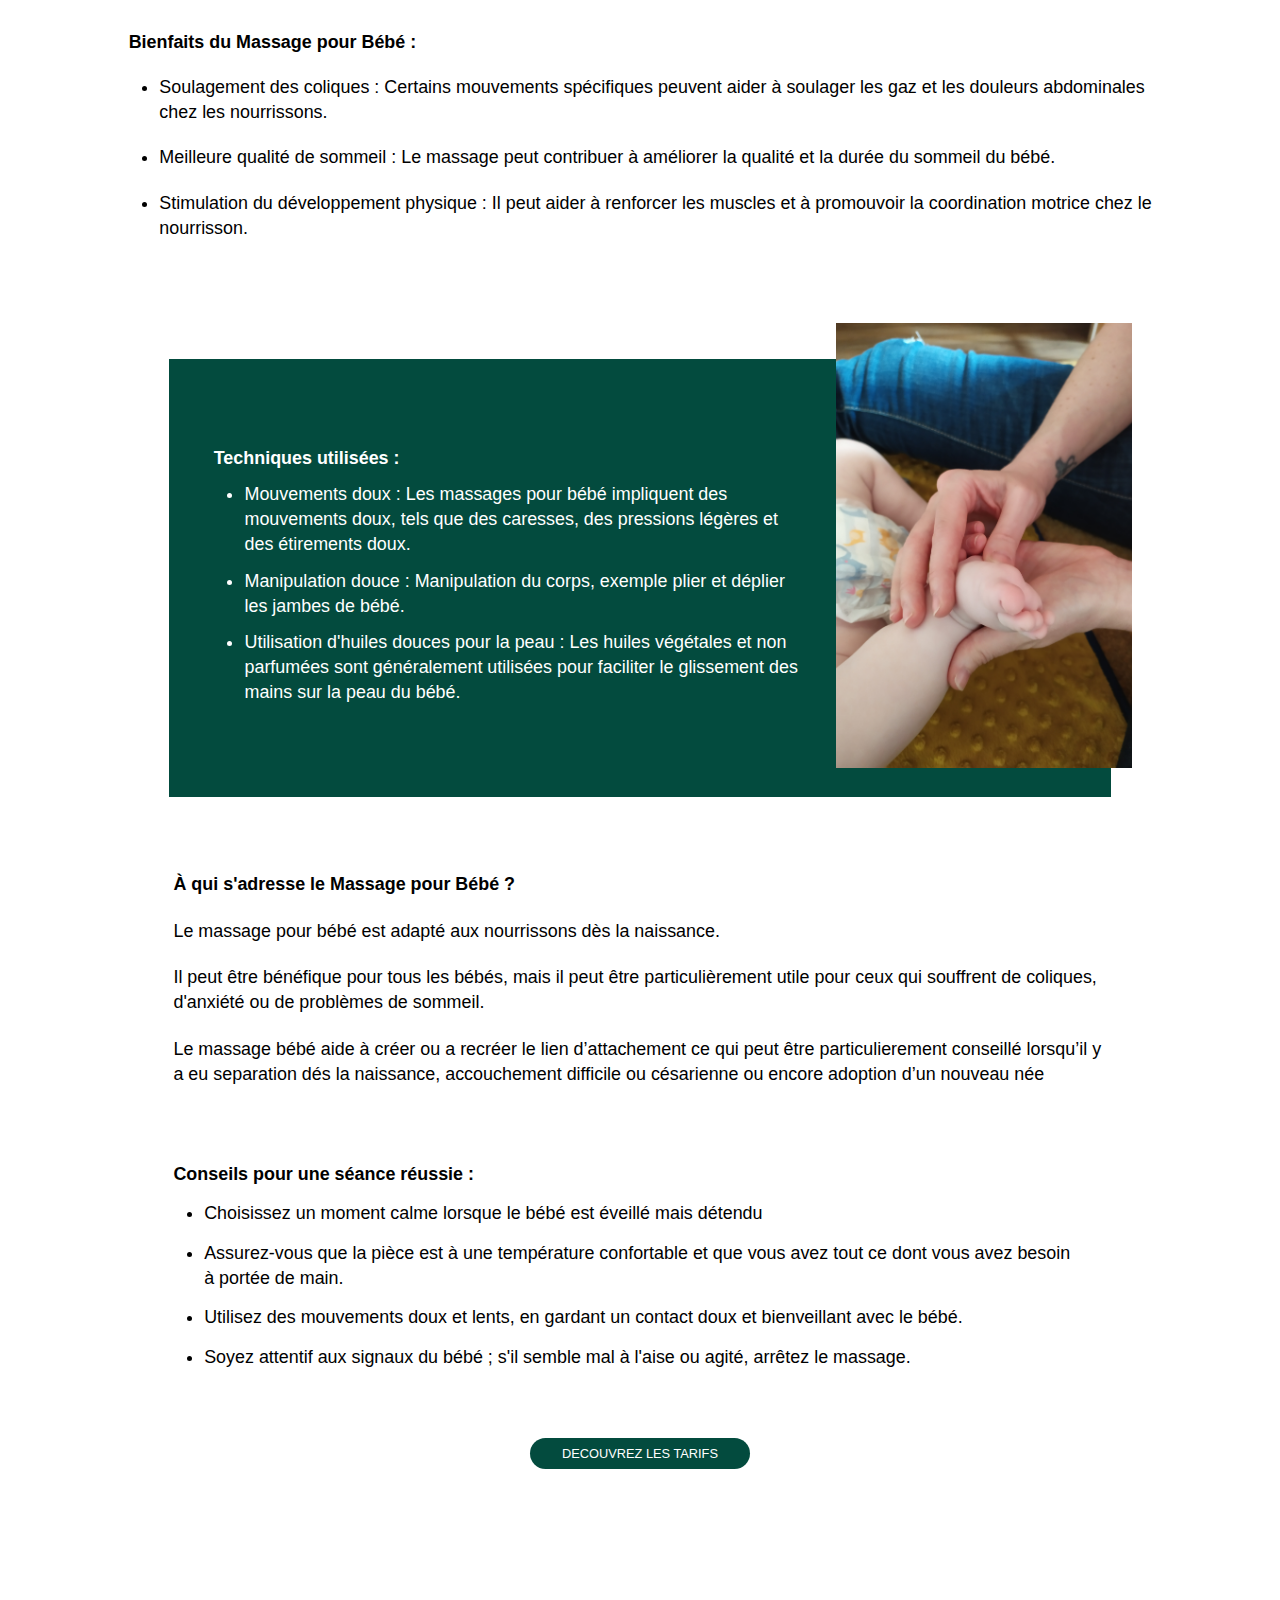
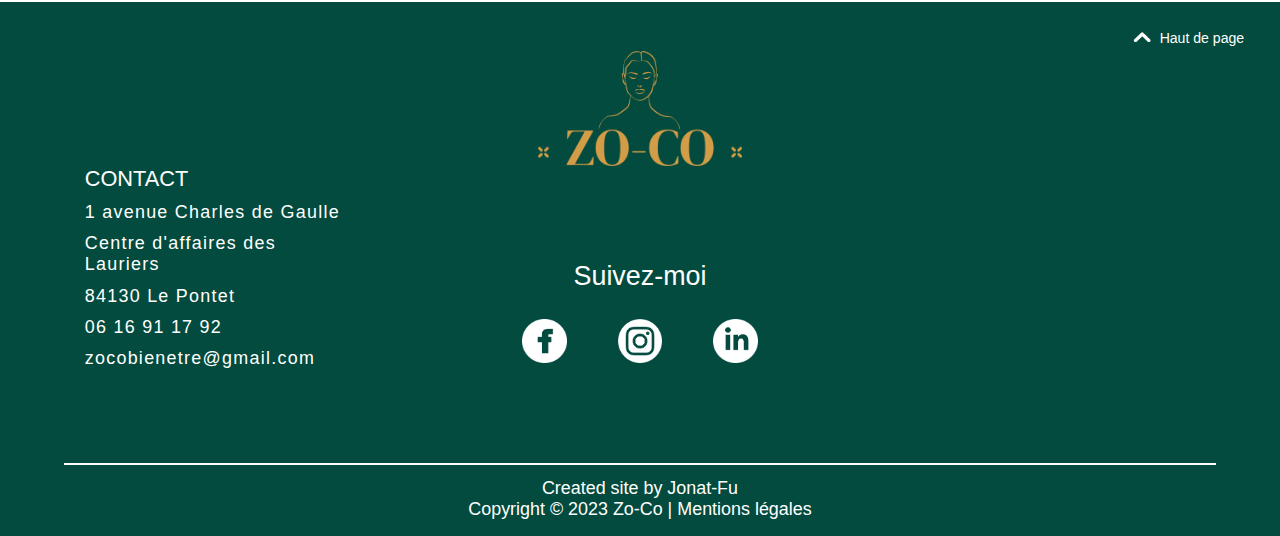
<file: maternite/maternite.html>
<!DOCTYPE html>

<html lang="fr">

    <head>
        <meta charset="UTF-8">
        <meta http-equiv="X-UA-Compatible" content="IE=edge">
        <meta name="viewport" content="width=device-width, initial-scale=1.0">
        <title>Zo-Co bien être - Massage femme enceinte et bébé</title>
        <meta name="description" content="Découvrez le massage femme enceinte en position latérale, avec ou sans coussin et l'initiation au massage bébé pour les parents">
        <link rel="stylesheet" href="..\header_footer\header_footer.css"> 
        <link rel="stylesheet" href="..\maternite\maternite.css">
        <link rel="stylesheet" href="..\maternite\maternite_desk.css">
        <meta name="Author" content="Jonat-Fu">
    </head>

<body>
    
<header>

<!---------------------------------- MOBILE ------------------------------------>

<div class="nav_mob_fixed">
    <div  class="nav_mob"> <!-- navigateur mobile -->
        <a href="..\index.html"><img class="logo_head" src="..\img\logo_zoco\logo_zoco.png" alt="Logo zo-co"></a>
        <div class="contact_header_mob">
            <p> &#9990 06 16 91 17 92<br>LE PONTET 84130</p>
            <a href="..\contact\contact.html"><button class="button_rendez-vous">PRENDRE RENDEZ-VOUS</button></a>
        </div>
        <img id="nav_hamburger_id" class="hamburger" type="submit" src="..\img\icon\hamburger.png" alt="Icon menu hamburger">
    </div>
    <nav id="nav_id"> <!-- navigateur mobile -->
        <a href="..\massage\massage.html">MASSAGE</a>
        <a href="..\drainage_renata\drainage_renata.html">DRAINAGE RENATA FRANCA®</a>
        <a href="..\deep_tissu\deep_tissue.html">DEEP TISSUE</a>
        <a href="..\formation_initiation\formation.html">FORMATION / INITIATION</a>
        <a href="..\maternite\maternite.html">MATERNITE</a>
        <a href="..\massage_entreprise\entreprise.html">MASSAGE EN ENTREPRISE</a>
        <a href="..\sophrologie\sophrologie.html">SOPHROLOGIE</a>
        <a href="..\tarif\tarif.html">TARIF</a>
        <a href="..\contact\contact.html">CONTACT</a>
        <a href="..\a_propos\apropos.html">À PROPOS</a>
    </nav>
</div>

<div id="hautDePage_scroll_mob" class="haut_de_page_scroll_mob" >
    <img class="haut_de_page_scroll_mob_img" src="..\img\icon\fleche_haut.png">
</div>

<!------------------------------------ DESKTOP --------------------------------->

<div class="header_desk">
    <div class="contact_header">
        <p> &#9990 06 16 91 17 92<br>LE PONTET 84130</p>
        <a href="..\contact\contact.html"><button class="button_rendez-vous_desk">PRENDRE RENDEZ-VOUS</button></a>
    </div>
    <a href="..\index.html"><img src="..\img\logo_zoco\logo_zoco.png" alt="Logo zo-co"></a>
    <a class="apropos_header" href="..\a_propos\apropos.html">À propos de Zo-Co</a>
</div>

<nav class="nav_desk"> <!-- navigateur desktop -->
    <a href="..\sophrologie\sophrologie.html">SOPHROLOGIE</a>
    <a href="..\drainage_renata\drainage_renata.html">DRAINAGE RENATA FRANCA®</a>
    
    <div>
        <p id="bouton_massages_id">PRESTATIONS et TARIF ▼</p>
        <div id="nav_massages_id">
            <a href="..\deep_tissu\deep_tissue.html">DEEP TISSUE</a>
            <a href="..\massage\massage.html">MASSAGE</a>
            <a href="..\maternite\maternite.html">MATERNITE</a>
            <a href="..\tarif\tarif.html">TARIF</a>
        </div>
    </div>
    
    <div>
        <p id="bouton_prestations_id">AUTRE SERVICES ▼</p>
        <div id="nav_prestations_id">
            <a href="..\massage_entreprise\entreprise.html">MASSAGE<br>EN ENTREPRISE</a>
            <a href="..\formation_initiation\formation.html">FORMATION<br>INITIATION</a>
        </div> 
    </div>  
    </nav>

<div id="header_desk_scroll_id" class="header_desk_scroll">
    <a href="..\index.html"><img src="..\img\logo_zoco\logo_zoco_scroll.png" alt="Logo zo-co"></a>
    <a href="..\sophrologie\sophrologie.html">SOPHROLOGIE</a>
    <a href="..\drainage_renata\drainage_renata.html">DRAINAGE<br>RENATA FRANCA®</a>
    <a href="..\deep_tissu\deep_tissue.html">DEEP TISSUE</a>
    <a href="..\massage\massage.html">MASSAGE</a>
    <a href="..\tarif\tarif.html">TARIF</a>
    <a href="..\maternite\maternite.html">MATERNITE</a>
    <a href="..\massage_entreprise\entreprise.html">MASSAGE<br>ENTREPRISE</a>
    <a href="..\formation_initiation\formation.html">FORMATION<br>INITIATION</a>
    <a href="..\contact\contact.html">CONTACT</a>
    <a href="..\a_propos\apropos.html">A PROPOS</a>
</div>

<div id="hautDePage_scroll_desk" class="haut_de_page_scroll_desk" >
    <img class="haut_de_page_scroll_desk_img" src="..\img\icon\fleche_haut.png"> <!-- bouton desktop-->
</div>
                
</header>

<main class="maternite_main">

    <div class="titre_maternite_main">
        <h1>MATERNITE</h1>
    </div>

    <ul class="raccourci_maternite_main">
        <li><a href="#femme_enceinte_id">Massage femme enceinte</a></li>
        <li><a href="#bebe_id">Massage bébé</a></li>
    </ul>

    <article id="femme_enceinte_id" class="article_femme_enceinte"> <!-- Article massage femme enceinte -->

        <header class="partie1_femme_enceinte">
            <div class="titre_article_femme_enceinte">
                <h2>MASSAGE</h2>
                <h2>FEMME ENCEINTE</h2>
            </div>

            <img class="img1_femme_enceinte" src="..\img\maternite\massage_femme_enceinte_image_de_yanalya_sur_Freepik.jpg" alt="Massage femme enceinte">
            
            <section class="quoi_femme_enceinte">
                <h3>Qu'est-ce que le Massage pour Femme Enceinte ?</h3>
                <p>Le massage pour femme enceinte, également appelé massage prénatal, est une forme de massage spécialement conçue pour les femmes enceintes. </p>
                <p>Il vise à offrir confort, détente et soulagement des inconforts physiques liés à la grossesse.</p>
                <p>Ce type de massage est adapté pour les différentes étapes de la grossesse et est effectué en prenant en compte la sécurité de la mère et du bébé à naître.</p>
            </section>
        </header>

        <section class="partie2_femme_enceinte">
            <h3>Bienfaits du Massage pour Femme Enceinte :</h3>
            <ul>
                <li>Soulagement des douleurs  : Le massage prénatal peut aider à soulager les maux de dos, les douleurs musculaires, les tensions dans les épaules et les jambes lourdes souvent associés à la grossesse.</li>
                <li>Réduction du stress et de l'anxiété : Les mouvements doux favorisent la relaxation, ce qui peut aider à réduire le stress et à améliorer l'humeur.</li>
                <li>Meilleure circulation sanguine : Le massage peut stimuler la circulation sanguine, contribuant ainsi à une meilleure oxygénation des tissus.</li>
                <li>Amélioration du sommeil : Les femmes enceintes ont souvent du mal à trouver une position de sommeil confortable. Le massage prénatal peut aider à améliorer la qualité du sommeil en réduisant les douleurs et les tensions.</li>
            </ul>
        </section>

        <section class="partie3_femme_enceinte">
            <img class="img2_femme_enceinte" src="..\img\maternite\massage_femme_enceinte.jpg" alt="Massage femme enceinte">
            
            <div class="technique_femme_enceinte">
                <h3>Techniques utilisées :</h3>
                <ul>
                    <li>Mouvements doux : Mouvements doux et lents pour éviter toute pression excessive sur les zones sensibles (le ventre n’étant pas massé)</li>
                    <li>Positionnement adéquat : La femme enceinte est généralement allongée sur le côté soutenue par des coussins pour garantir sa sécurité et son confort.</li>
                </ul>
            </div>
        </section>

        <section class="partie4_femme_enceinte">
            <h3>À qui s'adresse le Massage pour Femme Enceinte ? </h3>
            <p>Le massage prénatal est destiné aux femmes enceintes à partir du deuxième trimestre de la grossesse, mais il peut également être pratiqué au premier trimestre avec certaines précautions. </p>
        </section>

        <section class="partie5_femme_enceinte">
            <h3>Conseils pour une séance réussie :</h3>
            <ul>
                <li>Communiquez sur votre état de santé et toute complication de grossesse éventuelle (avis médicale)</li>
                <li>Informez  de vos préférences en matière de pression et de zones à cibler.</li>
                <li>Assurez-vous d'une hydratation adéquate après la séance.</li>
            </ul>
        </section>

        <footer>
            <a href="..\tarif\tarif.html"><button class="button_tarif">DECOUVREZ LES TARIFS</button></a>
        </footer>
          
    </article>

        <hr class="hr_maternite"> <!-- --------------------------------------------------------------------------------------------------------------------------------- -->

    <article id="bebe_id" class="article_bebe"> <!-- Article massage bebe -->

        <header class="partie1_bebe">
            <div class="titre_article_bebe">
                <h2>MASSAGE</h2>
                <h2>POUR BEBE</h2>
            </div>

            <img class="img1_bebe" src="..\img\maternite\massage_bebe_ image_de_pvproductions_sur_Freepik.jpg" alt="Massage bébé">
            
            <section class="quoi_bebe">
                <h3>Qu'est-ce que le Massage pour Bébé ?</h3>
                <p>Le massage pour bébé est une technique douce de manipulation et de toucher qui est réalisée sur les bébés pour favoriser leur bien-être physique, émotionnel et social. </p>
                <p>Cette forme de massage implique des mouvements doux  en utilisant des huiles ou des lotions adaptée pour bébé.</p>
                <p>Il est effectué par le parent et vise à renforcer le lien d’attachement entre lui et son bébé.</p>
            </section>
        </header>

        <section class="partie2_bebe">
            <h3>Bienfaits du Massage pour Bébé :</h3>
            <ul>
                <li>Soulagement des coliques : Certains mouvements spécifiques peuvent aider à soulager les gaz et les douleurs abdominales chez les nourrissons.</li>
                <li>Meilleure qualité de sommeil : Le massage peut contribuer à améliorer la qualité et la durée du sommeil du bébé.</li>
                <li>Stimulation du développement physique : Il peut aider à renforcer les muscles et à promouvoir la coordination motrice chez le nourrisson.</li>
            </ul>
        </section>

        <section class="partie3_bebe">
            <img class="img2_bebe" src="..\img\maternite\massage_bebe_2.jpg" alt="Massage bébé">
            
            <div class="technique_bebe">
                <h3>Techniques utilisées :</h3>
                <ul>
                    <li>Mouvements doux : Les massages pour bébé impliquent des mouvements doux, tels que des caresses, des pressions légères et des étirements doux.</li>
                    <li>Manipulation douce : Manipulation du corps, exemple plier et déplier les jambes de bébé.</li>
                    <li>Utilisation d'huiles douces pour la peau : Les huiles végétales et non parfumées sont généralement utilisées pour faciliter le glissement des mains sur la peau du bébé.</li>
                </ul>
            </div>
        </section>

        <section class="partie4_bebe">
            <h3>À qui s'adresse le Massage pour Bébé ?</h3>
            <p>Le massage pour bébé est adapté aux nourrissons dès la naissance. </p>
            <p>Il peut être bénéfique pour tous les bébés, mais il peut être particulièrement utile pour ceux qui souffrent de coliques, d'anxiété ou de problèmes de sommeil.</p>
            <p>Le massage bébé aide à créer ou a recréer le lien d’attachement ce qui peut être particulierement conseillé lorsqu’il y a eu separation dés la naissance, accouchement difficile ou césarienne ou encore adoption d’un nouveau née</p>
        </section>

        <section class="partie5_bebe">
            <h3>Conseils pour une séance réussie :</h3>
            <ul>
                <li>Choisissez un moment calme lorsque le bébé est éveillé mais détendu</li>
                <li>Assurez-vous que la pièce est à une température confortable et que vous avez tout ce dont vous avez besoin à portée de main.</li>
                <li>Utilisez des mouvements doux et lents, en gardant un contact doux et bienveillant avec le bébé.</li>
                <li>Soyez attentif aux signaux du bébé ; s'il semble mal à l'aise ou agité, arrêtez le massage.</li>
            </ul>
        </section>

        <footer>
            <a href="..\tarif\tarif.html"><button class="button_tarif">DECOUVREZ LES TARIFS</button></a>
        </footer>
          
    </article>

</main>

<footer>

    <div class="footer_mob">

            <bouton id="hautDePage_mob" class="haut_de_page_mob"><img src="..\img\icon\fleche_haut.png"></bouton> <!-- bouton mobile-->
            <bouton id="hautDePage_desk" class="haut_de_page_desk"><img src="..\img\icon\fleche_haut.png">Haut de page</bouton> <!-- bouton desktop-->
        
            <a href="..\index.html" class="logo_foot"><img class="logo_foot" src="..\img\logo_zoco\logo_zoco.png" alt="Logo zo-co"></a>
        
        <div class="reseau_sociaux">
            <p>Suivez-moi</p>
            <div class="icon_sociaux">
                <a href="https://www.facebook.com/zoco.lafontjulie" target="blank"><img class="facebook" src="..\img\icon\facebook.png" alt="icon facebook"></a>
                <a href="https://www.instagram.com/zo_cosophrologieetmassage" target="blank"><img class="instagram" src="..\img\icon\instagram.png" alt="icon instagram"></a>
                <a href="https://www.linkedin.com/in/julie-frey-masseuse-bien-%C3%AAtre-sophrologue" target="blank"><img class="linkedin" src="..\img\icon\linkedin.png" alt="icon linkedin"></a>
            </div>
        </div>

        <div class="contact">
            <p>CONTACT</p>
            <ul>
                <li>1 avenue Charles de Gaulle</li>
                <li>Centre d'affaires des Lauriers</li>
                <li>84130 Le Pontet</li>
                <li>06 16 91 17 92</li>
                <li>zocobienetre@gmail.com</li>
            </ul>
        </div>

        <hr class="hr_foot">

        <div class="mention">
            <p>Created site by Jonat-Fu</p>
            <p>Copyright © 2023 Zo-Co | <a href="..\mention\mention.html">Mentions légales</a></p>
        </div>
    </div>

</footer>

    <script src="..\js\app.js"></script>

</body>

</html>
</file>
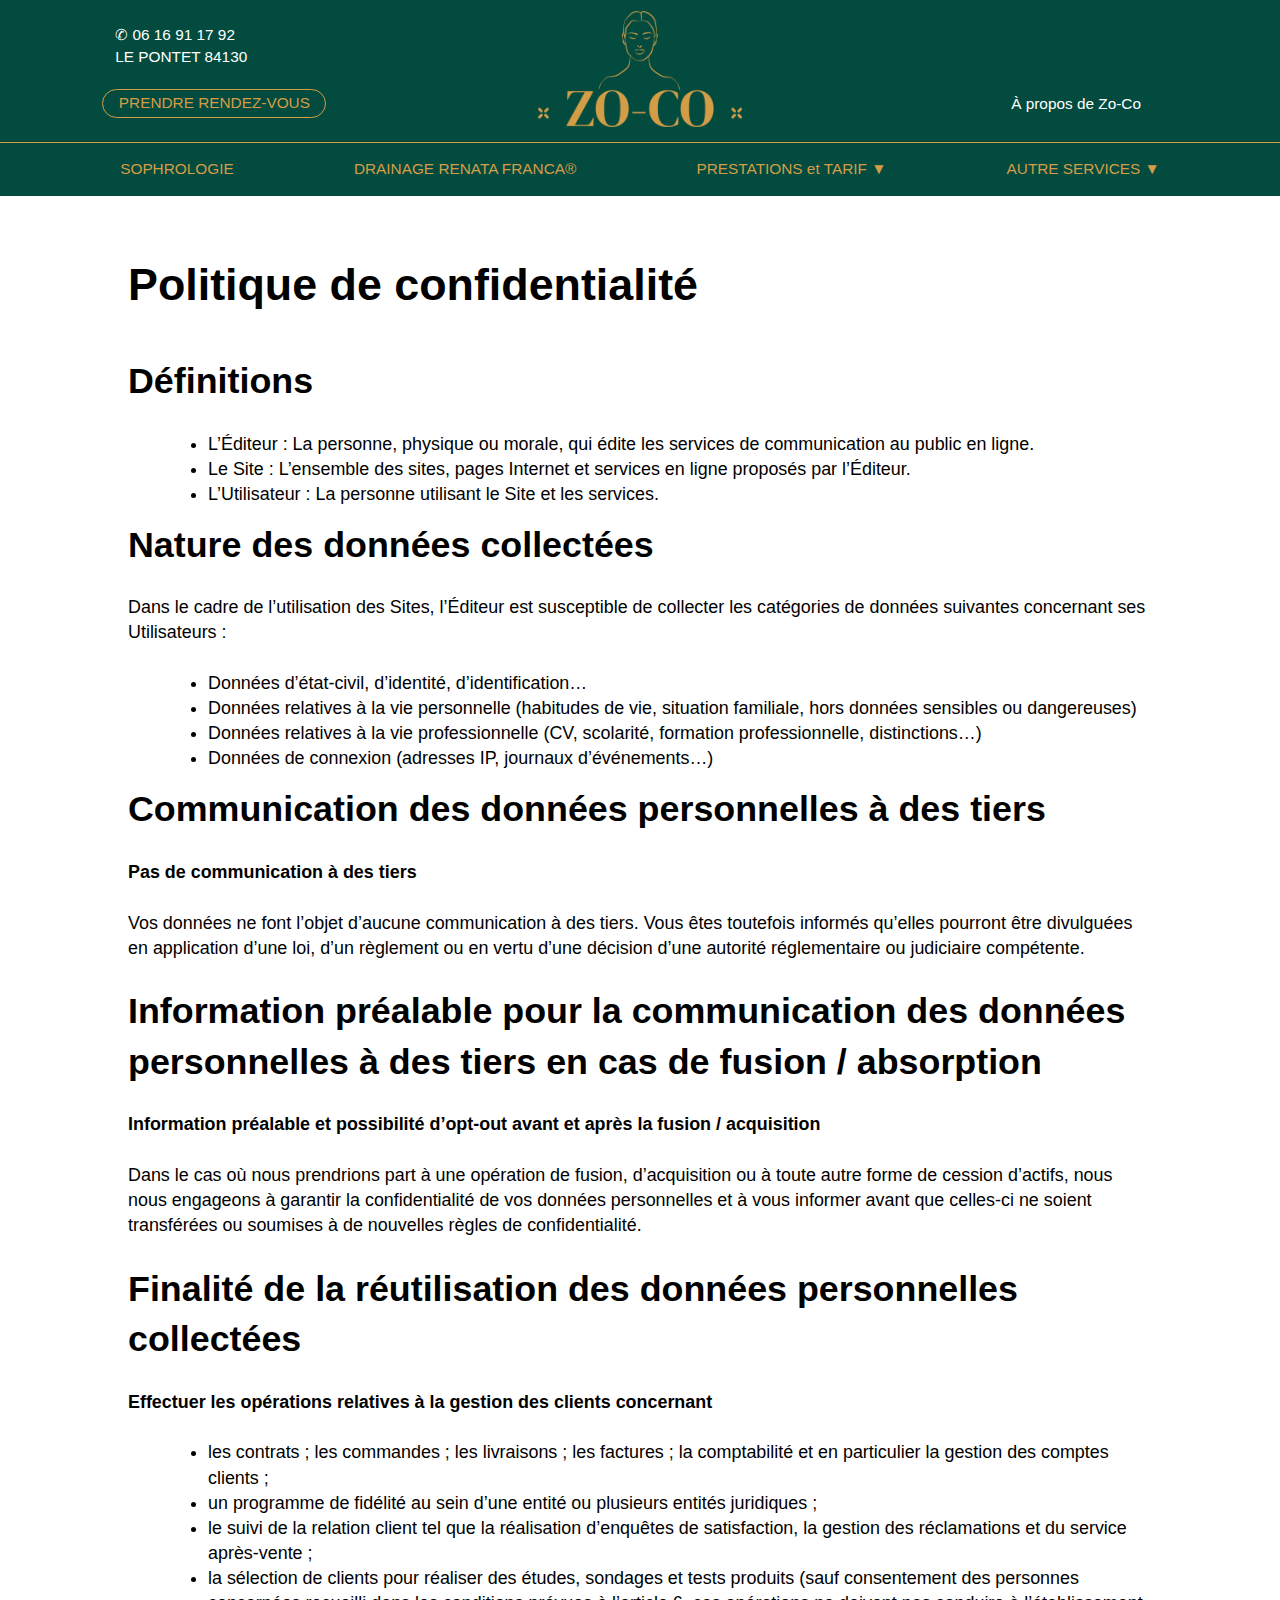
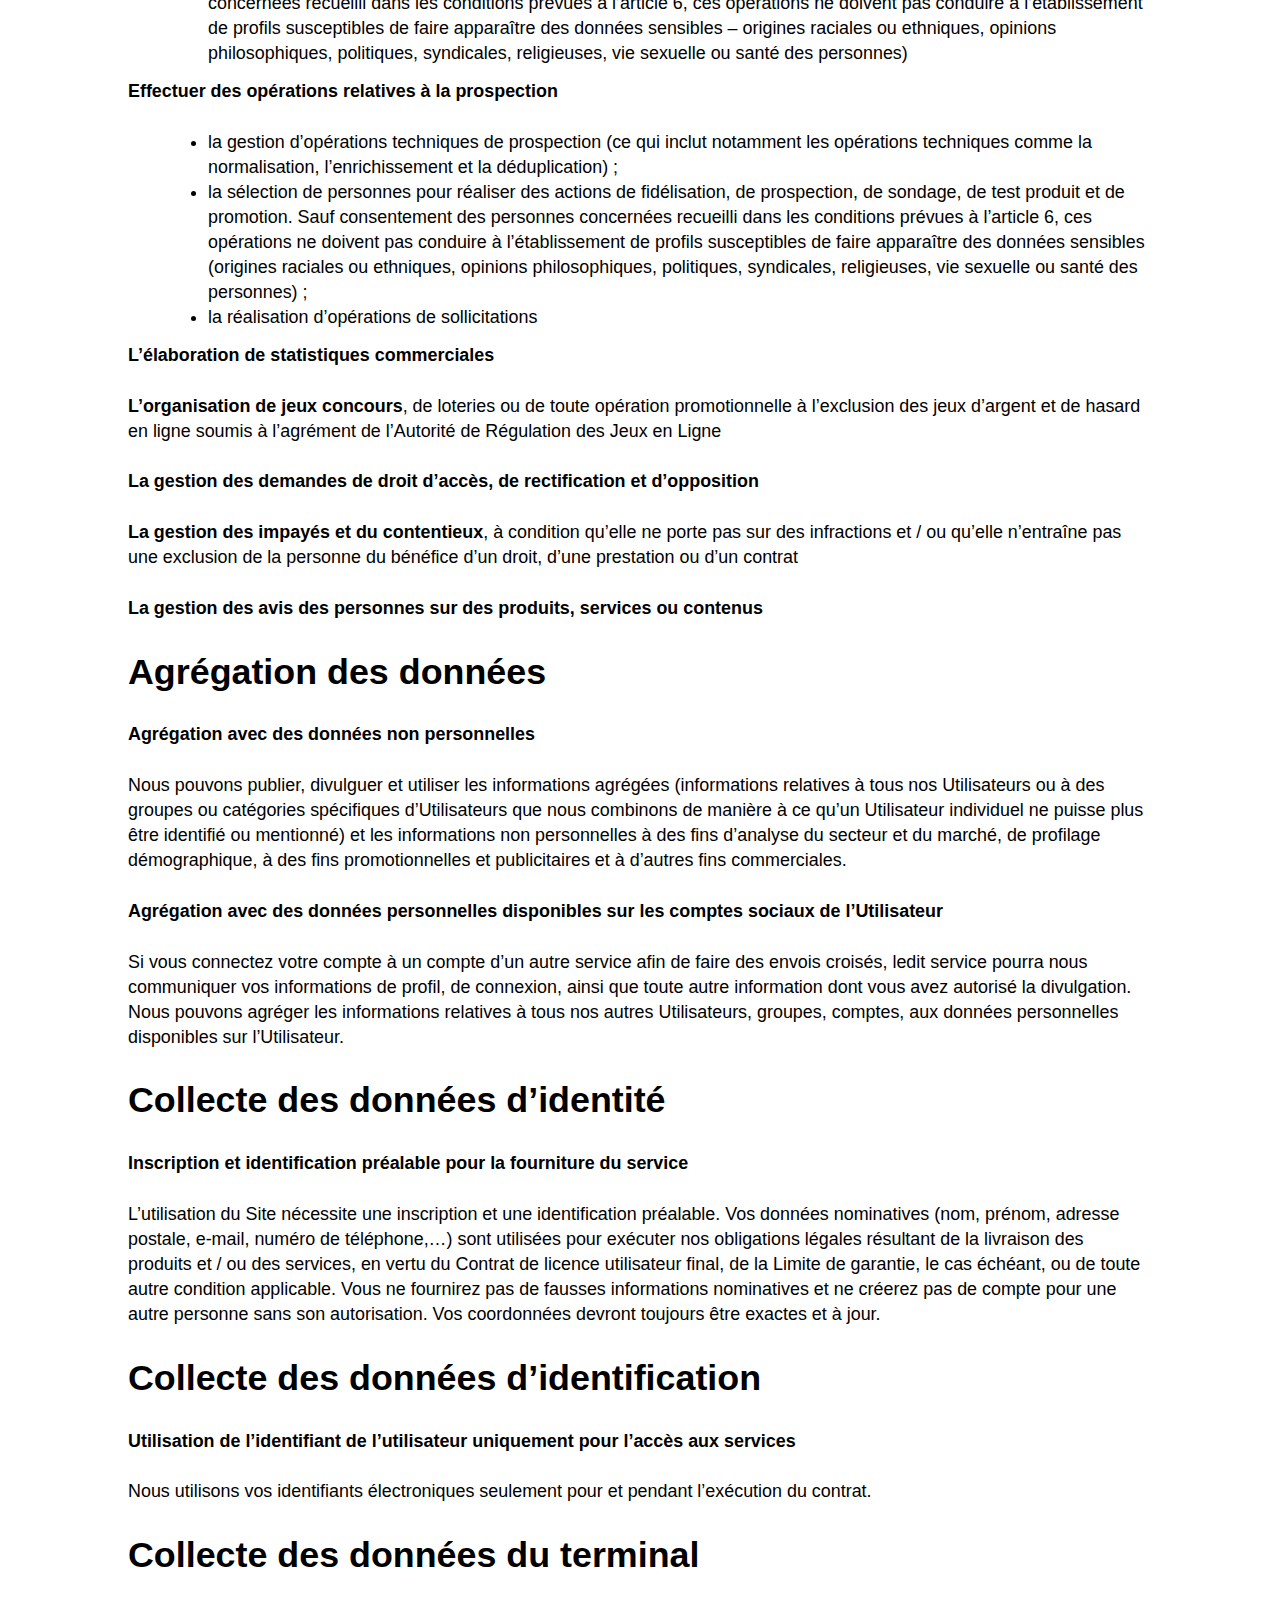
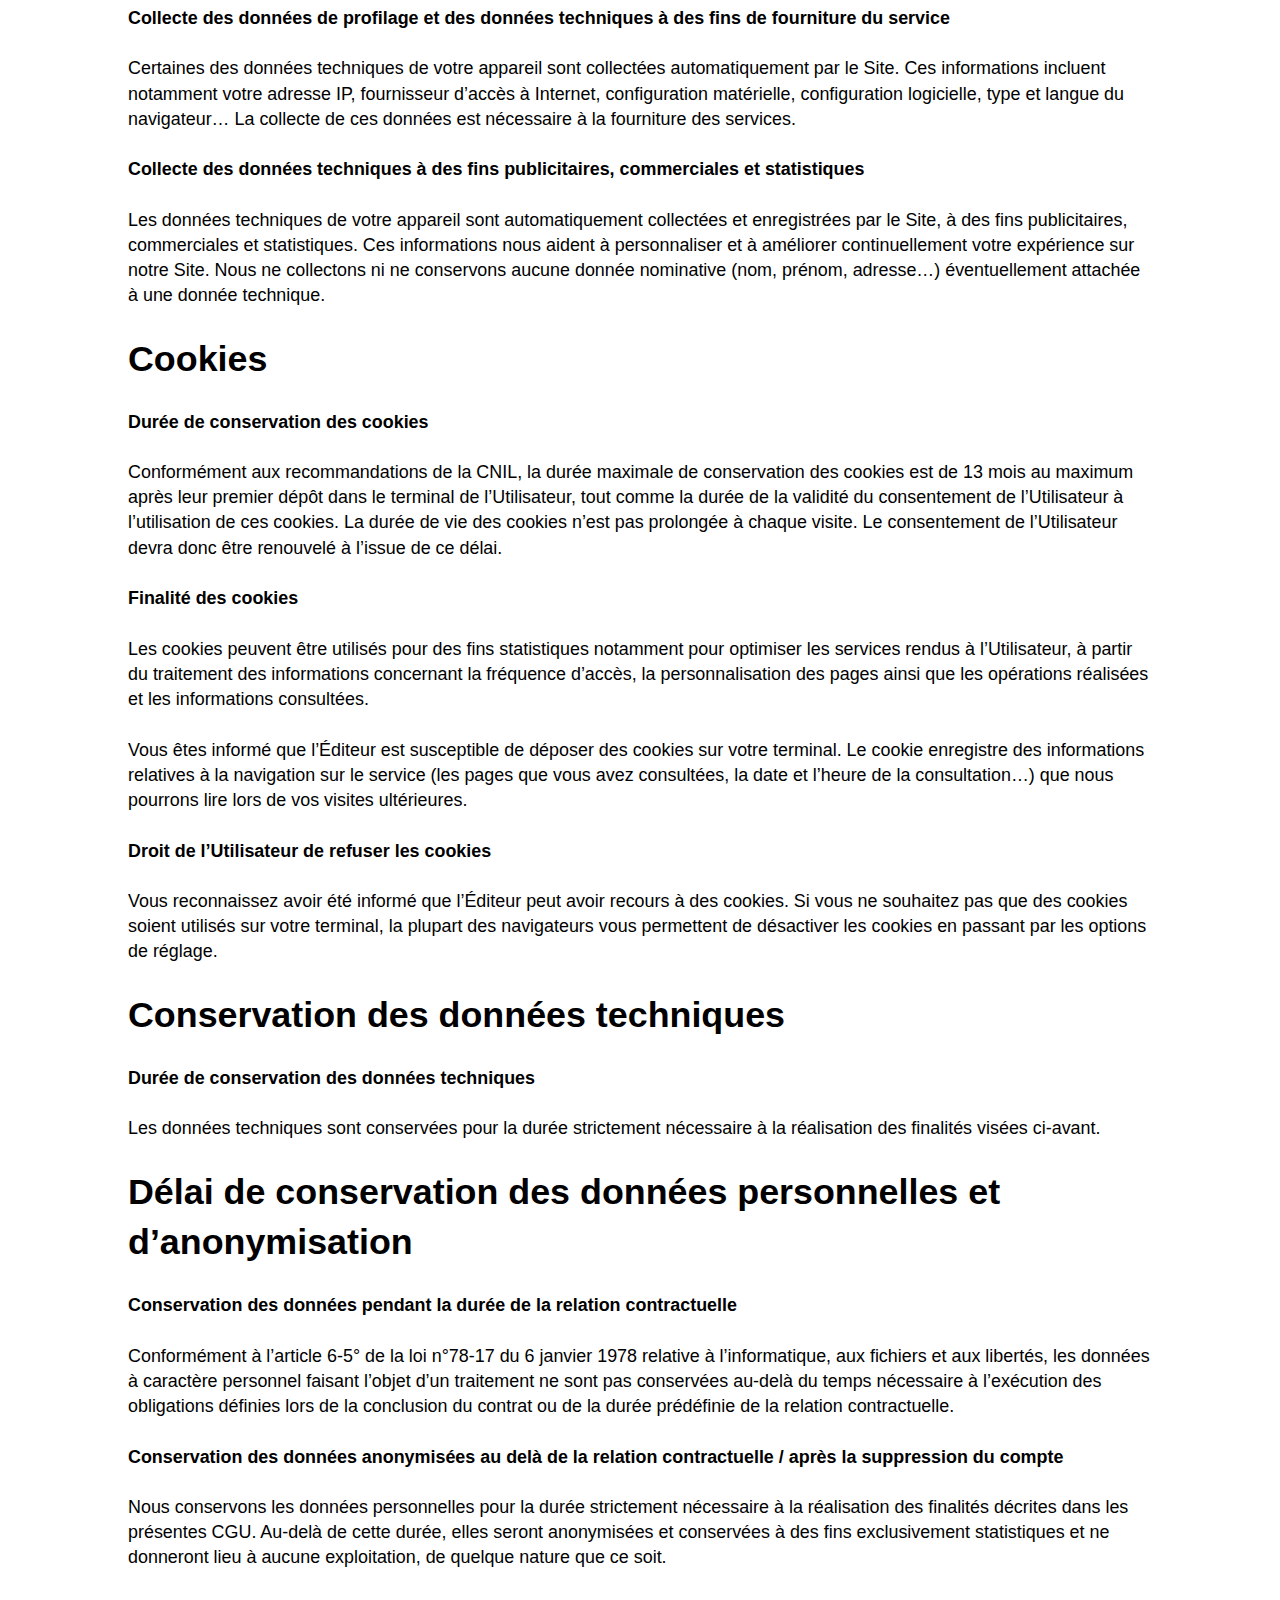
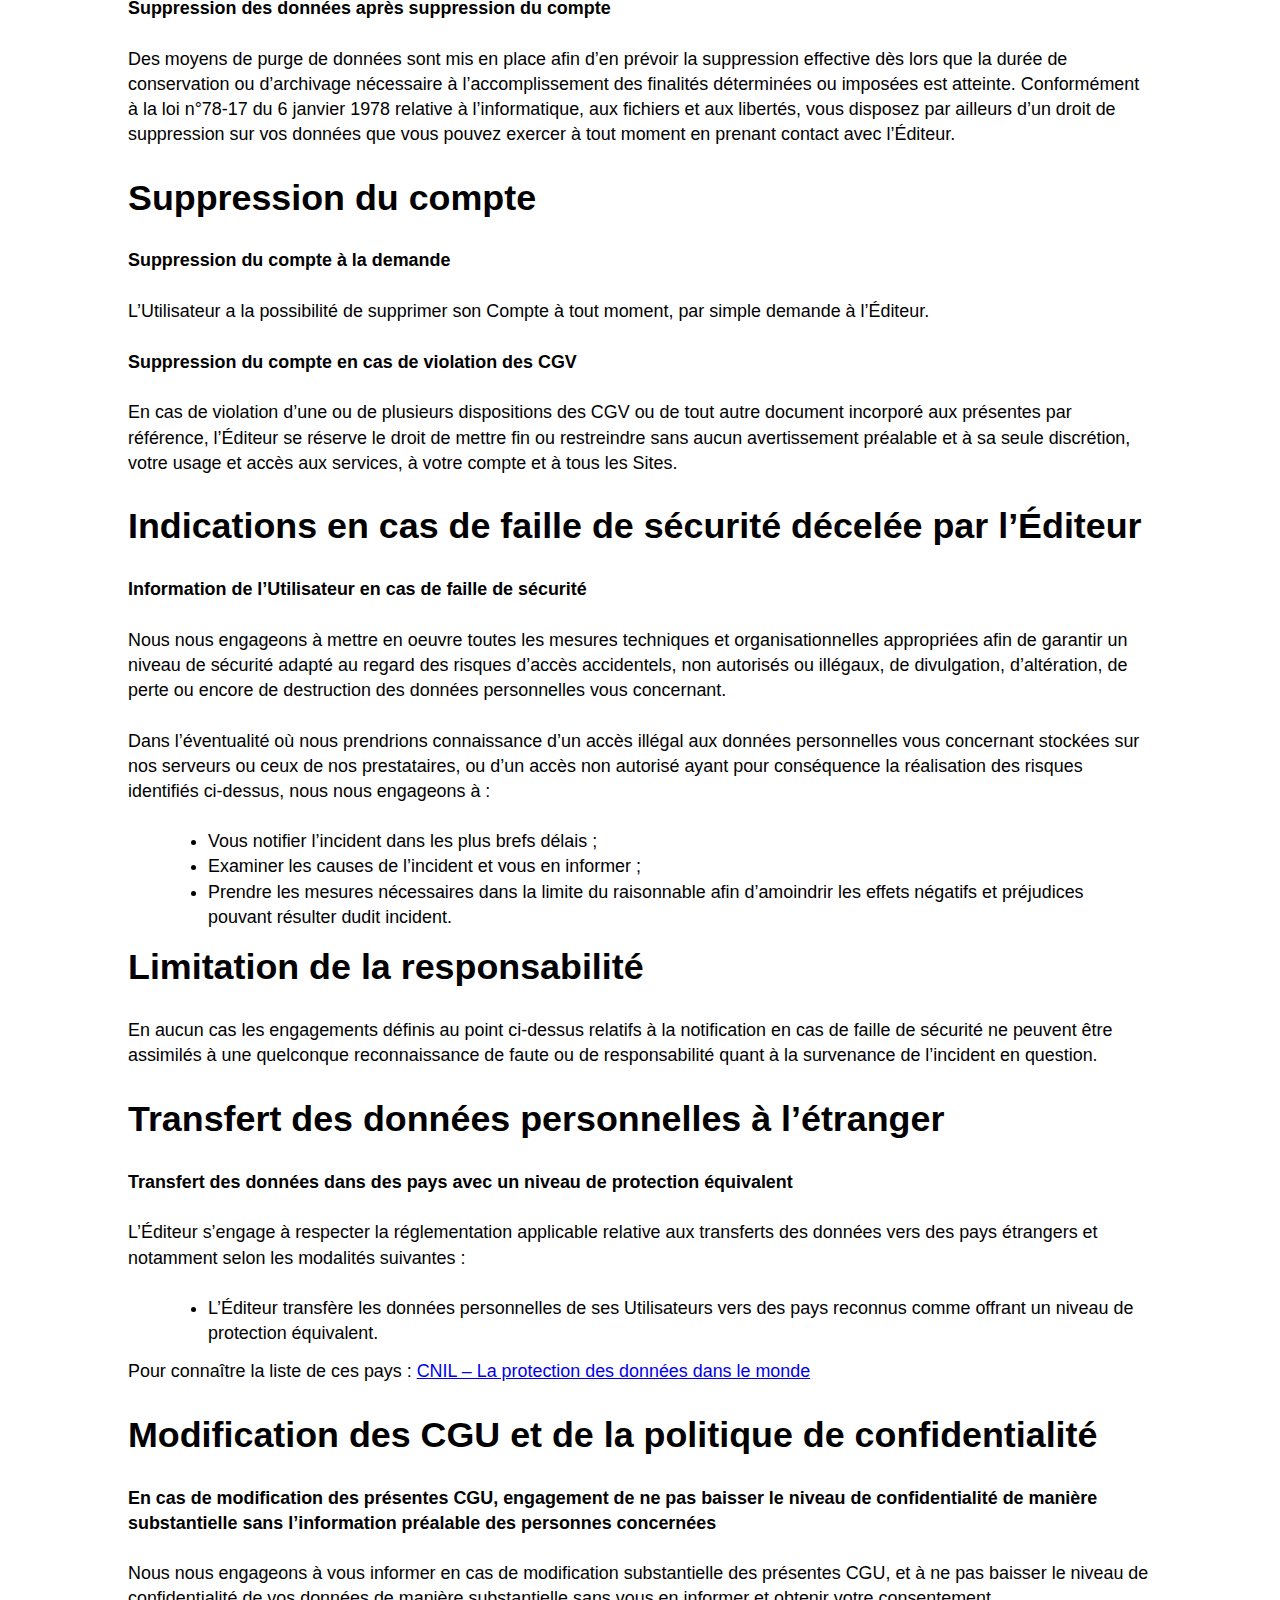
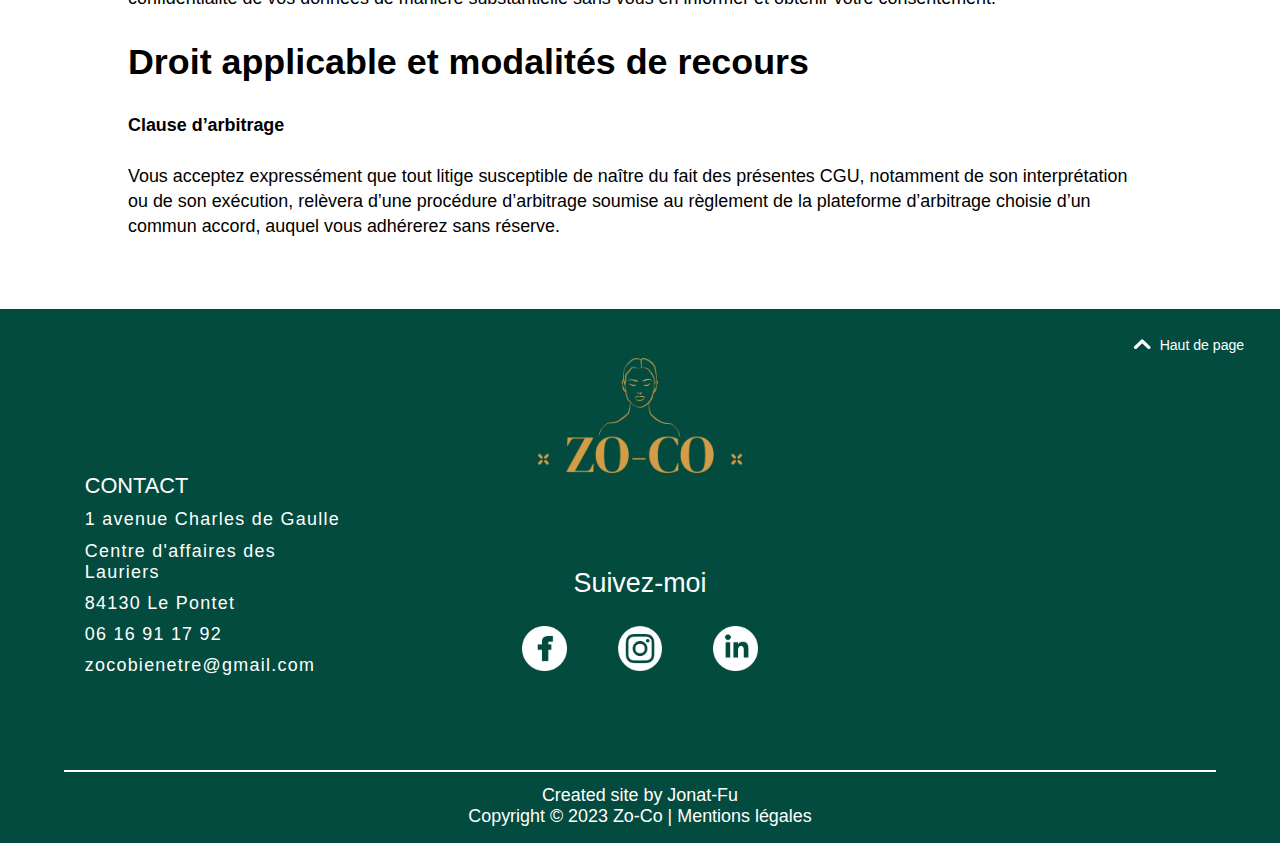
<file: mention/mention.html>
<!DOCTYPE html>

<html lang="fr">

    <head>
        <meta charset="UTF-8">
        <meta http-equiv="X-UA-Compatible" content="IE=edge">
        <meta name="viewport" content="width=device-width, initial-scale=1.0">
        <title>Mention légales</title>
        <link rel="stylesheet" href="..\header_footer\header_footer.css">
        <link rel="stylesheet" href="..\mention\mention.css">
        <link rel="stylesheet" href="..\mention\mention_desk.css">
        <meta name="Author" content="Jonat-Fu">
    </head>

<body>

<header>

 <!---------------------------------- MOBILE ------------------------------------>

 <div class="nav_mob_fixed">
    <div  class="nav_mob"> <!-- navigateur mobile -->
        <a href="..\index.html"><img class="logo_head" src="..\img\logo_zoco\logo_zoco.png" alt="Logo zo-co"></a>
        <div class="contact_header_mob">
            <p> &#9990 06 16 91 17 92<br>LE PONTET 84130</p>
            <a href="..\contact\contact.html"><button class="button_rendez-vous">PRENDRE RENDEZ-VOUS</button></a>
        </div>
        <img id="nav_hamburger_id" class="hamburger" type="submit" src="..\img\icon\hamburger.png" alt="Icon menu hamburger">
    </div>
    <nav id="nav_id"> <!-- navigateur mobile -->
        <a href="..\massage\massage.html">MASSAGE</a>
        <a href="..\drainage_renata\drainage_renata.html">DRAINAGE RENATA FRANCA®</a>
        <a href="..\deep_tissu\deep_tissue.html">DEEP TISSUE</a>
        <a href="..\formation_initiation\formation.html">FORMATION / INITIATION</a>
        <a href="..\maternite\maternite.html">MATERNITE</a>
        <a href="..\massage_entreprise\entreprise.html">MASSAGE EN ENTREPRISE</a>
        <a href="..\sophrologie\sophrologie.html">SOPHROLOGIE</a>
        <a href="..\tarif\tarif.html">TARIF</a>
        <a href="..\contact\contact.html">CONTACT</a>
        <a href="..\a_propos\apropos.html">À PROPOS</a>
    </nav>
</div>

<div id="hautDePage_scroll_mob" class="haut_de_page_scroll_mob" >
    <img class="haut_de_page_scroll_mob_img" src="..\img\icon\fleche_haut.png">
</div>

<!------------------------------------ DESKTOP --------------------------------->

<div class="header_desk">
    <div class="contact_header">
        <p> &#9990 06 16 91 17 92<br>LE PONTET 84130</p>
        <a href="..\contact\contact.html"><button class="button_rendez-vous_desk">PRENDRE RENDEZ-VOUS</button></a>
    </div>
    <a href="..\index.html"><img src="..\img\logo_zoco\logo_zoco.png" alt="Logo zo-co"></a>
    <a class="apropos_header" href="..\a_propos\apropos.html">À propos de Zo-Co</a>
</div>

<nav class="nav_desk"> <!-- navigateur desktop -->
    <a href="..\sophrologie\sophrologie.html">SOPHROLOGIE</a>
    <a href="..\drainage_renata\drainage_renata.html">DRAINAGE RENATA FRANCA®</a>
    
    <div>
        <p id="bouton_massages_id">PRESTATIONS et TARIF ▼</p>
        <div id="nav_massages_id">
            <a href="..\deep_tissu\deep_tissue.html">DEEP TISSUE</a>
            <a href="..\massage\massage.html">MASSAGE</a>
            <a href="..\maternite\maternite.html">MATERNITE</a>
            <a href="..\tarif\tarif.html">TARIF</a>
        </div>
    </div>
    
    <div>
        <p id="bouton_prestations_id">AUTRE SERVICES ▼</p>
        <div id="nav_prestations_id">
            <a href="..\massage_entreprise\entreprise.html">MASSAGE<br>EN ENTREPRISE</a>
            <a href="..\formation_initiation\formation.html">FORMATION<br>INITIATION</a>
        </div> 
    </div>  
    </nav>

<div id="header_desk_scroll_id" class="header_desk_scroll">
    <a href="..\index.html"><img src="..\img\logo_zoco\logo_zoco_scroll.png" alt="Logo zo-co"></a>
    <a href="..\sophrologie\sophrologie.html">SOPHROLOGIE</a>
    <a href="..\drainage_renata\drainage_renata.html">DRAINAGE<br>RENATA FRANCA®</a>
    <a href="..\deep_tissu\deep_tissue.html">DEEP TISSUE</a>
    <a href="..\massage\massage.html">MASSAGE</a>
    <a href="..\tarif\tarif.html">TARIF</a>
    <a href="..\maternite\maternite.html">MATERNITE</a>
    <a href="..\massage_entreprise\entreprise.html">MASSAGE<br>ENTREPRISE</a>
    <a href="..\formation_initiation\formation.html">FORMATION<br>INITIATION</a>
    <a href="..\contact\contact.html">CONTACT</a>
    <a href="..\a_propos\apropos.html">A PROPOS</a>
</div>

<div id="hautDePage_scroll_desk" class="haut_de_page_scroll_desk" >
    <img class="haut_de_page_scroll_desk_img" src="..\img\icon\fleche_haut.png"> <!-- bouton desktop-->
</div>
                
</header>

<main class="mention_main">

    <h1>Politique de confidentialité</h1>

    <h2>Définitions</h2>
        <ul>
            <li>L’Éditeur : La personne, physique ou morale, qui édite les services de communication au public en ligne.</li>
            <li>Le Site : L’ensemble des sites, pages Internet et services en ligne proposés par l’Éditeur.</li>
            <li>L’Utilisateur : La personne utilisant le Site et les services.</li>
        </ul>
     <h2>Nature des données collectées</h2>
        <p>Dans le cadre de l’utilisation des Sites, l’Éditeur est susceptible de collecter les catégories de données suivantes concernant ses Utilisateurs :</p>
        <ul>
            <li>Données d’état-civil, d’identité, d’identification…</li>
            <li>Données relatives à la vie personnelle (habitudes de vie, situation familiale, hors données sensibles ou dangereuses)</li>
            <li>Données relatives à la vie professionnelle (CV, scolarité, formation professionnelle, distinctions…)</li>
            <li>Données de connexion (adresses IP, journaux d’événements…)</li>
        </ul>
    <h2>Communication des données personnelles à des tiers</h2>
        <p><strong>Pas de communication à des tiers</strong></p>
        <p>Vos données ne font l’objet d’aucune communication à des tiers. Vous êtes toutefois informés qu’elles pourront être divulguées en application d’une loi, d’un règlement ou en vertu d’une décision d’une autorité réglementaire ou judiciaire compétente.</p>
    <h2>Information préalable pour la communication des données personnelles à des tiers en cas de fusion / absorption</h2>
        <p><strong>Information préalable et possibilité d’opt-out avant et après la fusion / acquisition</strong></p>
        <p>Dans le cas où nous prendrions part à une opération de fusion, d’acquisition ou à toute autre forme de cession d’actifs, nous nous engageons à garantir la confidentialité de vos données personnelles et à vous informer avant que celles-ci ne soient transférées ou soumises à de nouvelles règles de confidentialité.</p>
    <h2>Finalité de la réutilisation des données personnelles collectées</h2>
        <p><strong>Effectuer les opérations relatives à la gestion des clients concernant</strong></p>
        <ul>
            <li>les contrats ; les commandes ; les livraisons ; les factures ; la comptabilité et en particulier la gestion des comptes clients ;</li>
            <li>un programme de fidélité au sein d’une entité ou plusieurs entités juridiques ;</li>
            <li>le suivi de la relation client tel que la réalisation d’enquêtes de satisfaction, la gestion des réclamations et du service après-vente ;</li>
            <li>la sélection de clients pour réaliser des études, sondages et tests produits (sauf consentement des personnes concernées recueilli dans les conditions prévues à l’article 6, ces opérations ne doivent pas conduire à l’établissement de profils susceptibles de faire apparaître des données sensibles – origines raciales ou ethniques, opinions philosophiques, politiques, syndicales, religieuses, vie sexuelle ou santé des personnes)</li>
        </ul>
        <p><strong>Effectuer des opérations relatives à la prospection</strong></p>
        <ul>
            <li>la gestion d’opérations techniques de prospection (ce qui inclut notamment les opérations techniques comme la normalisation, l’enrichissement et la déduplication) ;</li>
            <li>la sélection de personnes pour réaliser des actions de fidélisation, de prospection, de sondage, de test produit et de promotion. Sauf consentement des personnes concernées recueilli dans les conditions prévues à l’article 6, ces opérations ne doivent pas conduire à l’établissement de profils susceptibles de faire apparaître des données sensibles (origines raciales ou ethniques, opinions philosophiques, politiques, syndicales, religieuses, vie sexuelle ou santé des personnes) ;</li>
            <li>la réalisation d’opérations de sollicitations</li>
        </ul>
        <p><strong>L’élaboration de statistiques commerciales</strong></p>
        <p><strong>L’organisation de jeux concours</strong>, de loteries ou de toute opération promotionnelle à l’exclusion des jeux d’argent et de hasard en ligne soumis à l’agrément de l’Autorité de Régulation des Jeux en Ligne</p>
        <p><strong>La gestion des demandes de droit d’accès, de rectification et d’opposition</strong></p>
        <p><strong>La gestion des impayés et du contentieux</strong>, à condition qu’elle ne porte pas sur des infractions et / ou qu’elle n’entraîne pas une exclusion de la personne du bénéfice d’un droit, d’une prestation ou d’un contrat</p>
        <p><strong>La gestion des avis des personnes sur des produits, services ou contenus</strong></p>
    <h2>Agrégation des données</h2>
        <p><strong>Agrégation avec des données non personnelles</strong></p>
        <p>Nous pouvons publier, divulguer et utiliser les informations agrégées (informations relatives à tous nos Utilisateurs ou à des groupes ou catégories spécifiques d’Utilisateurs que nous combinons de manière à ce qu’un Utilisateur individuel ne puisse plus être identifié ou mentionné) et les informations non personnelles à des fins d’analyse du secteur et du marché, de profilage démographique, à des fins promotionnelles et publicitaires et à d’autres fins commerciales.</p>
        <p><strong>Agrégation avec des données personnelles disponibles sur les comptes sociaux de l’Utilisateur</strong></p>
        <p>Si vous connectez votre compte à un compte d’un autre service afin de faire des envois croisés, ledit service pourra nous communiquer vos informations de profil, de connexion, ainsi que toute autre information dont vous avez autorisé la divulgation. Nous pouvons agréger les informations relatives à tous nos autres Utilisateurs, groupes, comptes, aux données personnelles disponibles sur l’Utilisateur.</p>
    <h2>Collecte des données d’identité</h2>
        <p><strong>Inscription et identification préalable pour la fourniture du service</strong></p>
        <p>L’utilisation du Site nécessite une inscription et une identification préalable. Vos données nominatives (nom, prénom, adresse postale, e-mail, numéro de téléphone,…) sont utilisées pour exécuter nos obligations légales résultant de la livraison des produits et / ou des services, en vertu du Contrat de licence utilisateur final, de la Limite de garantie, le cas échéant, ou de toute autre condition applicable. Vous ne fournirez pas de fausses informations nominatives et ne créerez pas de compte pour une autre personne sans son autorisation. Vos coordonnées devront toujours être exactes et à jour.</p>
    <h2>Collecte des données d’identification</h2>
        <p><strong>Utilisation de l’identifiant de l’utilisateur uniquement pour l’accès aux services</strong></p>
        <p>Nous utilisons vos identifiants électroniques seulement pour et pendant l’exécution du contrat.</p>
    <h2>Collecte des données du terminal</h2>
        <p><strong>Collecte des données de profilage et des données techniques à des fins de fourniture du service</strong></p>
        <p>Certaines des données techniques de votre appareil sont collectées automatiquement par le Site. Ces informations incluent notamment votre adresse IP, fournisseur d’accès à Internet, configuration matérielle, configuration logicielle, type et langue du navigateur… La collecte de ces données est nécessaire à la fourniture des services.</p>
        <p><strong>Collecte des données techniques à des fins publicitaires, commerciales et statistiques</strong></p>
        <p>Les données techniques de votre appareil sont automatiquement collectées et enregistrées par le Site, à des fins publicitaires, commerciales et statistiques. Ces informations nous aident à personnaliser et à améliorer continuellement votre expérience sur notre Site. Nous ne collectons ni ne conservons aucune donnée nominative (nom, prénom, adresse…) éventuellement attachée à une donnée technique.</p>
    <h2>Cookies</h2>
        <p><strong>Durée de conservation des cookies</strong></p>
        <p>Conformément aux recommandations de la CNIL, la durée maximale de conservation des cookies est de 13 mois au maximum après leur premier dépôt dans le terminal de l’Utilisateur, tout comme la durée de la validité du consentement de l’Utilisateur à l’utilisation de ces cookies. La durée de vie des cookies n’est pas prolongée à chaque visite. Le consentement de l’Utilisateur devra donc être renouvelé à l’issue de ce délai.</p>
        <p><strong>Finalité des cookies</strong></p>
        <p>Les cookies peuvent être utilisés pour des fins statistiques notamment pour optimiser les services rendus à l’Utilisateur, à partir du traitement des informations concernant la fréquence d’accès, la personnalisation des pages ainsi que les opérations réalisées et les informations consultées.</p>
        <p>Vous êtes informé que l’Éditeur est susceptible de déposer des cookies sur votre terminal. Le cookie enregistre des informations relatives à la navigation sur le service (les pages que vous avez consultées, la date et l’heure de la consultation…) que nous pourrons lire lors de vos visites ultérieures.</p>
        <p><strong>Droit de l’Utilisateur de refuser les cookies</strong></p>
        <p>Vous reconnaissez avoir été informé que l’Éditeur peut avoir recours à des cookies. Si vous ne souhaitez pas que des cookies soient utilisés sur votre terminal, la plupart des navigateurs vous permettent de désactiver les cookies en passant par les options de réglage.</p>
    <h2>Conservation des données techniques</h2>
        <p><strong>Durée de conservation des données techniques</strong></p>
        <p>Les données techniques sont conservées pour la durée strictement nécessaire à la réalisation des finalités visées ci-avant.</p>
    <h2>Délai de conservation des données personnelles et d’anonymisation</h2>
        <p><strong>Conservation des données pendant la durée de la relation contractuelle</strong></p>
        <p>Conformément à l’article 6-5° de la loi n°78-17 du 6 janvier 1978 relative à l’informatique, aux fichiers et aux libertés, les données à caractère personnel faisant l’objet d’un traitement ne sont pas conservées au-delà du temps nécessaire à l’exécution des obligations définies lors de la conclusion du contrat ou de la durée prédéfinie de la relation contractuelle.</p>
        <p><strong>Conservation des données anonymisées au delà de la relation contractuelle / après la suppression du compte</strong></p>
        <p>Nous conservons les données personnelles pour la durée strictement nécessaire à la réalisation des finalités décrites dans les présentes CGU. Au-delà de cette durée, elles seront anonymisées et conservées à des fins exclusivement statistiques et ne donneront lieu à aucune exploitation, de quelque nature que ce soit.</p>
        <p><strong>Suppression des données après suppression du compte</strong></p>
        <p>Des moyens de purge de données sont mis en place afin d’en prévoir la suppression effective dès lors que la durée de conservation ou d’archivage nécessaire à l’accomplissement des finalités déterminées ou imposées est atteinte. Conformément à la loi n°78-17 du 6 janvier 1978 relative à l’informatique, aux fichiers et aux libertés, vous disposez par ailleurs d’un droit de suppression sur vos données que vous pouvez exercer à tout moment en prenant contact avec l’Éditeur.</p>
    <h2>Suppression du compte</h2>
        <p><strong>Suppression du compte à la demande</strong></p>
        <p>L’Utilisateur a la possibilité de supprimer son Compte à tout moment, par simple demande à l’Éditeur.</p>
        <p><strong>Suppression du compte en cas de violation des CGV</strong></p>
        <p>En cas de violation d’une ou de plusieurs dispositions des CGV ou de tout autre document incorporé aux présentes par référence, l’Éditeur se réserve le droit de mettre fin ou restreindre sans aucun avertissement préalable et à sa seule discrétion, votre usage et accès aux services, à votre compte et à tous les Sites.</p>
    <h2>Indications en cas de faille de sécurité décelée par l’Éditeur</h2>
        <p><strong>Information de l’Utilisateur en cas de faille de sécurité</strong></p>
        <p>Nous nous engageons à mettre en oeuvre toutes les mesures techniques et organisationnelles appropriées afin de garantir un niveau de sécurité adapté au regard des risques d’accès accidentels, non autorisés ou illégaux, de divulgation, d’altération, de perte ou encore de destruction des données personnelles vous concernant.</p>
        <p>Dans l’éventualité où nous prendrions connaissance d’un accès illégal aux données personnelles vous concernant stockées sur nos serveurs ou ceux de nos prestataires, ou d’un accès non autorisé ayant pour conséquence la réalisation des risques identifiés ci-dessus, nous nous engageons à :</p>
        <ul>
            <li>Vous notifier l’incident dans les plus brefs délais ;</li>
            <li>Examiner les causes de l’incident et vous en informer ;</li>
            <li>Prendre les mesures nécessaires dans la limite du raisonnable afin d’amoindrir les effets négatifs et préjudices pouvant résulter dudit incident.</li>
        </ul>
    <h2>Limitation de la responsabilité</h2>
        <p>En aucun cas les engagements définis au point ci-dessus relatifs à la notification en cas de faille de sécurité ne peuvent être assimilés à une quelconque reconnaissance de faute ou de responsabilité quant à la survenance de l’incident en question.</p>
    <h2>Transfert des données personnelles à l’étranger</h2>
        <p><strong>Transfert des données dans des pays avec un niveau de protection équivalent</strong></p>
        <p>L’Éditeur s’engage à respecter la réglementation applicable relative aux transferts des données vers des pays étrangers et notamment selon les modalités suivantes :</p>
        <ul>
            <li>L’Éditeur transfère les données personnelles de ses Utilisateurs vers des pays reconnus comme offrant un niveau de protection équivalent.</li>
        </ul>
        <p>Pour connaître la liste de ces pays : <a href="https://www.cnil.fr/fr/la-protection-des-donnees-dans-le-monde" target="_blank" rel="noreferrer noopener">CNIL – La protection des données dans le monde</a></p>
    <h2>Modification des CGU et de la politique de confidentialité</h2>
        <p><strong>En cas de modification des présentes CGU, engagement de ne pas baisser le niveau de confidentialité de manière substantielle sans l’information préalable des personnes concernées</strong></p>
        <p>Nous nous engageons à vous informer en cas de modification substantielle des présentes CGU, et à ne pas baisser le niveau de confidentialité de vos données de manière substantielle sans vous en informer et obtenir votre consentement.</p>
    <h2>Droit applicable et modalités de recours</h2>
        <p><strong>Clause d’arbitrage</strong></p>
        <p>Vous acceptez expressément que tout litige susceptible de naître du fait des présentes CGU, notamment de son interprétation ou de son exécution, relèvera d’une procédure d’arbitrage soumise au règlement de la plateforme d’arbitrage choisie d’un commun accord, auquel vous adhérerez sans réserve.</p>						</div>
	
</main>

<footer>

    <div class="footer_mob">

            <bouton id="hautDePage_mob" class="haut_de_page_mob"><img src="..\img\icon\fleche_haut.png"></bouton> <!-- bouton mobile-->
            <bouton id="hautDePage_desk" class="haut_de_page_desk"><img src="..\img\icon\fleche_haut.png">Haut de page</bouton> <!-- bouton desktop-->
        
            <a href="..\index.html" class="logo_foot"><img class="logo_foot" src="..\img\logo_zoco\logo_zoco.png" alt="Logo zo-co"></a>
        
        <div class="reseau_sociaux">
            <p>Suivez-moi</p>
            <div class="icon_sociaux">
                <a href="https://www.facebook.com/zoco.lafontjulie" target="blank"><img class="facebook" src="..\img\icon\facebook.png" alt="icon facebook"></a>
                <a href="https://www.instagram.com/zo_cosophrologieetmassage" target="blank"><img class="instagram" src="..\img\icon\instagram.png" alt="icon instagram"></a>
                <a href="https://www.linkedin.com/in/julie-frey-masseuse-bien-%C3%AAtre-sophrologue" target="blank"><img class="linkedin" src="..\img\icon\linkedin.png" alt="icon linkedin"></a>
            </div>
        </div>

        <div class="contact">
            <p>CONTACT</p>
            <ul>
                <li>1 avenue Charles de Gaulle</li>
                <li>Centre d'affaires des Lauriers</li>
                <li>84130 Le Pontet</li>
                <li>06 16 91 17 92</li>
                <li>zocobienetre@gmail.com</li>
            </ul>
        </div>

        <hr class="hr_foot">

        <div class="mention">
            <p>Created site by Jonat-Fu</p>
            <p>Copyright © 2023 Zo-Co | <a href="..\mention\mention.html">Mentions légales</a></p>
        </div>
    </div>

</footer>

    <script src="..\js\app.js"></script>

</body>

</html>
</file>
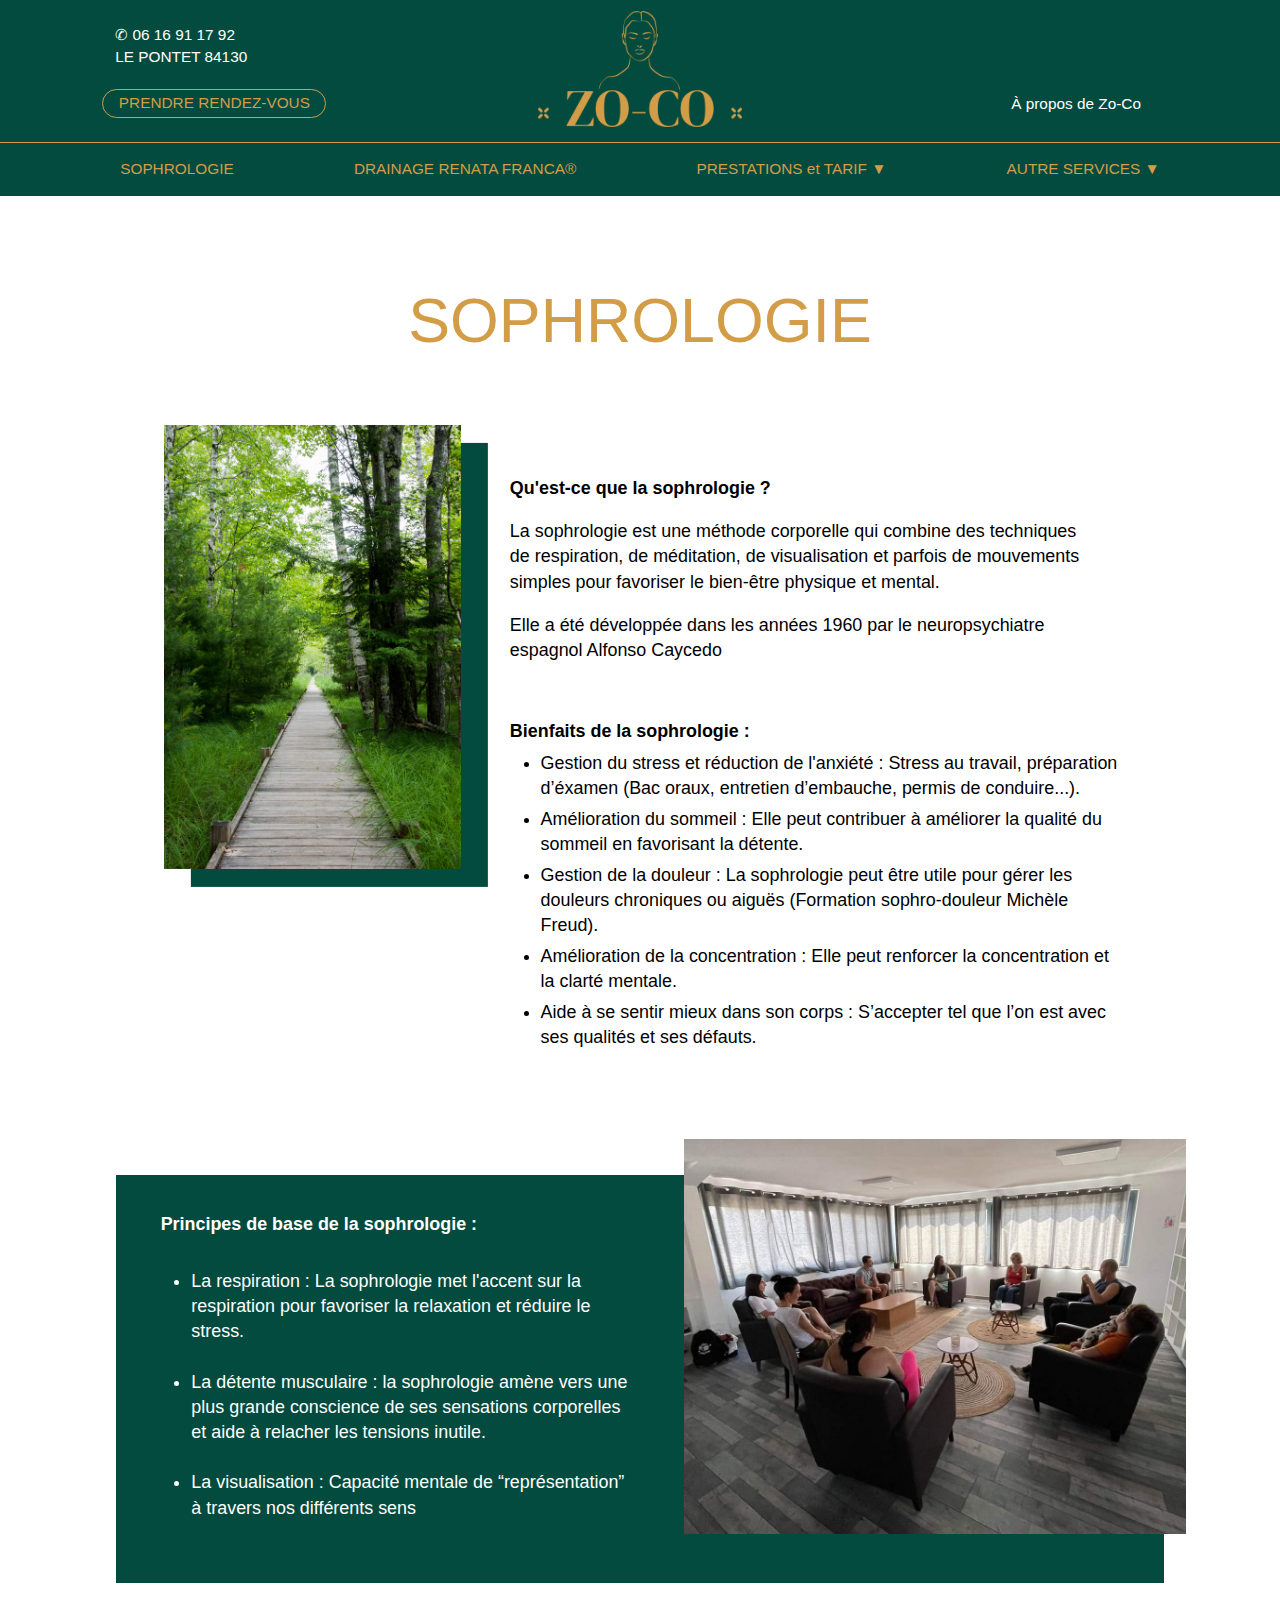
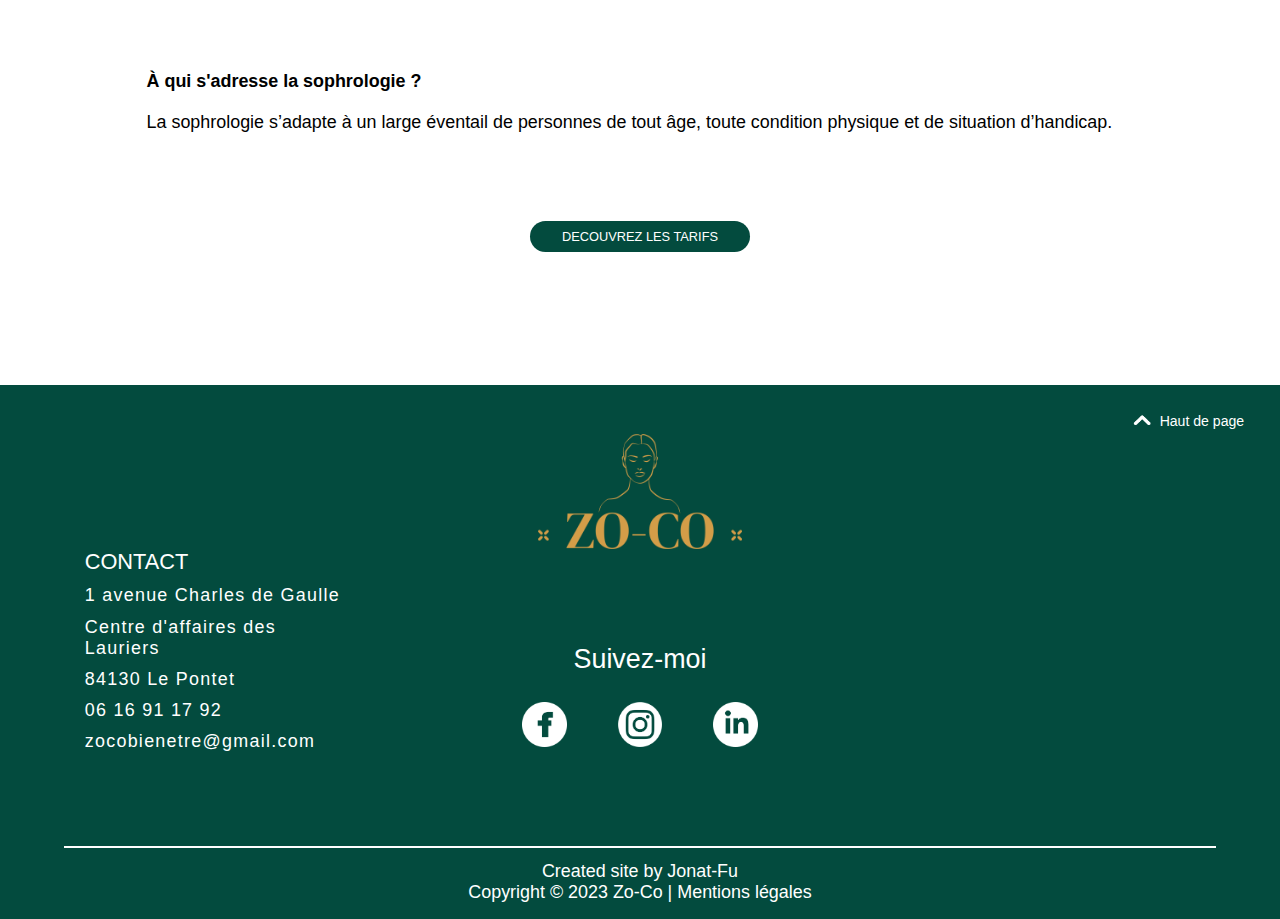
<file: sophrologie/sophrologie.html>
<!DOCTYPE html>

<html lang="fr">

    <head>
        <meta charset="UTF-8">
        <meta http-equiv="X-UA-Compatible" content="IE=edge">
        <meta name="viewport" content="width=device-width, initial-scale=1.0">
        <title>Zo-Co bien être - Sophrologie</title>
        <meta name="description" content="La sophrologie, méthode corporelle qui combine des techniques de respiration, méditation, visualisation et parfois de mouvements simples pour favoriser le bien-être physique et mental.">
        <link rel="stylesheet" href="..\header_footer\header_footer.css"> 
        <link rel="stylesheet" href="..\sophrologie\sophrologie.css">
        <link rel="stylesheet" href="..\sophrologie\sophrologie_desk.css">
        <meta name="Author" content="Jonat-Fu">
    </head>

<body>
    
<header>

<!---------------------------------- MOBILE ------------------------------------>

<div class="nav_mob_fixed">
    <div  class="nav_mob"> <!-- navigateur mobile -->
        <a href="..\index.html"><img class="logo_head" src="..\img\logo_zoco\logo_zoco.png" alt="Logo zo-co"></a>
        <div class="contact_header_mob">
            <p> &#9990 06 16 91 17 92<br>LE PONTET 84130</p>
            <a href="..\contact\contact.html"><button class="button_rendez-vous">PRENDRE RENDEZ-VOUS</button></a>
        </div>
        <img id="nav_hamburger_id" class="hamburger" type="submit" src="..\img\icon\hamburger.png" alt="Icon menu hamburger">
    </div>
    <nav id="nav_id"> <!-- navigateur mobile -->
        <a href="..\massage\massage.html">MASSAGE</a>
        <a href="..\drainage_renata\drainage_renata.html">DRAINAGE RENATA FRANCA®</a>
        <a href="..\deep_tissu\deep_tissue.html">DEEP TISSUE</a>
        <a href="..\formation_initiation\formation.html">FORMATION / INITIATION</a>
        <a href="..\maternite\maternite.html">MATERNITE</a>
        <a href="..\massage_entreprise\entreprise.html">MASSAGE EN ENTREPRISE</a>
        <a href="..\sophrologie\sophrologie.html">SOPHROLOGIE</a>
        <a href="..\tarif\tarif.html">TARIF</a>
        <a href="..\contact\contact.html">CONTACT</a>
        <a href="..\a_propos\apropos.html">À PROPOS</a>
    </nav>
</div>

<div id="hautDePage_scroll_mob" class="haut_de_page_scroll_mob" >
    <img class="haut_de_page_scroll_mob_img" src="..\img\icon\fleche_haut.png">
</div>

<!------------------------------------ DESKTOP --------------------------------->

<div class="header_desk">
    <div class="contact_header">
        <p> &#9990 06 16 91 17 92<br>LE PONTET 84130</p>
        <a href="..\contact\contact.html"><button class="button_rendez-vous_desk">PRENDRE RENDEZ-VOUS</button></a>
    </div>
    <a href="..\index.html"><img src="..\img\logo_zoco\logo_zoco.png" alt="Logo zo-co"></a>
    <a class="apropos_header" href="..\a_propos\apropos.html">À propos de Zo-Co</a>
</div>

<nav class="nav_desk"> <!-- navigateur desktop -->
    <a href="..\sophrologie\sophrologie.html">SOPHROLOGIE</a>
    <a href="..\drainage_renata\drainage_renata.html">DRAINAGE RENATA FRANCA®</a>
    
    <div>
        <p id="bouton_massages_id">PRESTATIONS et TARIF ▼</p>
        <div id="nav_massages_id">
            <a href="..\deep_tissu\deep_tissue.html">DEEP TISSUE</a>
            <a href="..\massage\massage.html">MASSAGE</a>
            <a href="..\maternite\maternite.html">MATERNITE</a>
            <a href="..\tarif\tarif.html">TARIF</a>
        </div>
    </div>
    
    <div>
        <p id="bouton_prestations_id">AUTRE SERVICES ▼</p>
        <div id="nav_prestations_id">
            <a href="..\massage_entreprise\entreprise.html">MASSAGE<br>EN ENTREPRISE</a>
            <a href="..\formation_initiation\formation.html">FORMATION<br>INITIATION</a>
        </div> 
    </div>  
    </nav>

<div id="header_desk_scroll_id" class="header_desk_scroll">
    <a href="..\index.html"><img src="..\img\logo_zoco\logo_zoco_scroll.png" alt="Logo zo-co"></a>
    <a href="..\sophrologie\sophrologie.html">SOPHROLOGIE</a>
    <a href="..\drainage_renata\drainage_renata.html">DRAINAGE<br>RENATA FRANCA®</a>
    <a href="..\deep_tissu\deep_tissue.html">DEEP TISSUE</a>
    <a href="..\massage\massage.html">MASSAGE</a>
    <a href="..\tarif\tarif.html">TARIF</a>
    <a href="..\maternite\maternite.html">MATERNITE</a>
    <a href="..\massage_entreprise\entreprise.html">MASSAGE<br>ENTREPRISE</a>
    <a href="..\formation_initiation\formation.html">FORMATION<br>INITIATION</a>
    <a href="..\contact\contact.html">CONTACT</a>
    <a href="..\a_propos\apropos.html">A PROPOS</a>
</div>

<div id="hautDePage_scroll_desk" class="haut_de_page_scroll_desk" >
    <img class="haut_de_page_scroll_desk_img" src="..\img\icon\fleche_haut.png"> <!-- bouton desktop-->
</div>
                
</header>

<main class="sophrologie_main">

    <article class="article_sophrologie">

        <header class="titre_article_sophrologie">
            <h1>SOPHROLOGIE</h1>
        </header>

        <section class="partie1_sophrologie">
            <img class="img1_sophrologie" src="..\img\sophrologie\soprologie_image_de_wirestocka_sur_Freepik.jpg" alt="Paysage d'une forêt avec un chemin en bois">
            
            <div class="quoi_sophrologie">
                <h3>Qu'est-ce que la sophrologie ?</h3>
                <p>La sophrologie est une méthode corporelle qui combine des techniques de respiration, de méditation, de visualisation et parfois de mouvements simples pour favoriser le bien-être physique et mental.</p>
                <p>Elle a été développée dans les années 1960 par le neuropsychiatre espagnol Alfonso Caycedo</p>
            </div>

            <div class="partie2_sophrologie">
                <h3>Bienfaits de la sophrologie :</h3>
                <ul>
                    <li>Gestion du stress et réduction de l'anxiété : Stress au travail, préparation d’éxamen (Bac oraux, entretien d’embauche, permis de conduire...).</li>
                    <li>Amélioration du sommeil : Elle peut contribuer à améliorer la qualité du sommeil en favorisant la détente.</li>
                    <li>Gestion de la douleur : La sophrologie peut être utile pour gérer les douleurs chroniques ou aiguës (Formation sophro-douleur Michèle Freud).</li>
                    <li>Amélioration de la concentration : Elle peut renforcer la concentration et la clarté mentale.</li>
                    <li>Aide à se sentir mieux dans son corps : S’accepter tel que l’on est avec ses qualités et ses défauts.</li>
                </ul>
            </div>
        </section> 

        <section class="partie3_sophrologie">
            <img class="img2_sophrologie" src="..\img\sophrologie\sophrologie_groupe.jpg" alt="Séance de groupe en Sophrologie">
            
            <div class="principe_sophrologie">
                <h3>Principes de base de la sophrologie :</h3>
                <ul>
                    <li>La respiration : La sophrologie met l'accent sur la respiration pour favoriser la relaxation et réduire le stress.</li>
                    <li>La détente musculaire : la sophrologie amène vers une plus grande conscience de ses sensations corporelles et aide à relacher les tensions inutile.</li>
                    <li>La visualisation : Capacité mentale de “représentation” à travers nos différents sens</li>
                </ul>
            </div>
        </section>

        <section class="partie4_sophrologie">
            <h3>À qui s'adresse la sophrologie ?</h3>
            <p>La sophrologie s’adapte à un large éventail de personnes de tout âge, toute condition physique et de situation d’handicap.</p>
        </section>

        <footer>
            <a href="..\tarif\tarif.html"><button class="button_tarif">DECOUVREZ LES TARIFS</button></a>
        </footer>
          
    </article>

</main>

<footer>

    <div class="footer_mob">

            <bouton id="hautDePage_mob" class="haut_de_page_mob"><img src="..\img\icon\fleche_haut.png"></bouton> <!-- bouton mobile-->
            <bouton id="hautDePage_desk" class="haut_de_page_desk"><img src="..\img\icon\fleche_haut.png">Haut de page</bouton> <!-- bouton desktop-->
        
            <a href="..\index.html" class="logo_foot"><img class="logo_foot" src="..\img\logo_zoco\logo_zoco.png" alt="Logo zo-co"></a>
        
        <div class="reseau_sociaux">
            <p>Suivez-moi</p>
            <div class="icon_sociaux">
                <a href="https://www.facebook.com/zoco.lafontjulie" target="blank"><img class="facebook" src="..\img\icon\facebook.png" alt="icon facebook"></a>
                <a href="https://www.instagram.com/zo_cosophrologieetmassage" target="blank"><img class="instagram" src="..\img\icon\instagram.png" alt="icon instagram"></a>
                <a href="https://www.linkedin.com/in/julie-frey-masseuse-bien-%C3%AAtre-sophrologue" target="blank"><img class="linkedin" src="..\img\icon\linkedin.png" alt="icon linkedin"></a>
            </div>
        </div>

        <div class="contact">
            <p>CONTACT</p>
            <ul>
                <li>1 avenue Charles de Gaulle</li>
                <li>Centre d'affaires des Lauriers</li>
                <li>84130 Le Pontet</li>
                <li>06 16 91 17 92</li>
                <li>zocobienetre@gmail.com</li>
            </ul>
        </div>

        <hr class="hr_foot">

        <div class="mention">
            <p>Created site by Jonat-Fu</p>
            <p>Copyright © 2023 Zo-Co | <a href="..\mention\mention.html">Mentions légales</a></p>
        </div>
    </div>

</footer>

    <script src="..\js\app.js"></script>

</body>

</html>
</file>
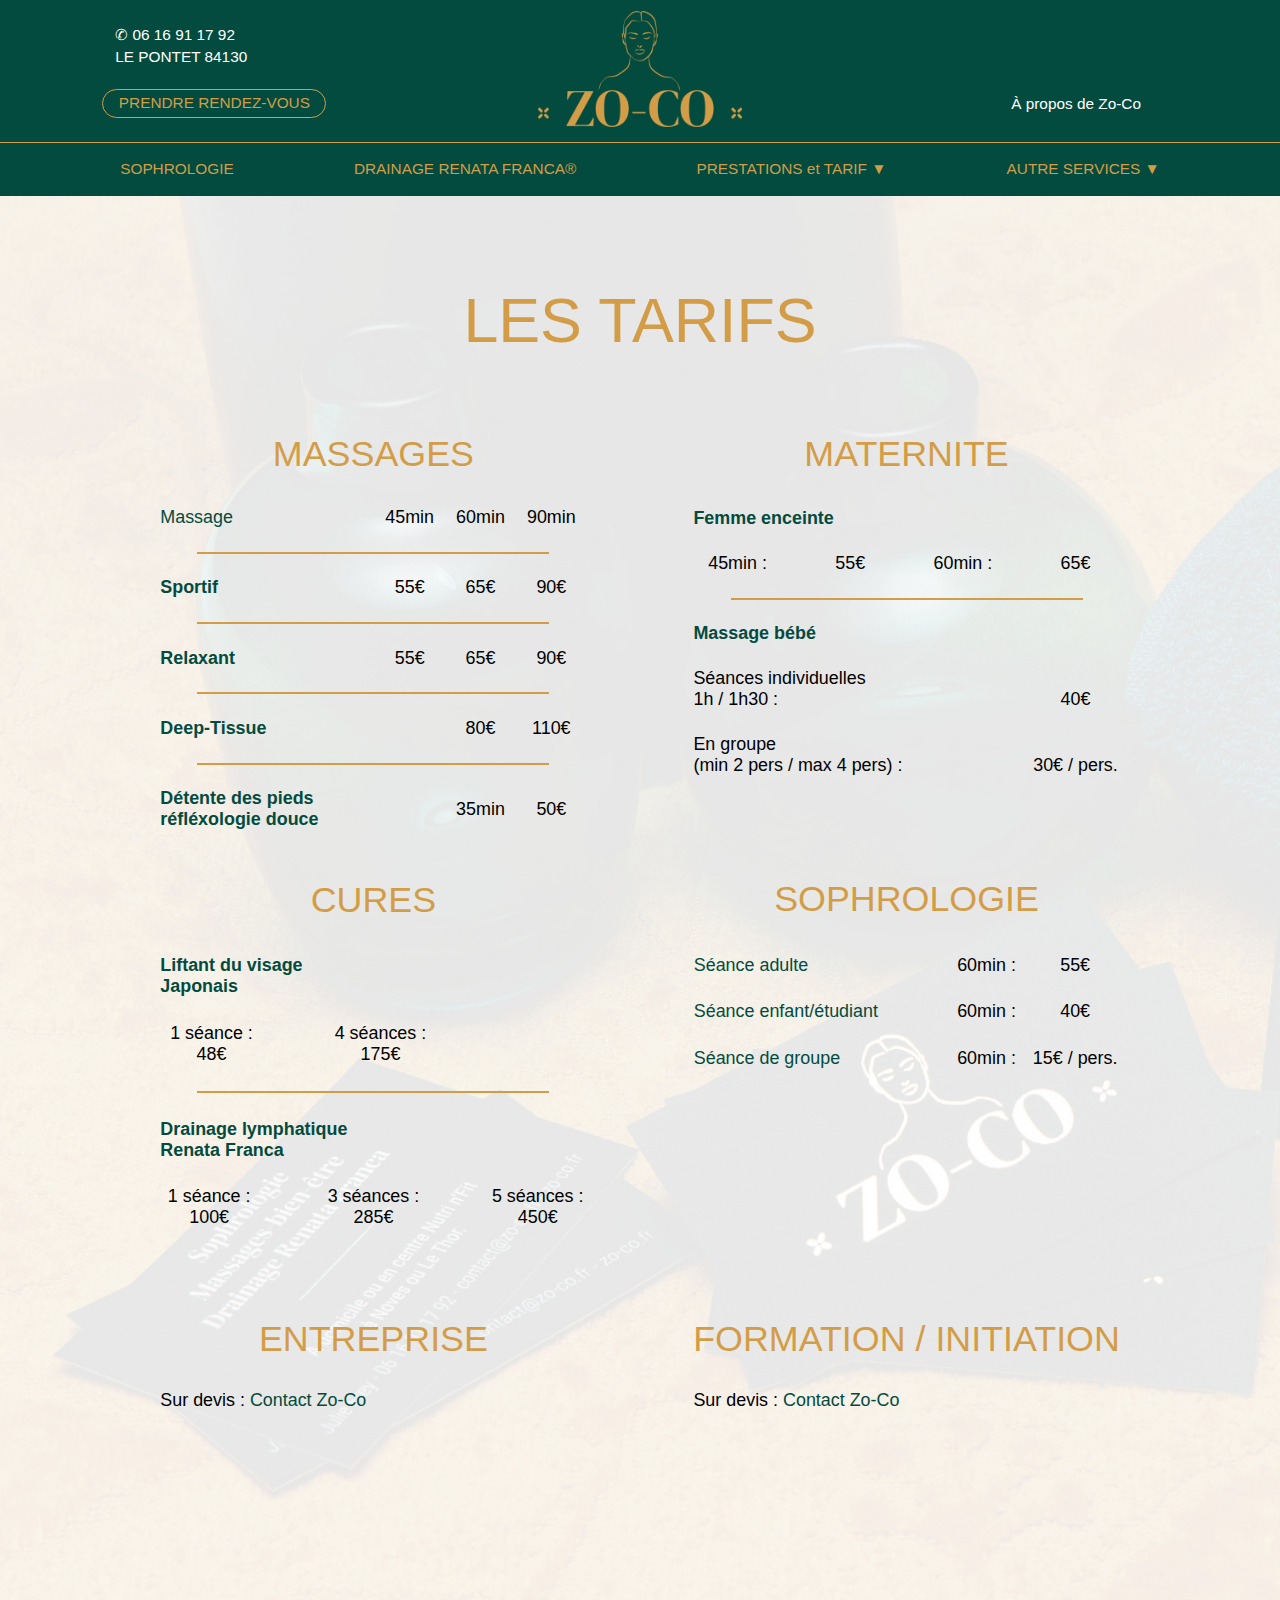
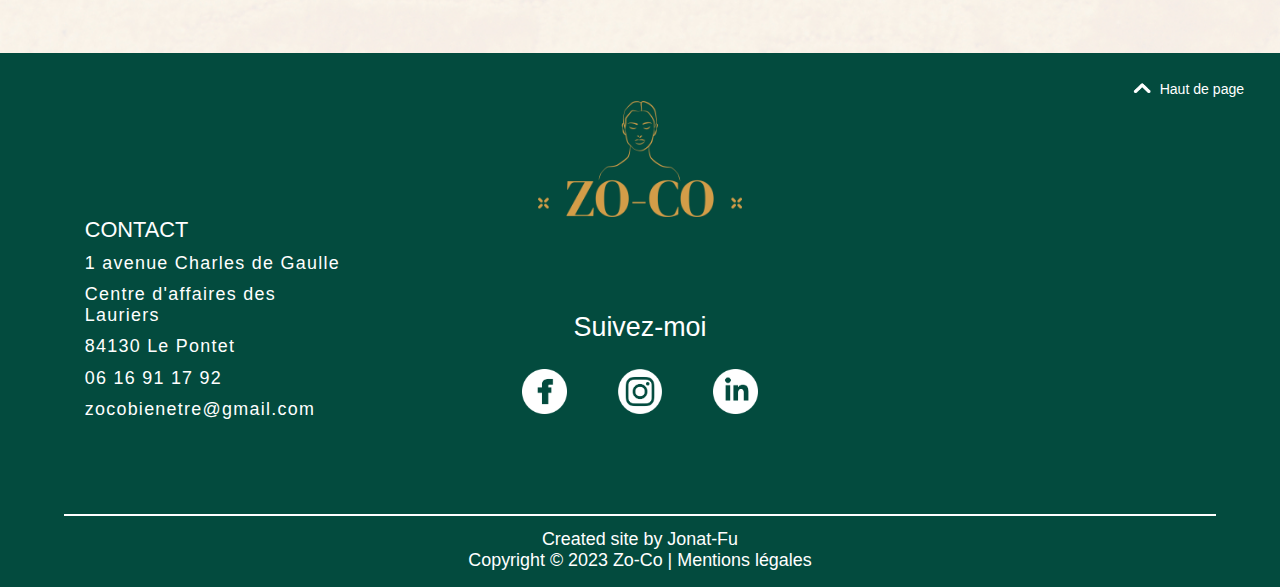
<file: tarif/tarif.html>
<!DOCTYPE html>

<html lang="fr">

    <head>
        <meta charset="UTF-8">
        <meta http-equiv="X-UA-Compatible" content="IE=edge">
        <meta name="viewport" content="width=device-width, initial-scale=1.0">
        <title>Zo-Co bien être - Les tarifs</title>
        <meta name="description" content="N'hésitez pas à me contacter pour tout autre questions">
        <link rel="stylesheet" href="..\header_footer\header_footer.css"> 
        <link rel="stylesheet" href="..\tarif\tarif.css">
        <link rel="stylesheet" href="..\tarif\tarif_desk.css">
        <meta name="Author" content="Jonat-Fu">
    </head>

<body>
    
<header>

<!---------------------------------- MOBILE ------------------------------------>

<div class="nav_mob_fixed">
    <div  class="nav_mob"> <!-- navigateur mobile -->
        <a href="..\index.html"><img class="logo_head" src="..\img\logo_zoco\logo_zoco.png" alt="Logo zo-co"></a>
        <div class="contact_header_mob">
            <p> &#9990 06 16 91 17 92<br>LE PONTET 84130</p>
            <a href="..\contact\contact.html"><button class="button_rendez-vous">PRENDRE RENDEZ-VOUS</button></a>
        </div>
        <img id="nav_hamburger_id" class="hamburger" type="submit" src="..\img\icon\hamburger.png" alt="Icon menu hamburger">
    </div>
    <nav id="nav_id"> <!-- navigateur mobile -->
        <a href="..\massage\massage.html">MASSAGE</a>
        <a href="..\drainage_renata\drainage_renata.html">DRAINAGE RENATA FRANCA®</a>
        <a href="..\deep_tissu\deep_tissue.html">DEEP TISSUE</a>
        <a href="..\formation_initiation\formation.html">FORMATION / INITIATION</a>
        <a href="..\maternite\maternite.html">MATERNITE</a>
        <a href="..\massage_entreprise\entreprise.html">MASSAGE EN ENTREPRISE</a>
        <a href="..\sophrologie\sophrologie.html">SOPHROLOGIE</a>
        <a href="..\tarif\tarif.html">TARIF</a>
        <a href="..\contact\contact.html">CONTACT</a>
        <a href="..\a_propos\apropos.html">À PROPOS</a>
    </nav>
</div>

<div id="hautDePage_scroll_mob" class="haut_de_page_scroll_mob" >
    <img class="haut_de_page_scroll_mob_img" src="..\img\icon\fleche_haut.png">
</div>

<!------------------------------------ DESKTOP --------------------------------->

<div class="header_desk">
    <div class="contact_header">
        <p> &#9990 06 16 91 17 92<br>LE PONTET 84130</p>
        <a href="..\contact\contact.html"><button class="button_rendez-vous_desk">PRENDRE RENDEZ-VOUS</button></a>
    </div>
    <a href="..\index.html"><img src="..\img\logo_zoco\logo_zoco.png" alt="Logo zo-co"></a>
    <a class="apropos_header" href="..\a_propos\apropos.html">À propos de Zo-Co</a>
</div>

<nav class="nav_desk"> <!-- navigateur desktop -->
    <a href="..\sophrologie\sophrologie.html">SOPHROLOGIE</a>
    <a href="..\drainage_renata\drainage_renata.html">DRAINAGE RENATA FRANCA®</a>
    
    <div>
        <p id="bouton_massages_id">PRESTATIONS et TARIF ▼</p>
        <div id="nav_massages_id">
            <a href="..\deep_tissu\deep_tissue.html">DEEP TISSUE</a>
            <a href="..\massage\massage.html">MASSAGE</a>
            <a href="..\maternite\maternite.html">MATERNITE</a>
            <a href="..\tarif\tarif.html">TARIF</a>
        </div>
    </div>
    
    <div>
        <p id="bouton_prestations_id">AUTRE SERVICES ▼</p>
        <div id="nav_prestations_id">
            <a href="..\massage_entreprise\entreprise.html">MASSAGE<br>EN ENTREPRISE</a>
            <a href="..\formation_initiation\formation.html">FORMATION<br>INITIATION</a>
        </div> 
    </div>  
    </nav>

<div id="header_desk_scroll_id" class="header_desk_scroll">
    <a href="..\index.html"><img src="..\img\logo_zoco\logo_zoco_scroll.png" alt="Logo zo-co"></a>
    <a href="..\sophrologie\sophrologie.html">SOPHROLOGIE</a>
    <a href="..\drainage_renata\drainage_renata.html">DRAINAGE<br>RENATA FRANCA®</a>
    <a href="..\deep_tissu\deep_tissue.html">DEEP TISSUE</a>
    <a href="..\massage\massage.html">MASSAGE</a>
    <a href="..\tarif\tarif.html">TARIF</a>
    <a href="..\maternite\maternite.html">MATERNITE</a>
    <a href="..\massage_entreprise\entreprise.html">MASSAGE<br>ENTREPRISE</a>
    <a href="..\formation_initiation\formation.html">FORMATION<br>INITIATION</a>
    <a href="..\contact\contact.html">CONTACT</a>
    <a href="..\a_propos\apropos.html">A PROPOS</a>
</div>

<div id="hautDePage_scroll_desk" class="haut_de_page_scroll_desk" >
    <img class="haut_de_page_scroll_desk_img" src="..\img\icon\fleche_haut.png"> <!-- bouton desktop-->
</div>
                
</header>

<main class="tarif_main">

    <h1 class="titre_tarif_main">LES TARIFS</h1>

    <section class="grille_tarif">
    <!-- ------------------------------------------------------------------------------------------- -->

        <div class="massage_tarif">

            <h2 class="titre_massage_tarif">MASSAGES</h2>

            <ul class="ligne_massage_tarif">
                <li><a href="..\massage\massage.html">Massage</a></li>
                <li>45min</li>
                <li>60min</li>
                <li>90min</li>
            </ul>

            <hr class="hr_tarif">

            <ul class="ligne_massage_tarif">
                <li><a href="..\massage\massage.html #sportif_id"><strong>Sportif</strong></a></li>
                <li>55€</li>
                <li>65€</li>
                <li>90€</li>
            </ul>
            
            <hr class="hr_tarif">

            <ul class="ligne_massage_tarif">
                <li><a href="..\massage\massage.html #relaxant_id"><strong>Relaxant</strong></a></li>
                <li>55€</li>
                <li>65€</li>
                <li>90€</li>
            </ul>

            <hr class="hr_tarif">

            <ul class="ligne_massage_tarif">
                <li><a href="..\deep_tissu\deep_tissue.html"><strong>Deep-Tissue</strong></a></li>
                <li></li>
                <li>80€</li>
                <li>110€</li>
            </ul>

            <hr class="hr_tarif">

            <ul class="ligne_massage_tarif">
                <li><a href="..\massage\massage.html #reflexo_id"><strong>Détente des pieds<br>réfléxologie douce</strong></a></li>
                <li></li>
                <li>35min</li>
                <li>50€</li>
            </ul>

        </div>

    <!-- --------------------------------------------------------------------------------------------- -->

        <div class="cure_tarif">

            <h2 class="titre_cure_tarif">CURES</h2>

            <a href="..\massage\massage.html #liftant_id"><p><strong>Liftant du visage<br>Japonais</strong></p></a>

            <ul class="ligne_cure_tarif">
                <div>
                    <li>1 séance :</li>
                    <li>48€</li>
                </div>

                <div>
                    <li>4 séances :</li>
                    <li>175€</li>
                </div>
            </ul>

            <hr class="hr_tarif">

            <a href="..\drainage_renata\drainage_renata.html"><p><strong>Drainage lymphatique<br>Renata Franca</strong></p></a>

            <ul class="ligne_cure_tarif">
                <div>
                    <li>1 séance :</li>
                    <li>100€</li>
                </div>

                <div>
                    <li>3 séances :</li>
                    <li>285€</li>
                </div>

                <div>
                    <li>5 séances :</li>
                    <li>450€</li>
                </div>
            </ul>

        </div>

    <!-- --------------------------------------------------------------------------------------------- -->


        <div class="maternite_tarif">

            <h2 class="titre_maternite_tarif">MATERNITE</h2>

            <a href="..\maternite\maternite.html #femme_enceinte_id"><p><strong>Femme enceinte</strong></p></a>

            <ul class="ligne_maternite_tarif">
                <li>45min :</li>
                <li>55€</li>
                <li>60min :</li>
                <li>65€</li>
            </ul>

            <hr class="hr_tarif">

            <a href="..\maternite\maternite.html #bebe_id"><p><strong>Massage bébé</strong></p></a>

            <ul class="ligne_maternite_tarif">
                <p>Séances individuelles<br>1h / 1h30 : </p>
                <li>40€</li>
            </ul>

            <ul class="ligne_maternite_tarif">
                <p>En groupe<br>(min 2 pers / max 4 pers) :</p>
                <li>30€ / pers.</li>
            </ul>
        </div>

    <!-- --------------------------------------------------------------------------------------------- -->


        <div class="sophrologie_tarif">

            <h2 class="titre_sophrologie_tarif">SOPHROLOGIE</h2>

            <ul class="ligne_sophrologie_tarif">
                <li><a href="..\sophrologie\sophrologie.html">Séance adulte</a></li>
                <li>60min :</li>
                <li>55€</li>
            </ul>

            <ul class="ligne_sophrologie_tarif">
                <li><a href="..\sophrologie\sophrologie.html">Séance enfant/étudiant</a></li>
                <li>60min :</li>
                <li>40€</li>
            </ul>

            <ul class="ligne_sophrologie_tarif">
                <li><a href="..\sophrologie\sophrologie.html">Séance de groupe</a></li>
                <li>60min :</li>
                <li>15€ / pers.</li>
            </ul>
        </div>

    <!-- --------------------------------------------------------------------------------------------- -->

        <div class="entreprise_tarif">
            <a href="..\massage_entreprise\entreprise.html"><h2 class="titre_entreprise_tarif">ENTREPRISE</h2></a>
            <p>Sur devis : <a href="..\contact\contact.html">Contact Zo-Co</a></p>
        </div>

    <!-- --------------------------------------------------------------------------------------------- -->

    <div class="formation_tarif">
            <a href="..\formation_initiation\formation.html"><h2 class="titre_formation_tarif">FORMATION / INITIATION</h2></a>
            <p>Sur devis : <a href="..\contact\contact.html">Contact Zo-Co</a></p>
        </div>

    <!-- --------------------------------------------------------------------------------------------- -->

    </section>

</main>

<footer>

    <div class="footer_mob">

            <bouton id="hautDePage_mob" class="haut_de_page_mob"><img src="..\img\icon\fleche_haut.png"></bouton> <!-- bouton mobile-->
            <bouton id="hautDePage_desk" class="haut_de_page_desk"><img src="..\img\icon\fleche_haut.png">Haut de page</bouton> <!-- bouton desktop-->
        
            <a href="..\index.html" class="logo_foot"><img class="logo_foot" src="..\img\logo_zoco\logo_zoco.png" alt="Logo zo-co"></a>
        
        <div class="reseau_sociaux">
            <p>Suivez-moi</p>
            <div class="icon_sociaux">
                <a href="https://www.facebook.com/zoco.lafontjulie" target="blank"><img class="facebook" src="..\img\icon\facebook.png" alt="icon facebook"></a>
                <a href="https://www.instagram.com/zo_cosophrologieetmassage" target="blank"><img class="instagram" src="..\img\icon\instagram.png" alt="icon instagram"></a>
                <a href="https://www.linkedin.com/in/julie-frey-masseuse-bien-%C3%AAtre-sophrologue" target="blank"><img class="linkedin" src="..\img\icon\linkedin.png" alt="icon linkedin"></a>
            </div>
        </div>

        <div class="contact">
            <p>CONTACT</p>
            <ul>
                <li>1 avenue Charles de Gaulle</li>
                <li>Centre d'affaires des Lauriers</li>
                <li>84130 Le Pontet</li>
                <li>06 16 91 17 92</li>
                <li>zocobienetre@gmail.com</li>
            </ul>
        </div>

        <hr class="hr_foot">

        <div class="mention">
            <p>Created site by Jonat-Fu</p>
            <p>Copyright © 2023 Zo-Co | <a href="..\mention\mention.html">Mentions légales</a></p>
        </div>
    </div>

</footer>

    <script src="..\js\app.js"></script>

</body>

</html>
</file>
